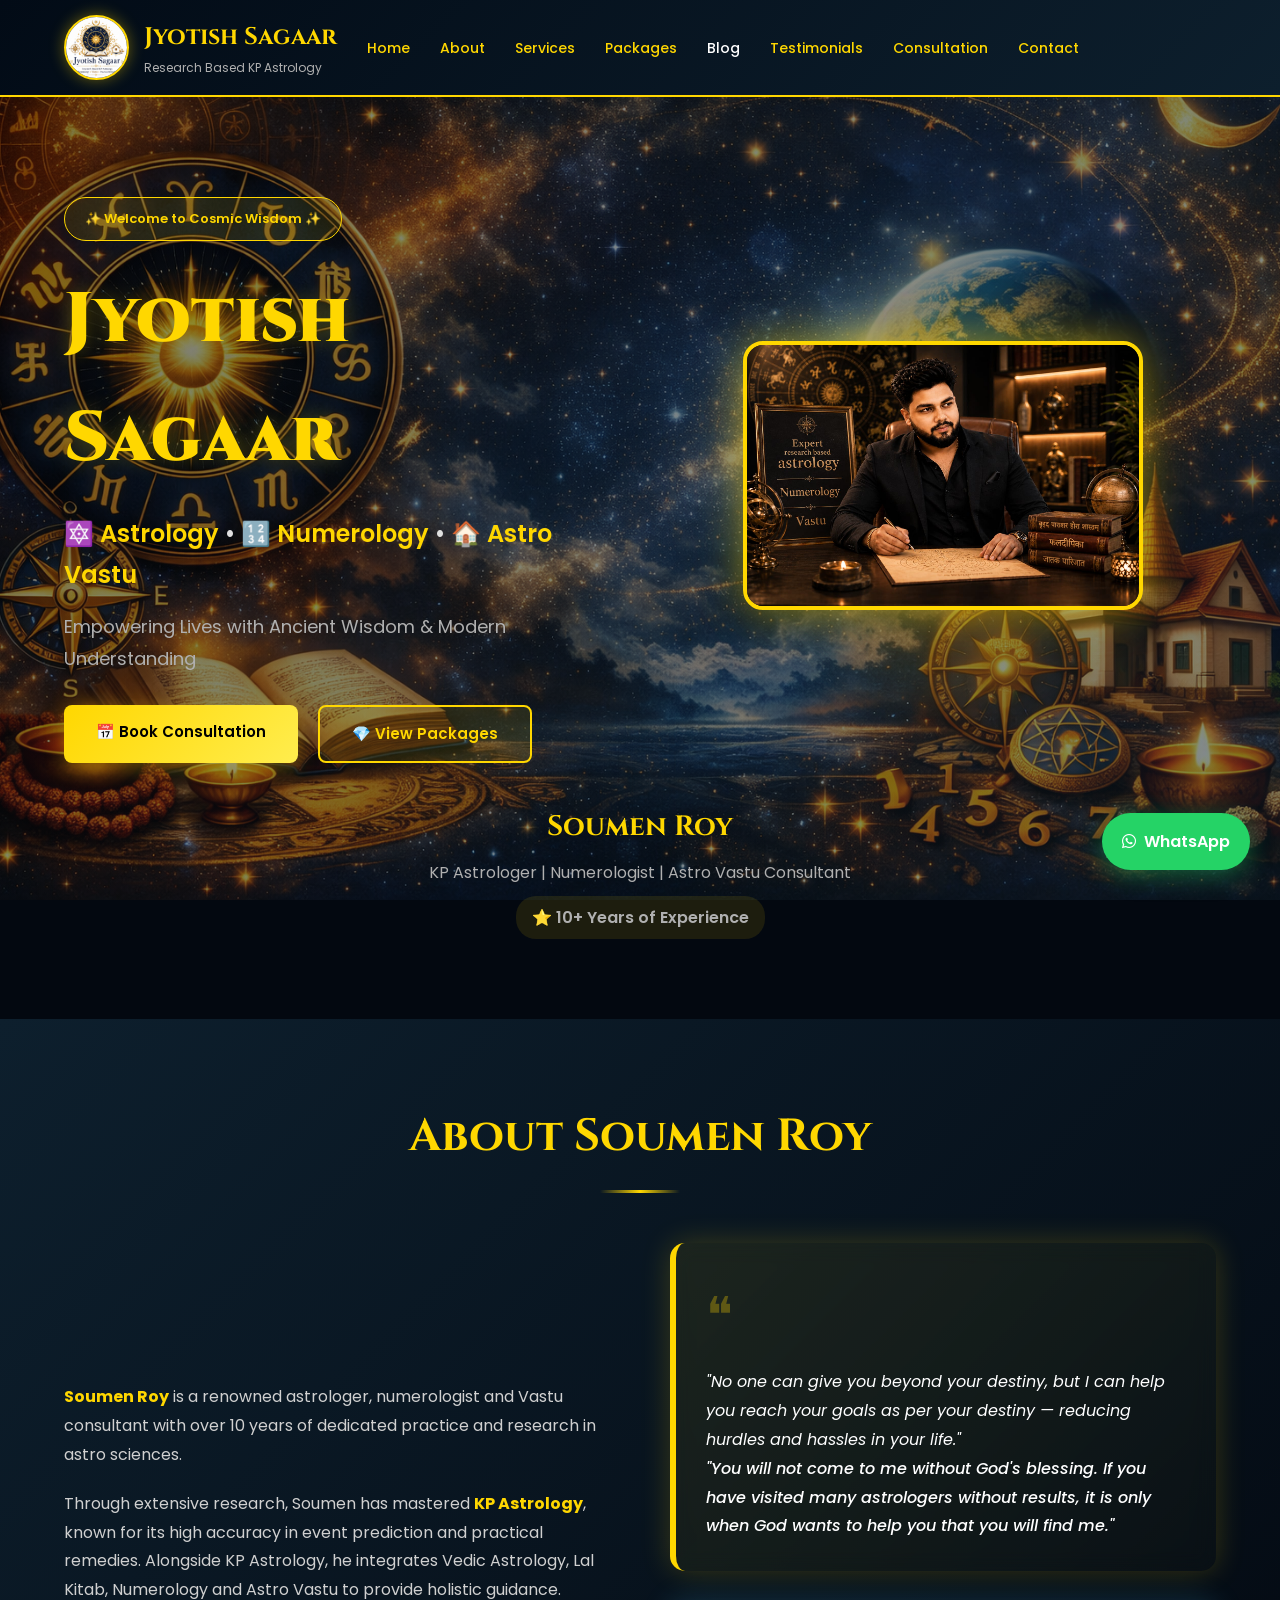
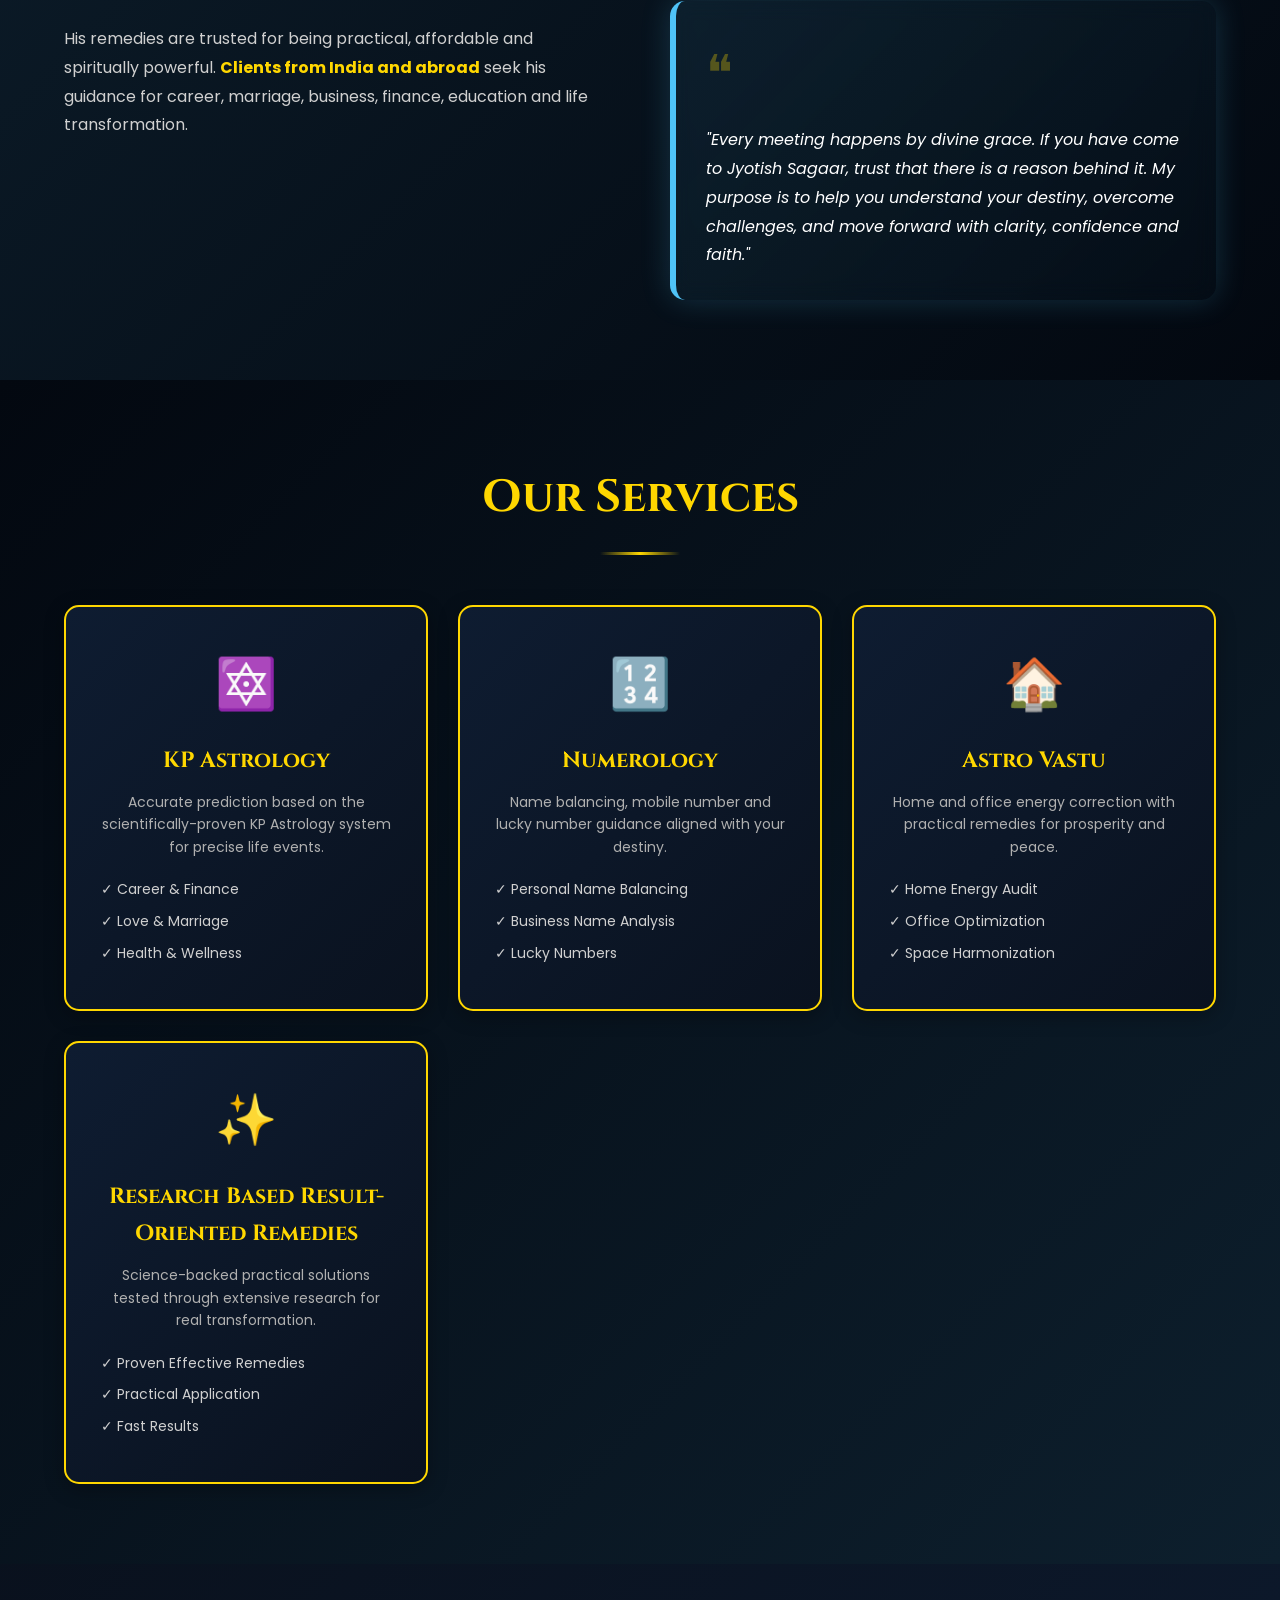
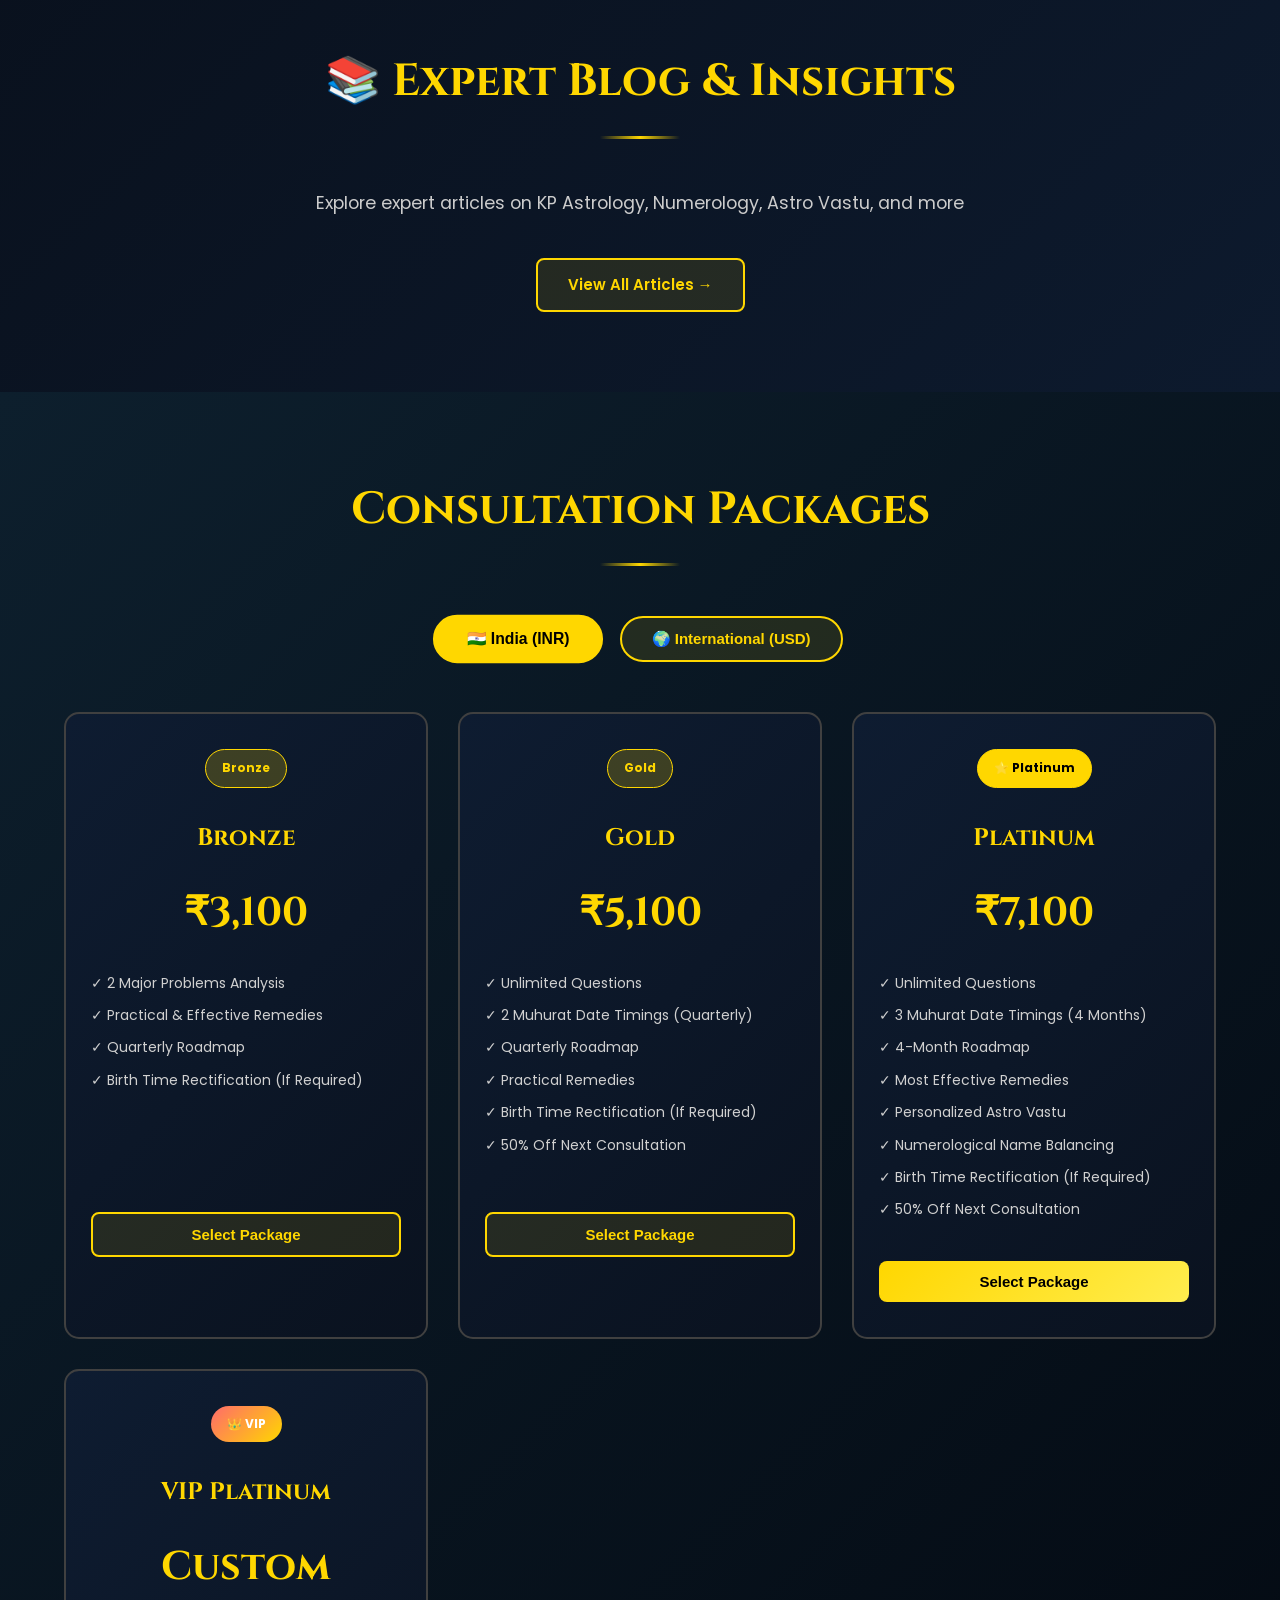
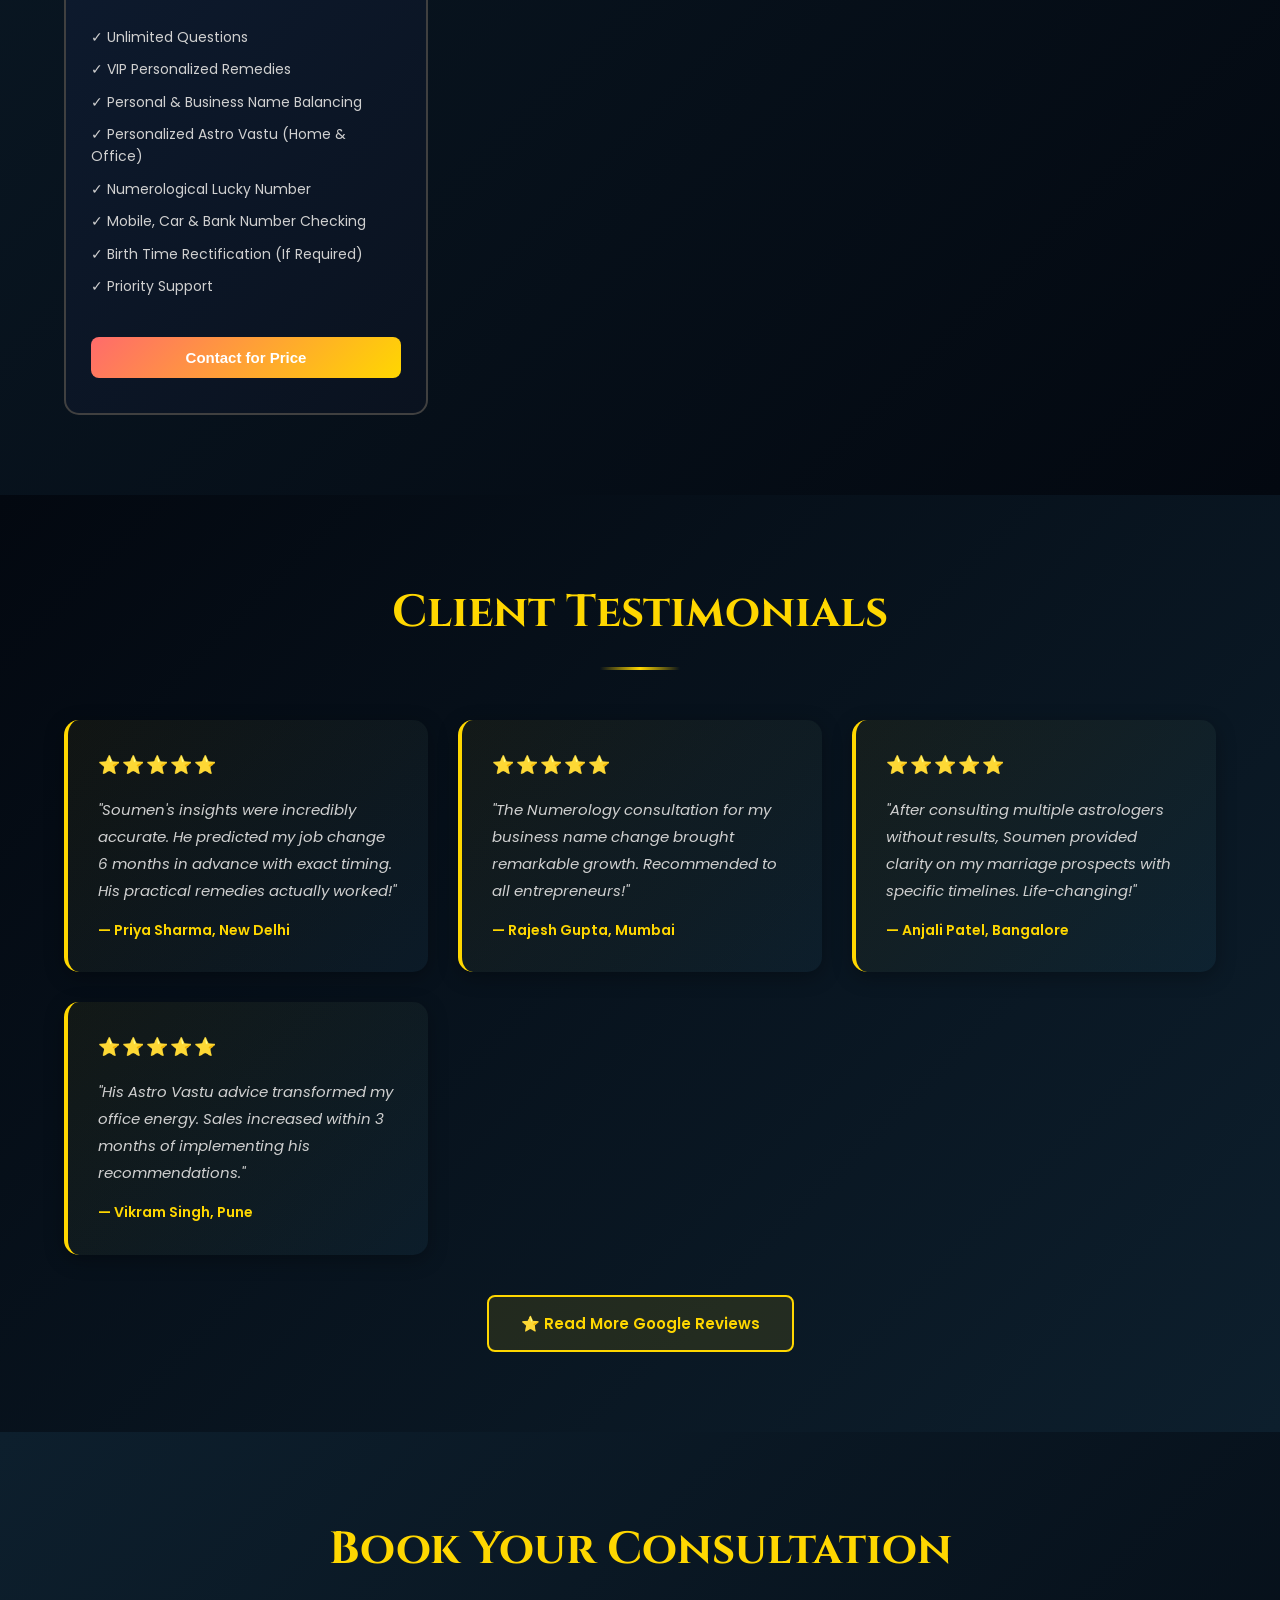
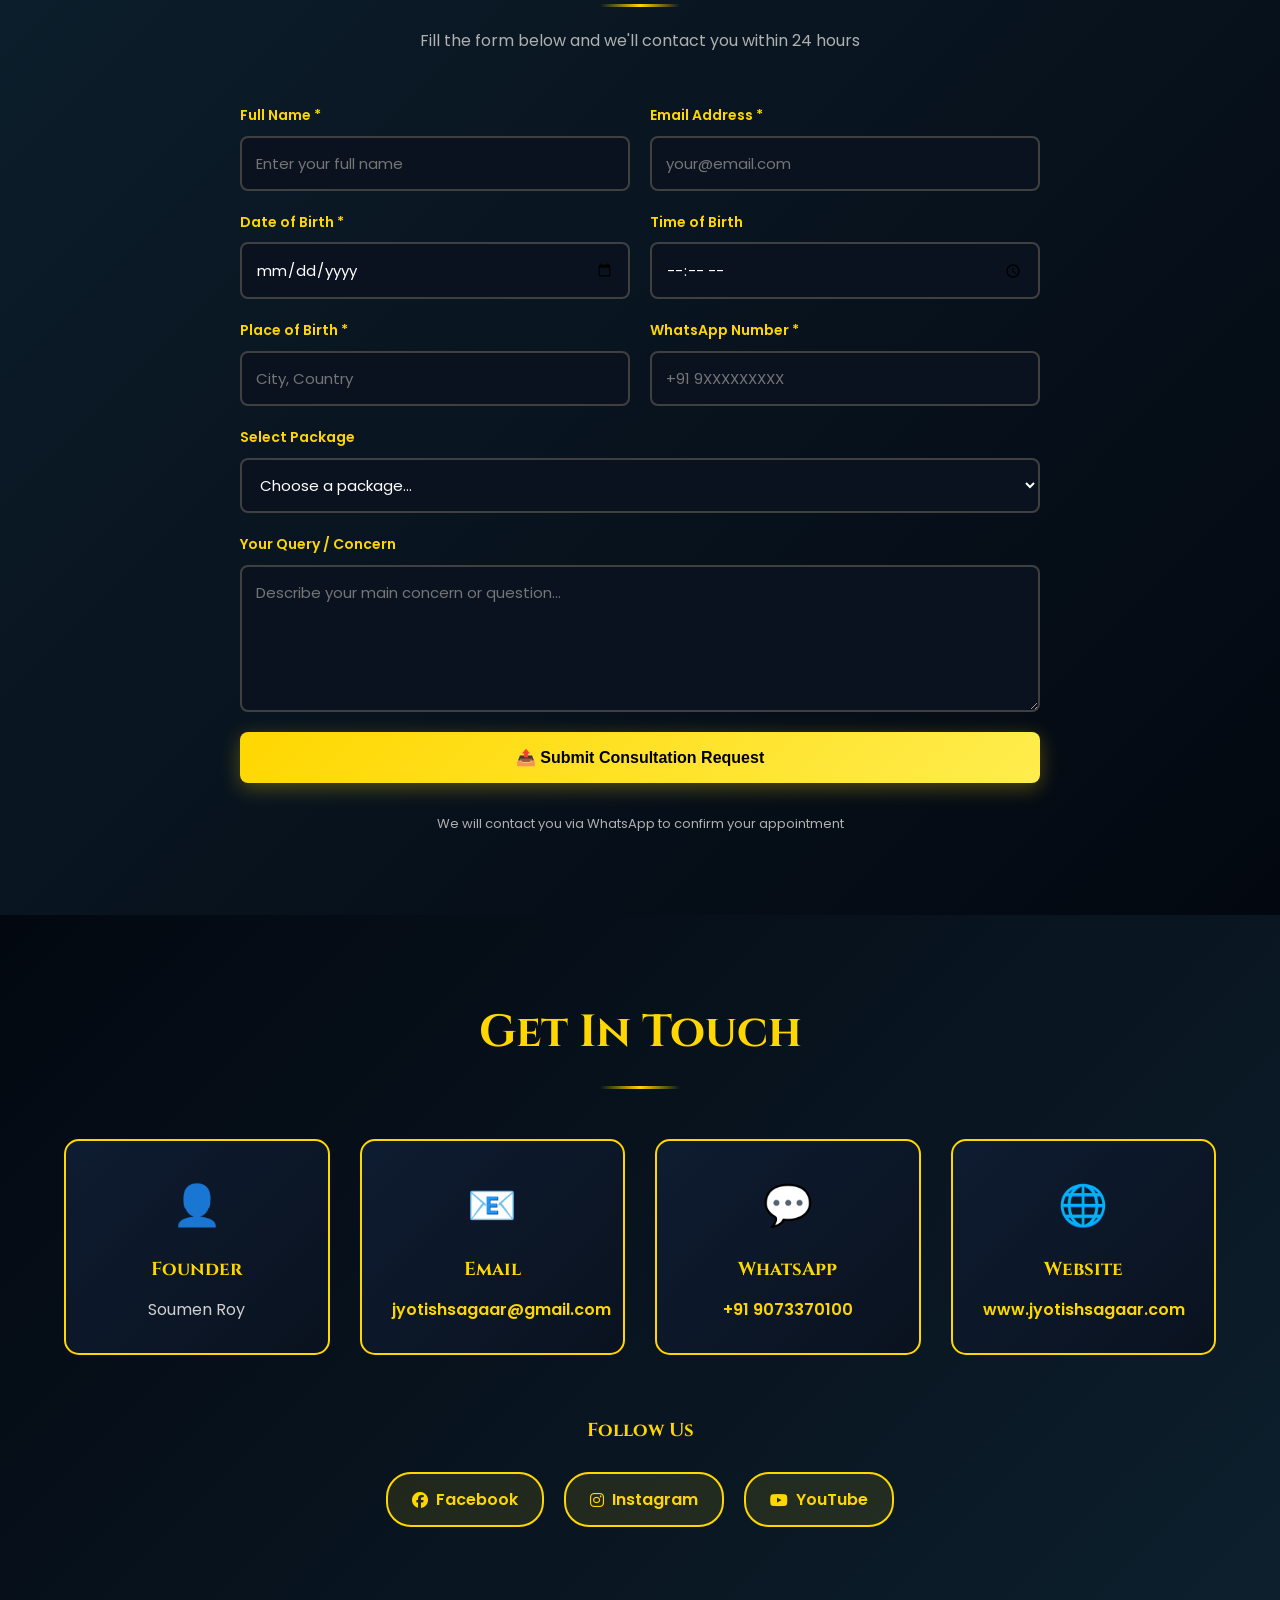
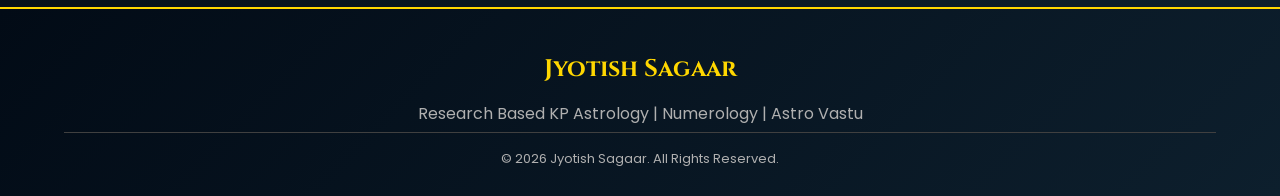
<file: index.html>
<!DOCTYPE html>
<html lang="en">
<head>
<meta charset="UTF-8">
<meta name="viewport" content="width=device-width, initial-scale=1.0">
<meta name="description" content="Jyotish Sagaar - Research Based KP Astrology, Numerology & Astro Vastu Consultation">
<meta name="keywords" content="Astrology, KP Astrology, Numerology, Astro Vastu, Horoscope, Consultation">

<title>Jyotish Sagaar | Research Based KP Astrology - Expert Consultant</title>

<link rel="stylesheet" href="style.css">
<link rel="stylesheet" href="https://cdnjs.cloudflare.com/ajax/libs/font-awesome/6.4.0/css/all.min.css">
<link href="https://fonts.googleapis.com/css2?family=Cinzel:wght@400;600;700;900&family=Poppins:wght@300;400;500;600;700&family=Playfair+Display:wght@700;900&display=swap" rel="stylesheet">

</head>

<body>

<!-- Navigation Header -->
<header class="navbar-header">
    <div class="container nav-container">
        <div class="logo-area">
            <img src="images/logo.jpeg" alt="Jyotish Sagaar Logo" class="logo">
            <div class="logo-text">
                <h2>Jyotish Sagaar</h2>
                <p>Research Based KP Astrology</p>
            </div>
        </div>

        <nav class="navbar">
            <ul class="nav-menu">
                <li><a href="#home" class="nav-link">Home</a></li>
                <li><a href="#about" class="nav-link">About</a></li>
                <li><a href="#services" class="nav-link">Services</a></li>
                <li><a href="#packages" class="nav-link">Packages</a></li>
                <li><a href="blog.html" class="nav-link">Blog</a></li>
                <li><a href="#testimonials" class="nav-link">Testimonials</a></li>
                <li><a href="#consultation" class="nav-link">Consultation</a></li>
                <li><a href="#contact" class="nav-link">Contact</a></li>
            </ul>
            <div class="hamburger">
                <span></span>
                <span></span>
                <span></span>
            </div>
        </nav>
    </div>
</header>

<!-- Hero Section -->
<section id="home" class="hero">
    <div class="stars"></div>
    <div class="container hero-content">
        <div class="hero-text">
            <div class="hero-badge">✨ Welcome to Cosmic Wisdom ✨</div>
            <h1 class="hero-title">Jyotish Sagaar</h1>
            <h3 class="hero-subtitle">
                <span>🔯 Astrology</span> • <span>🔢 Numerology</span> • <span>🏠 Astro Vastu</span>
            </h3>
            <p class="hero-desc">
                Empowering Lives with Ancient Wisdom & Modern Understanding
            </p>
            <div class="hero-buttons">
                <a href="#consultation" class="btn btn-primary">📅 Book Consultation</a>
                <a href="#packages" class="btn btn-secondary">💎 View Packages</a>
            </div>
        </div>

        <div class="hero-image">
            <div class="image-glow"></div>
            <img src="images/founder.jpeg" alt="Soumen Roy" class="founder-img">
        </div>
    </div>

    <div class="founder-details">
        <h3>Soumen Roy</h3>
        <p>KP Astrologer | Numerologist | Astro Vastu Consultant</p>
        <p class="exp-badge">⭐ 10+ Years of Experience</p>
    </div>
</section>

<!-- About Section -->
<section id="about" class="about-section">
    <div class="container">
        <div class="section-header">
            <h2>About Soumen Roy</h2>
            <div class="header-line"></div>
        </div>

        <div class="about-content">
            <div class="about-text">
                <p>
                    <strong>Soumen Roy</strong> is a renowned astrologer, numerologist and Vastu consultant with over 10 years of dedicated practice and research in astro sciences.
                </p>

                <p>
                    Through extensive research, Soumen has mastered <strong>KP Astrology</strong>, known for its high accuracy in event prediction and practical remedies. Alongside KP Astrology, he integrates Vedic Astrology, Lal Kitab, Numerology and Astro Vastu to provide holistic guidance.
                </p>

                <p>
                    His remedies are trusted for being practical, affordable and spiritually powerful. <strong>Clients from India and abroad</strong> seek his guidance for career, marriage, business, finance, education and life transformation.
                </p>
            </div>

            <div class="quotes-container">
                <div class="quote-box quote1">
                    <div class="quote-icon">❝</div>
                    <p>
                        "No one can give you beyond your destiny, but I can help you reach your goals as per your destiny — reducing hurdles and hassles in your life."
                    </p>
                    <p class="quote-highlight">
                        "You will not come to me without God's blessing. If you have visited many astrologers without results, it is only when God wants to help you that you will find me."
                    </p>
                </div>

                <div class="quote-box quote2">
                    <div class="quote-icon">❝</div>
                    <p>
                        "Every meeting happens by divine grace. If you have come to Jyotish Sagaar, trust that there is a reason behind it. My purpose is to help you understand your destiny, overcome challenges, and move forward with clarity, confidence and faith."
                    </p>
                </div>
            </div>
        </div>
    </div>
</section>

<!-- Services Section -->
<section id="services" class="services-section">
    <div class="container">
        <div class="section-header">
            <h2>Our Services</h2>
            <div class="header-line"></div>
        </div>

        <div class="service-grid">
            <div class="service-card">
                <div class="service-icon">🔯</div>
                <h3>KP Astrology</h3>
                <p>Accurate prediction based on the scientifically-proven KP Astrology system for precise life events.</p>
                <ul>
                    <li>✓ Career & Finance</li>
                    <li>✓ Love & Marriage</li>
                    <li>✓ Health & Wellness</li>
                </ul>
            </div>

            <div class="service-card">
                <div class="service-icon">🔢</div>
                <h3>Numerology</h3>
                <p>Name balancing, mobile number and lucky number guidance aligned with your destiny.</p>
                <ul>
                    <li>✓ Personal Name Balancing</li>
                    <li>✓ Business Name Analysis</li>
                    <li>✓ Lucky Numbers</li>
                </ul>
            </div>

            <div class="service-card">
                <div class="service-icon">🏠</div>
                <h3>Astro Vastu</h3>
                <p>Home and office energy correction with practical remedies for prosperity and peace.</p>
                <ul>
                    <li>✓ Home Energy Audit</li>
                    <li>✓ Office Optimization</li>
                    <li>✓ Space Harmonization</li>
                </ul>
            </div>

            <div class="service-card">
                <div class="service-icon">✨</div>
                <h3>Research Based Result-Oriented Remedies</h3>
                <p>Science-backed practical solutions tested through extensive research for real transformation.</p>
                <ul>
                    <li>✓ Proven Effective Remedies</li>
                    <li>✓ Practical Application</li>
                    <li>✓ Fast Results</li>
                </ul>
            </div>
        </div>
    </div>
</section>

<!-- Blog Section Preview -->
<section id="blog-preview" class="packages-section" style="background: linear-gradient(135deg, rgba(10, 18, 31, 0.9), rgba(14, 28, 49, 0.9));">
    <div class="container">
        <div class="section-header">
            <h2>📚 Expert Blog & Insights</h2>
            <div class="header-line"></div>
        </div>
        <div style="text-align: center; margin-bottom: 40px;">
            <p style="color: #cccccc; font-size: 1.1em;">Explore expert articles on KP Astrology, Numerology, Astro Vastu, and more</p>
        </div>
        <div class="package-grid" style="grid-template-columns: repeat(auto-fit, minmax(250px, 1fr)); gap: 20px;">
            <div class="package-card" style="text-align: left;">
                <div class="package-badge">🔮 Article</div>
                <h3 class="package-name">KP Astrology Guide</h3>
                <p style="color: #b0b0b0; margin-bottom: 20px;">Discover the revolutionary Krishnamurti Paddhati system for pin-point accurate predictions.</p>
                <a href="blog-1.html" class="btn btn-package" style="display: inline-block;">Read More →</a>
            </div>
            <div class="package-card" style="text-align: left;">
                <div class="package-badge">🔢 Article</div>
                <h3 class="package-name">Numerology & Destiny</h3>
                <p style="color: #b0b0b0; margin-bottom: 20px;">Learn how numbers shape your life path and guide your future decisions.</p>
                <a href="blog-2.html" class="btn btn-package" style="display: inline-block;">Read More →</a>
            </div>
            <div class="package-card" style="text-align: left;">
                <div class="package-badge">🏠 Article</div>
                <h3 class="package-name">Astro Vastu</h3>
                <p style="color: #b0b0b0; margin-bottom: 20px;">Harmonize your home with cosmic energy for prosperity and well-being.</p>
                <a href="blog-3.html" class="btn btn-package" style="display: inline-block;">Read More →</a>
            </div>
        </div>
        <div style="text-align: center; margin-top: 30px;">
            <a href="blog.html" class="btn btn-secondary" style="display: inline-block; padding: 12px 30px;">View All Articles →</a>
        </div>
    </div>
</section>

<!-- Packages Section -->
<section id="packages" class="packages-section">
    <div class="container">
        <div class="section-header">
            <h2>Consultation Packages</h2>
            <div class="header-line"></div>
        </div>

        <!-- Currency Tabs -->
        <div class="currency-tabs">
            <button class="tab-btn active" data-currency="inr">🇮🇳 India (INR)</button>
            <button class="tab-btn" data-currency="usd">🌍 International (USD)</button>
        </div>

        <!-- India Packages -->
        <div id="inr-packages" class="package-grid active-tab">
            <div class="package-card bronze">
                <div class="package-badge">Bronze</div>
                <h3 class="package-name">Bronze</h3>
                <div class="package-price">₹3,100</div>
                <ul class="package-features">
                    <li>✓ 2 Major Problems Analysis</li>
                    <li>✓ Practical & Effective Remedies</li>
                    <li>✓ Quarterly Roadmap</li>
                    <li>✓ Birth Time Rectification (If Required)</li>
                </ul>
                <button class="btn btn-package" onclick="selectPackage('Bronze - ₹3,100')">Select Package</button>
            </div>

            <div class="package-card gold">
                <div class="package-badge">Gold</div>
                <h3 class="package-name">Gold</h3>
                <div class="package-price">₹5,100</div>
                <ul class="package-features">
                    <li>✓ Unlimited Questions</li>
                    <li>✓ 2 Muhurat Date Timings (Quarterly)</li>
                    <li>✓ Quarterly Roadmap</li>
                    <li>✓ Practical Remedies</li>
                    <li>✓ Birth Time Rectification (If Required)</li>
                    <li>✓ 50% Off Next Consultation</li>
                </ul>
                <button class="btn btn-package" onclick="selectPackage('Gold - ₹5,100')">Select Package</button>
            </div>

            <div class="package-card platinum">
                <div class="package-badge featured">⭐ Platinum</div>
                <h3 class="package-name">Platinum</h3>
                <div class="package-price">₹7,100</div>
                <ul class="package-features">
                    <li>✓ Unlimited Questions</li>
                    <li>✓ 3 Muhurat Date Timings (4 Months)</li>
                    <li>✓ 4-Month Roadmap</li>
                    <li>✓ Most Effective Remedies</li>
                    <li>✓ Personalized Astro Vastu</li>
                    <li>✓ Numerological Name Balancing</li>
                    <li>✓ Birth Time Rectification (If Required)</li>
                    <li>✓ 50% Off Next Consultation</li>
                </ul>
                <button class="btn btn-package btn-featured" onclick="selectPackage('Platinum - ₹7,100')">Select Package</button>
            </div>

            <div class="package-card vip-platinum">
                <div class="package-badge vip">👑 VIP</div>
                <h3 class="package-name">VIP Platinum</h3>
                <div class="package-price">Custom</div>
                <ul class="package-features">
                    <li>✓ Unlimited Questions</li>
                    <li>✓ VIP Personalized Remedies</li>
                    <li>✓ Personal & Business Name Balancing</li>
                    <li>✓ Personalized Astro Vastu (Home & Office)</li>
                    <li>✓ Numerological Lucky Number</li>
                    <li>✓ Mobile, Car & Bank Number Checking</li>
                    <li>✓ Birth Time Rectification (If Required)</li>
                    <li>✓ Priority Support</li>
                </ul>
                <button class="btn btn-package btn-vip" onclick="contactForPrice()">Contact for Price</button>
            </div>
        </div>

        <!-- International Packages -->
        <div id="usd-packages" class="package-grid">
            <div class="package-card premium-bronze">
                <div class="package-badge">Premium Bronze</div>
                <h3 class="package-name">Premium Bronze</h3>
                <div class="package-price">$299</div>
                <ul class="package-features">
                    <li>✓ Unlimited Questions</li>
                    <li>✓ 2 Muhurat Date Timings (Quarterly)</li>
                    <li>✓ Quarterly Roadmap</li>
                    <li>✓ Practical Remedies</li>
                    <li>✓ Birth Time Rectification (If Required)</li>
                </ul>
                <button class="btn btn-package" onclick="selectPackage('Premium Bronze - $299')">Select Package</button>
            </div>

            <div class="package-card premium-gold">
                <div class="package-badge featured">⭐ Premium Gold</div>
                <h3 class="package-name">Premium Gold</h3>
                <div class="package-price">$499</div>
                <ul class="package-features">
                    <li>✓ Unlimited Questions</li>
                    <li>✓ 3 Muhurat Date Timings (4 Months)</li>
                    <li>✓ 4-Month Roadmap</li>
                    <li>✓ Most Effective Remedies</li>
                    <li>✓ Personalized Astro Vastu</li>
                    <li>✓ Numerological Name Balancing</li>
                    <li>✓ Birth Time Rectification (If Required)</li>
                </ul>
                <button class="btn btn-package btn-featured" onclick="selectPackage('Premium Gold - $499')">Select Package</button>
            </div>

            <div class="package-card international-vip">
                <div class="package-badge vip">👑 VIP Platinum</div>
                <h3 class="package-name">VIP Platinum</h3>
                <div class="package-price">$1,000</div>
                <ul class="package-features">
                    <li>✓ Unlimited Questions</li>
                    <li>✓ VIP Personalized Remedies</li>
                    <li>✓ Personal & Business Name Balancing</li>
                    <li>✓ Personalized Astro Vastu (Home & Office)</li>
                    <li>✓ Numerological Lucky Number</li>
                    <li>✓ Mobile, Car & Bank Account Number Checking</li>
                    <li>✓ Birth Time Rectification (If Required)</li>
                    <li>✓ Priority Support</li>
                </ul>
                <button class="btn btn-package btn-vip" onclick="selectPackage('VIP Platinum - $1,000')">Select Package</button>
            </div>
        </div>
    </div>
</section>

<!-- Testimonials Section -->
<section id="testimonials" class="testimonials-section">
    <div class="container">
        <div class="section-header">
            <h2>Client Testimonials</h2>
            <div class="header-line"></div>
        </div>

        <div class="testimonials-grid">
            <div class="testimonial-card">
                <div class="rating">⭐⭐⭐⭐⭐</div>
                <p class="testimonial-text">
                    "Soumen's insights were incredibly accurate. He predicted my job change 6 months in advance with exact timing. His practical remedies actually worked!"
                </p>
                <p class="testimonial-author">— Priya Sharma, New Delhi</p>
            </div>

            <div class="testimonial-card">
                <div class="rating">⭐⭐⭐⭐⭐</div>
                <p class="testimonial-text">
                    "The Numerology consultation for my business name change brought remarkable growth. Recommended to all entrepreneurs!"
                </p>
                <p class="testimonial-author">— Rajesh Gupta, Mumbai</p>
            </div>

            <div class="testimonial-card">
                <div class="rating">⭐⭐⭐⭐⭐</div>
                <p class="testimonial-text">
                    "After consulting multiple astrologers without results, Soumen provided clarity on my marriage prospects with specific timelines. Life-changing!"
                </p>
                <p class="testimonial-author">— Anjali Patel, Bangalore</p>
            </div>

            <div class="testimonial-card">
                <div class="rating">⭐⭐⭐⭐⭐</div>
                <p class="testimonial-text">
                    "His Astro Vastu advice transformed my office energy. Sales increased within 3 months of implementing his recommendations."
                </p>
                <p class="testimonial-author">— Vikram Singh, Pune</p>
            </div>
        </div>

        <div class="testimonial-cta">
            <p><a href="https://g.page/r/CSqmScGZW5KgEAE/review" target="_blank" class="btn btn-secondary">
                ⭐ Read More Google Reviews
            </a></p>
        </div>
    </div>
</section>

<!-- Consultation Form Section -->
<section id="consultation" class="consultation-section">
    <div class="container">
        <div class="section-header">
            <h2>Book Your Consultation</h2>
            <div class="header-line"></div>
            <p class="section-subtitle">Fill the form below and we'll contact you within 24 hours</p>
        </div>

        <div class="consultation-wrapper">
            <form id="consultationForm" class="consultation-form">
                <div class="form-row">
                    <div class="form-group">
                        <label for="name">Full Name *</label>
                        <input type="text" id="name" placeholder="Enter your full name" required>
                    </div>
                    <div class="form-group">
                        <label for="email">Email Address *</label>
                        <input type="email" id="email" placeholder="your@email.com" required>
                    </div>
                </div>

                <div class="form-row">
                    <div class="form-group">
                        <label for="dob">Date of Birth *</label>
                        <input type="date" id="dob" required>
                    </div>
                    <div class="form-group">
                        <label for="tob">Time of Birth</label>
                        <input type="time" id="tob" placeholder="HH:MM (If known)">
                    </div>
                </div>

                <div class="form-row">
                    <div class="form-group">
                        <label for="pob">Place of Birth *</label>
                        <input type="text" id="pob" placeholder="City, Country" required>
                    </div>
                    <div class="form-group">
                        <label for="phone">WhatsApp Number *</label>
                        <input type="tel" id="phone" placeholder="+91 9XXXXXXXXX" required>
                    </div>
                </div>

                <div class="form-group">
                    <label for="package">Select Package</label>
                    <select id="package">
                        <option value="">Choose a package...</option>
                        <option value="Bronze - ₹3,100">Bronze - ₹3,100</option>
                        <option value="Gold - ₹5,100">Gold - ₹5,100</option>
                        <option value="Platinum - ₹7,100">Platinum - ₹7,100</option>
                        <option value="VIP Platinum - Custom">VIP Platinum - Custom</option>
                    </select>
                </div>

                <div class="form-group">
                    <label for="query">Your Query / Concern</label>
                    <textarea id="query" rows="5" placeholder="Describe your main concern or question..."></textarea>
                </div>

                <button type="submit" class="btn btn-primary btn-large">
                    📤 Submit Consultation Request
                </button>
                <p class="form-note">We will contact you via WhatsApp to confirm your appointment</p>
            </form>
        </div>
    </div>
</section>

<!-- Contact Section -->
<section id="contact" class="contact-section">
    <div class="container">
        <div class="section-header">
            <h2>Get In Touch</h2>
            <div class="header-line"></div>
        </div>

        <div class="contact-info">
            <div class="contact-item">
                <div class="contact-icon">👤</div>
                <h3>Founder</h3>
                <p>Soumen Roy</p>
            </div>

            <div class="contact-item">
                <div class="contact-icon">📧</div>
                <h3>Email</h3>
                <p><a href="mailto:jyotishsagaar@gmail.com">jyotishsagaar@gmail.com</a></p>
            </div>

            <div class="contact-item">
                <div class="contact-icon">💬</div>
                <h3>WhatsApp</h3>
                <p><a href="https://wa.me/919073370100" target="_blank">+91 9073370100</a></p>
            </div>

            <div class="contact-item">
                <div class="contact-icon">🌐</div>
                <h3>Website</h3>
                <p><a href="http://www.jyotishsagaar.com" target="_blank">www.jyotishsagaar.com</a></p>
            </div>
        </div>

        <div class="social-links">
            <h3>Follow Us</h3>
            <div class="social-icons">
                <a href="https://www.facebook.com/profile.php?id=61590954680789" target="_blank" class="social-link facebook">
                    <i class="fab fa-facebook"></i> Facebook
                </a>
                <a href="https://www.instagram.com/jyotishsagaar" target="_blank" class="social-link instagram">
                    <i class="fab fa-instagram"></i> Instagram
                </a>
                <a href="https://www.youtube.com/channel/UCKjg3phCBKdFN0amlBV3Prw" target="_blank" class="social-link youtube">
                    <i class="fab fa-youtube"></i> YouTube
                </a>
            </div>
        </div>
    </div>
</section>

<!-- WhatsApp Button -->
<a href="https://wa.me/919073370100" class="whatsapp-btn" target="_blank" title="Chat on WhatsApp">
    <i class="fab fa-whatsapp"></i> WhatsApp
</a>

<!-- Footer -->
<footer class="footer">
    <div class="container">
        <div class="footer-content">
            <h3>Jyotish Sagaar</h3>
            <p>Research Based KP Astrology | Numerology | Astro Vastu</p>
            <p class="copyright">© 2026 Jyotish Sagaar. All Rights Reserved.</p>
        </div>
    </div>
</footer>

<script src="script.js"></script>

</body>
</html>
</file>
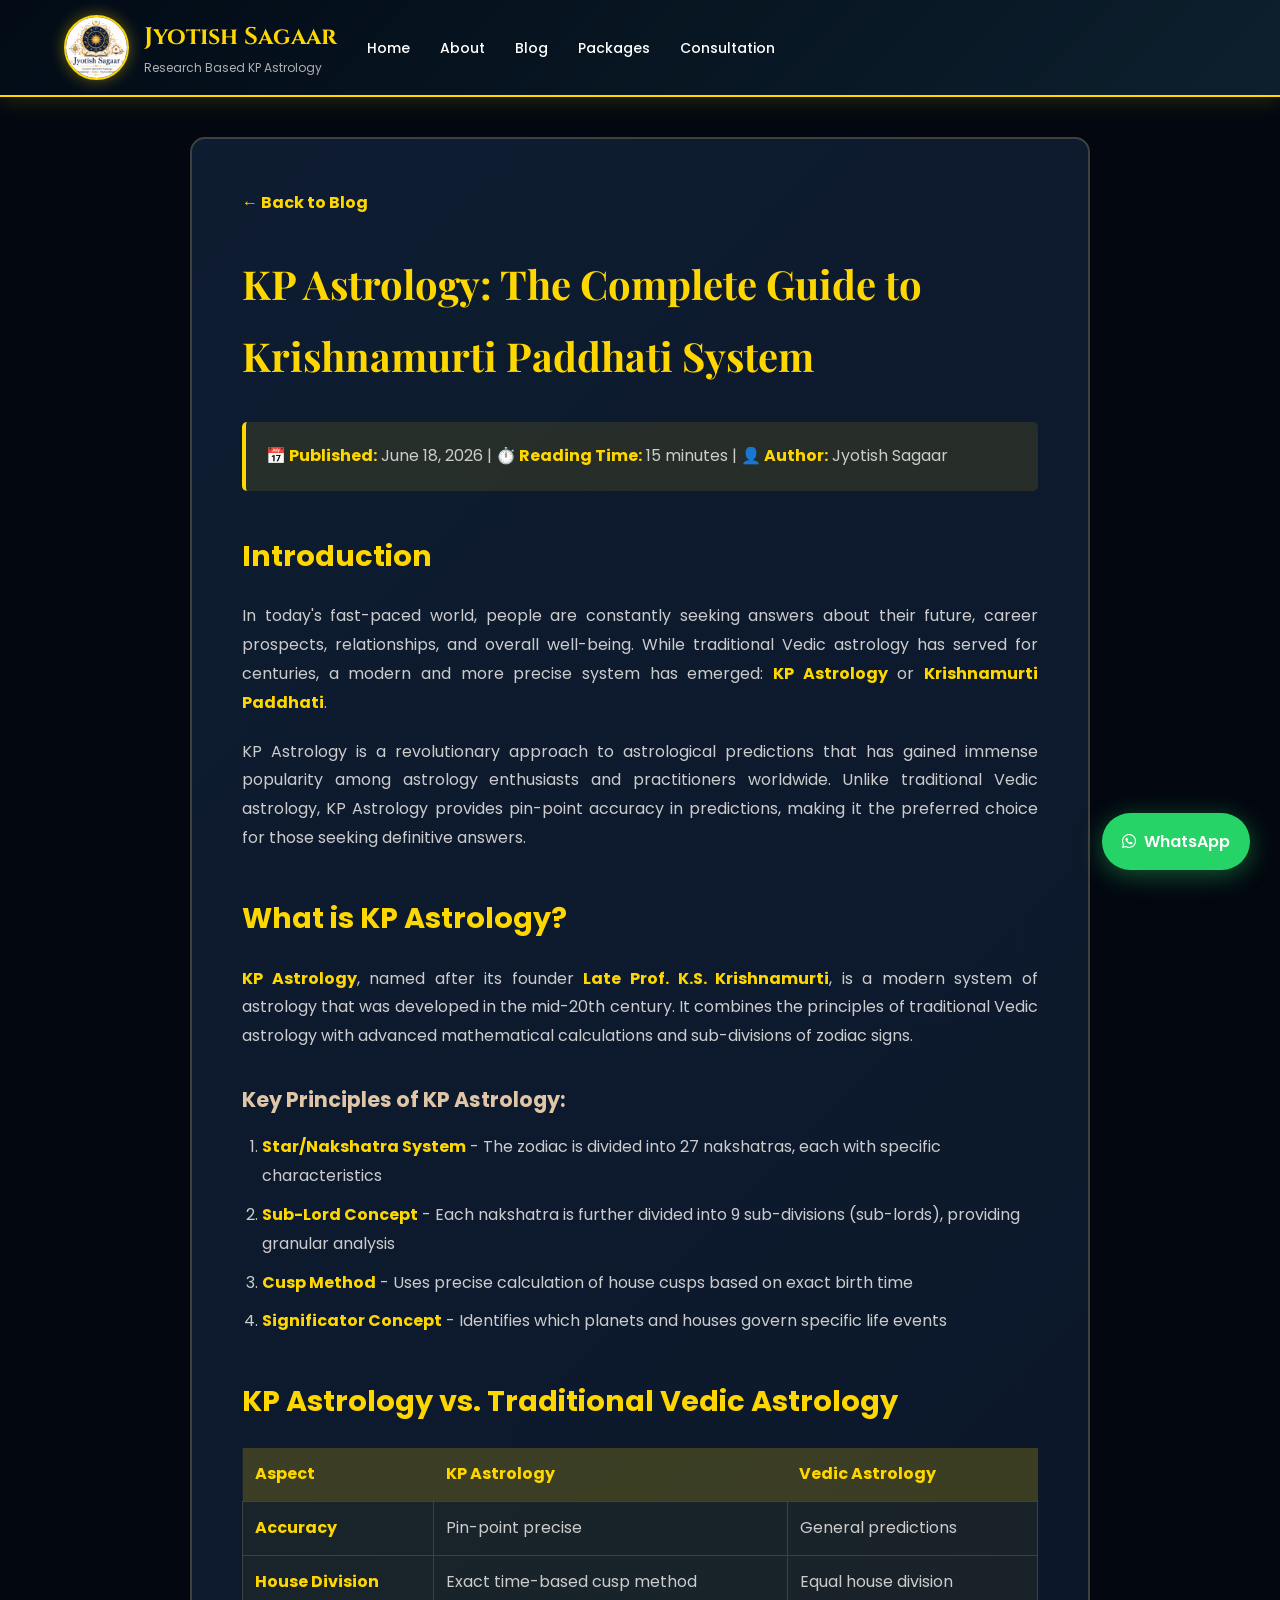
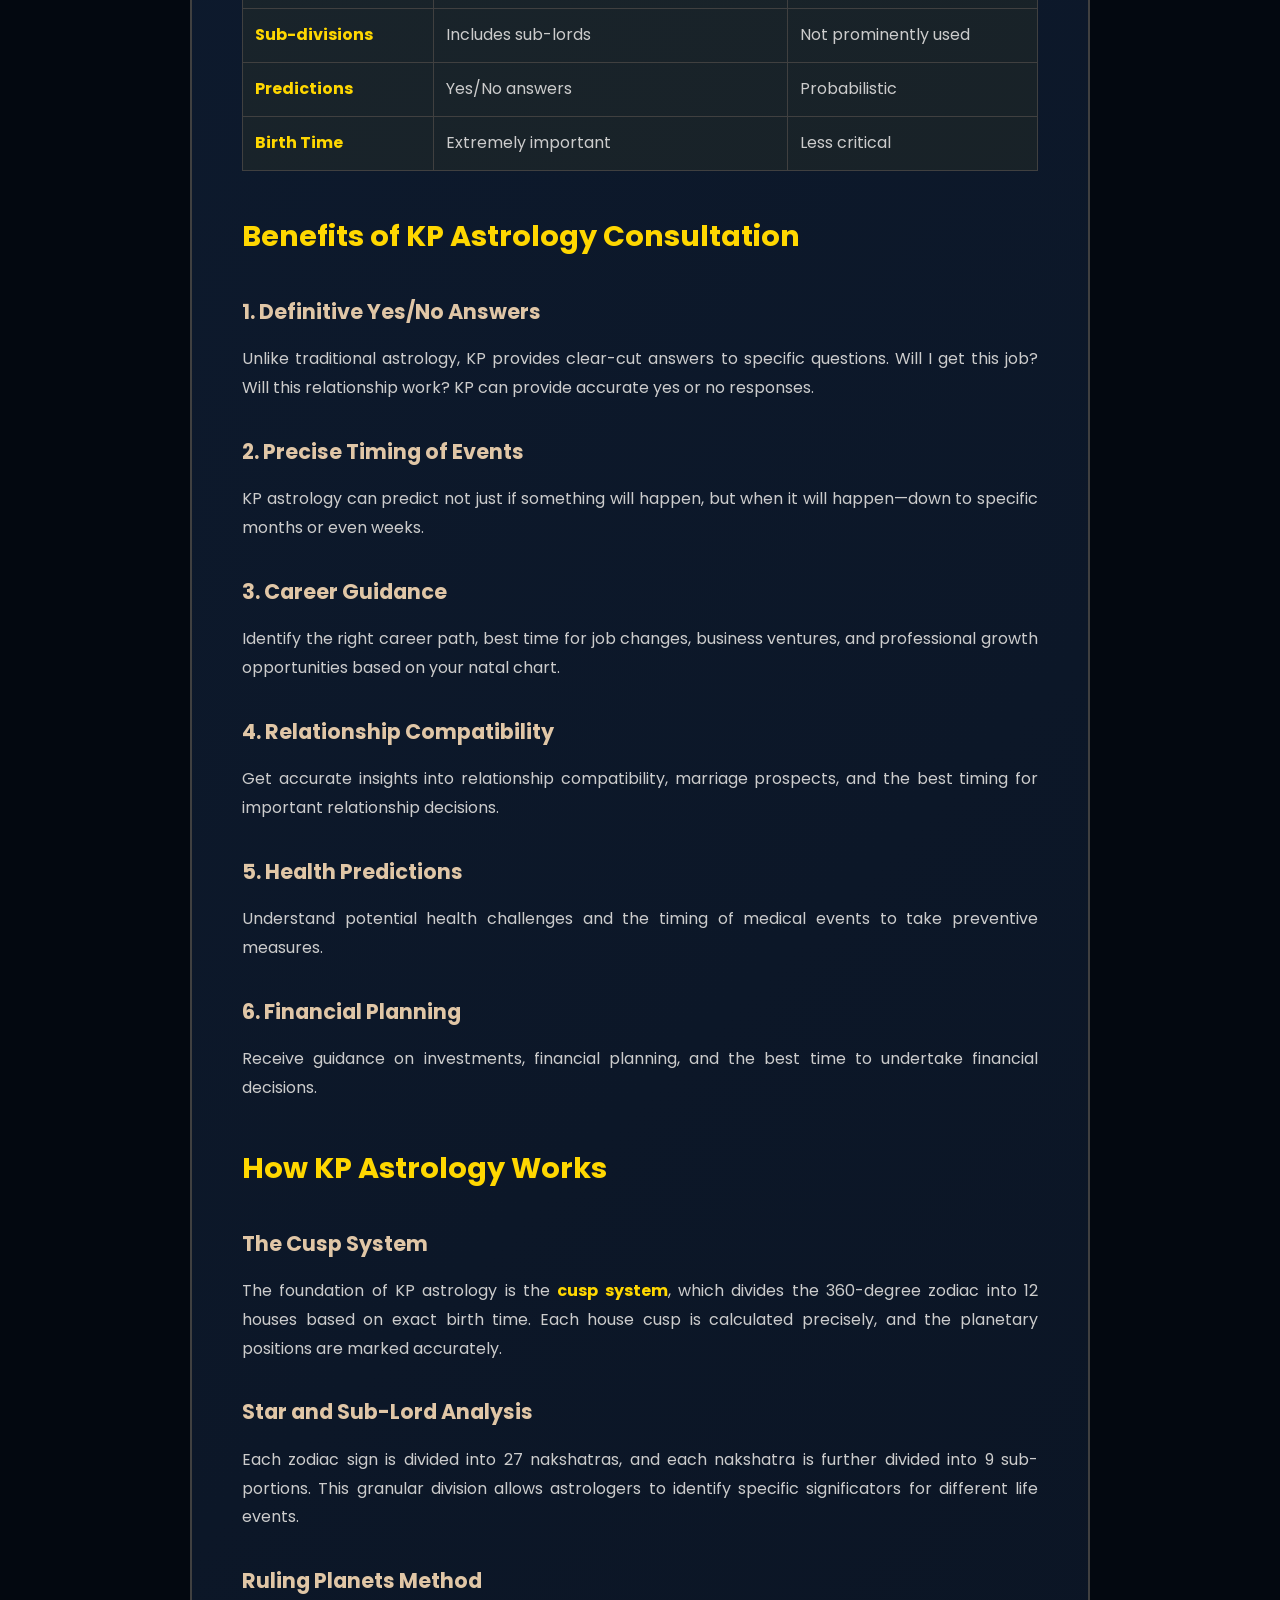
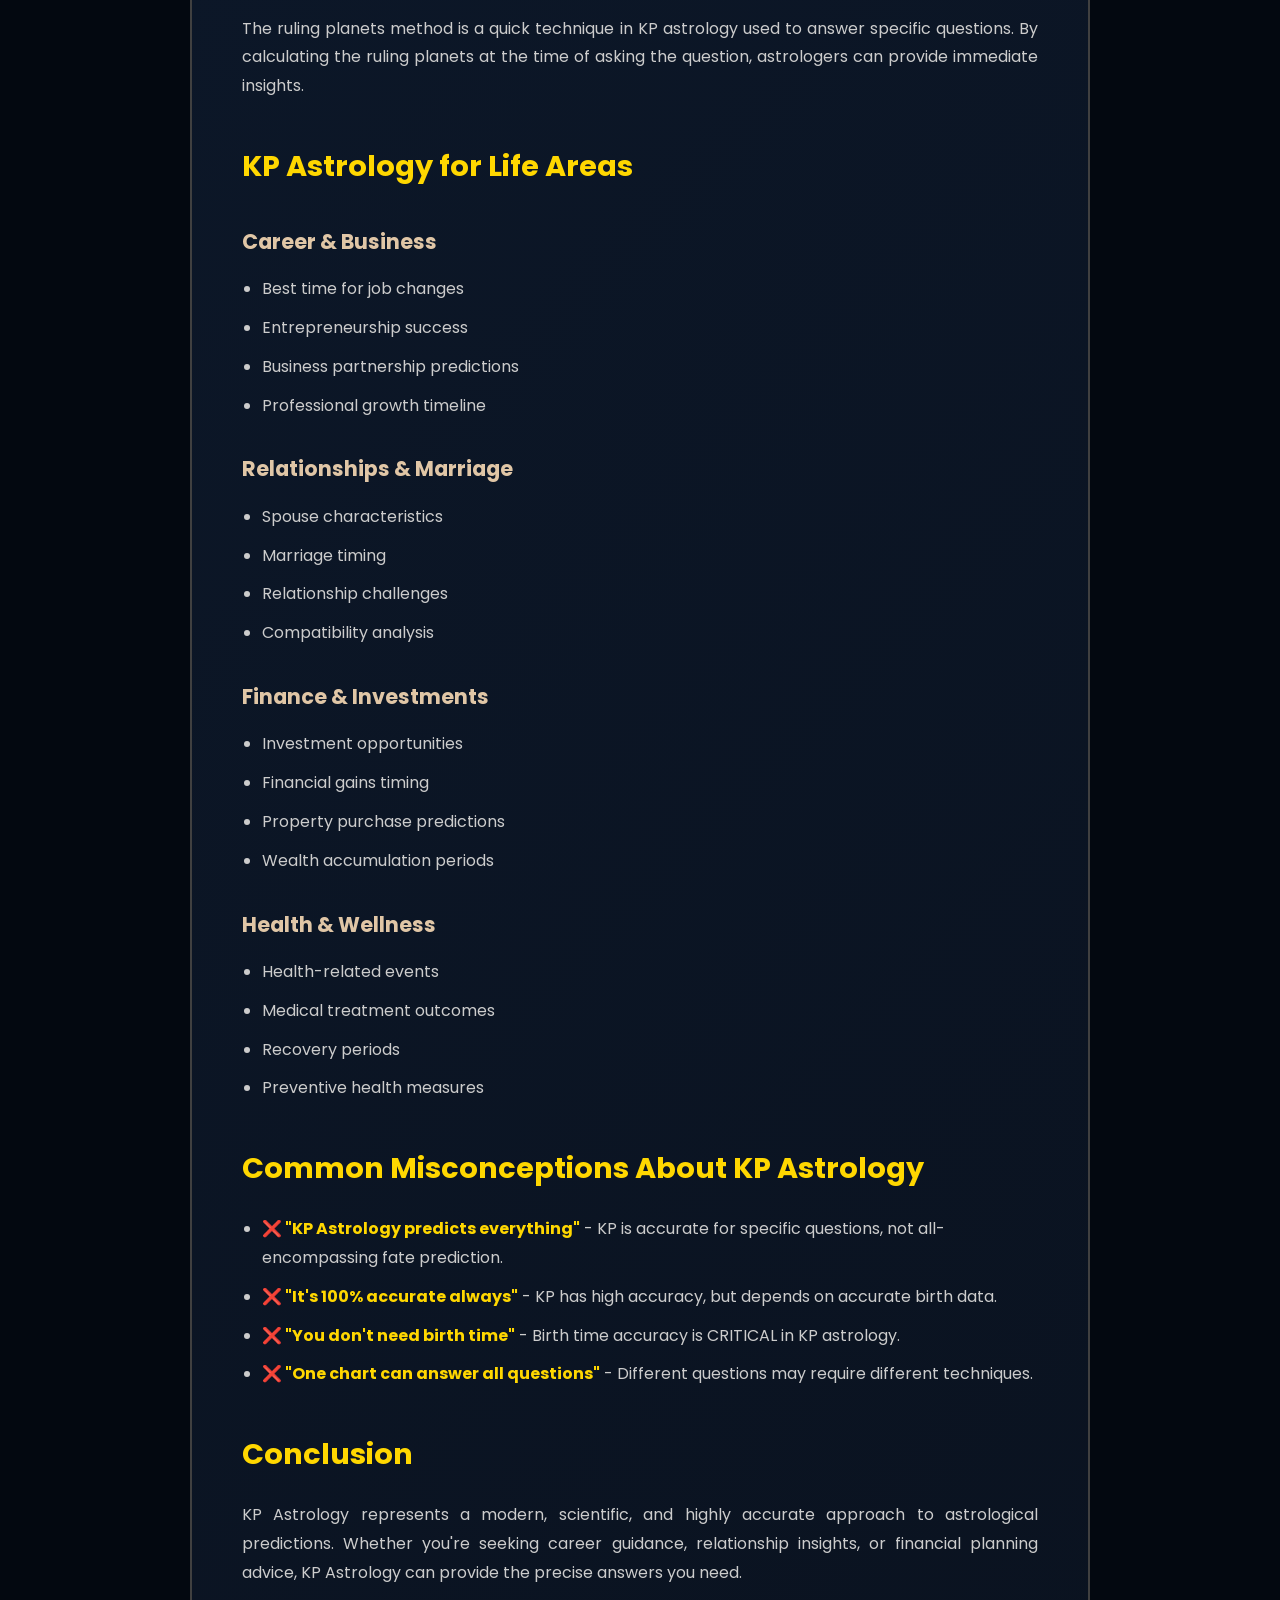
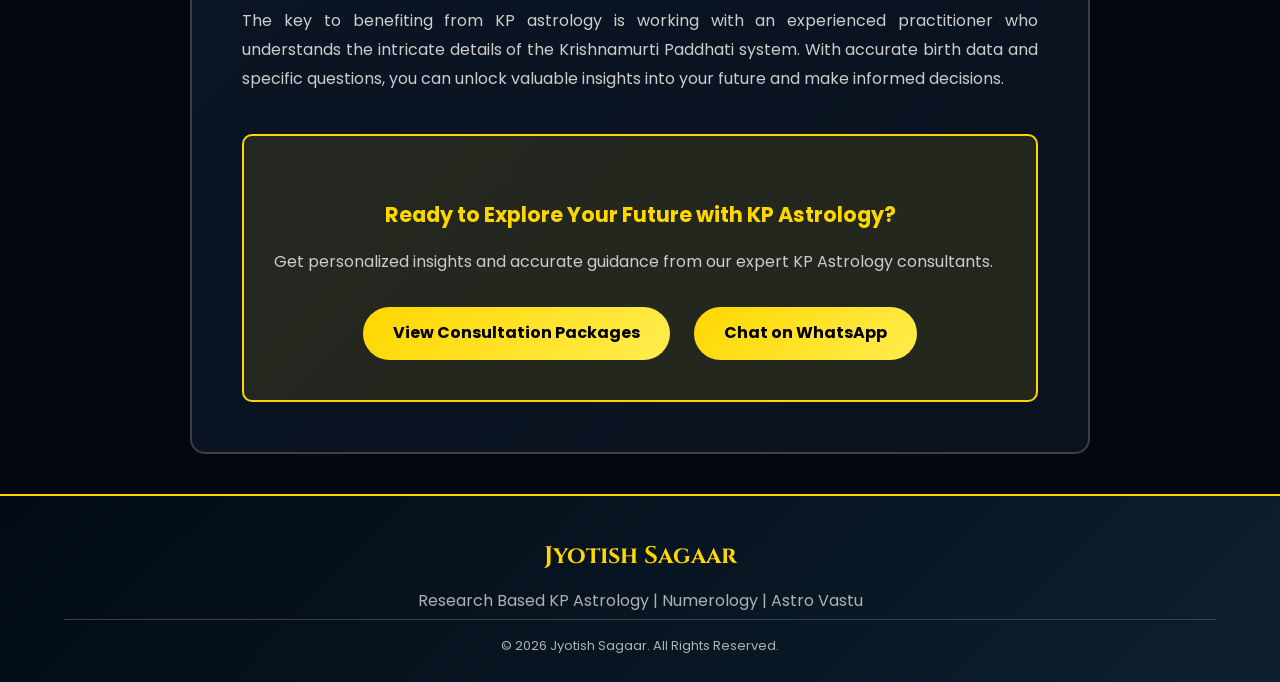
<file: blog-1.html>
<!DOCTYPE html>
<html lang="en">
<head>
    <meta charset="UTF-8">
    <meta name="viewport" content="width=device-width, initial-scale=1.0">
    <meta name="description" content="Learn about KP Astrology (Krishnamurti Paddhati), its principles, benefits, and how it differs from Vedic astrology. Expert guide for accurate predictions.">
    <meta name="keywords" content="KP Astrology, Krishnamurti Paddhati, KP System, Vedic Astrology, Accurate Predictions, Horoscope Reading">
    <title>KP Astrology: The Complete Guide | Jyotish Sagaar</title>
    <link rel="stylesheet" href="style.css">
    <link rel="stylesheet" href="https://cdnjs.cloudflare.com/ajax/libs/font-awesome/6.4.0/css/all.min.css">
    <link href="https://fonts.googleapis.com/css2?family=Cinzel:wght@400;600;700;900&family=Poppins:wght@300;400;500;600;700&family=Playfair+Display:wght@700;900&display=swap" rel="stylesheet">
    <style>
        .blog-article {
            background: linear-gradient(135deg, #0e1c31 0%, #0a121f 100%);
            border: 2px solid #404040;
            border-radius: 15px;
            padding: 50px;
            margin: 40px auto;
            max-width: 900px;
            color: #cccccc;
            line-height: 1.8;
        }
        .blog-article h1 {
            color: #ffd700;
            font-size: 2.5em;
            margin-bottom: 20px;
            font-family: 'Playfair Display', serif;
        }
        .blog-article h2 {
            color: #ffd700;
            font-size: 1.8em;
            margin-top: 40px;
            margin-bottom: 20px;
        }
        .blog-article h3 {
            color: #e0c6a6;
            font-size: 1.3em;
            margin-top: 30px;
            margin-bottom: 15px;
        }
        .blog-article p {
            margin-bottom: 20px;
            text-align: justify;
        }
        .blog-article ul, .blog-article ol {
            margin-left: 20px;
            margin-bottom: 20px;
        }
        .blog-article li {
            margin-bottom: 10px;
        }
        .blog-article table {
            width: 100%;
            border-collapse: collapse;
            margin: 20px 0;
            background: rgba(255, 215, 0, 0.05);
        }
        .blog-article table th {
            background: rgba(255, 215, 0, 0.15);
            color: #ffd700;
            padding: 12px;
            text-align: left;
        }
        .blog-article table td {
            border: 1px solid #404040;
            padding: 12px;
        }
        .blog-article strong {
            color: #ffd700;
        }
        .meta-info {
            background: rgba(255, 215, 0, 0.1);
            border-left: 4px solid #ffd700;
            padding: 20px;
            margin: 30px 0;
            border-radius: 5px;
        }
        .back-link {
            display: inline-block;
            margin-bottom: 30px;
            color: #ffd700;
            text-decoration: none;
            font-weight: bold;
        }
        .back-link:hover {
            color: #ffffff;
        }
        .cta-box {
            background: rgba(255, 215, 0, 0.1);
            border: 2px solid #ffd700;
            border-radius: 10px;
            padding: 30px;
            text-align: center;
            margin-top: 40px;
        }
        .cta-box h3 {
            color: #ffd700;
            margin-bottom: 15px;
        }
        .cta-box p {
            color: #cccccc;
            margin-bottom: 20px;
        }
        .cta-btn {
            display: inline-block;
            background: linear-gradient(135deg, #ffd700, #ffed4e);
            color: #000;
            padding: 12px 30px;
            border-radius: 50px;
            text-decoration: none;
            font-weight: bold;
            transition: all 0.3s ease;
            margin: 10px;
        }
        .cta-btn:hover {
            transform: scale(1.05);
            box-shadow: 0 5px 20px rgba(255, 215, 0, 0.3);
        }
        @media (max-width: 768px) {
            .blog-article {
                padding: 20px;
            }
            .blog-article h1 {
                font-size: 1.8em;
            }
        }
    </style>
</head>
<body>

<!-- Navigation Header -->
<header class="navbar-header">
    <div class="container nav-container">
        <div class="logo-area">
            <img src="images/logo.jpeg" alt="Jyotish Sagaar Logo" class="logo">
            <div class="logo-text">
                <h2>Jyotish Sagaar</h2>
                <p>Research Based KP Astrology</p>
            </div>
        </div>
        <nav class="navbar">
            <ul class="nav-menu">
                <li><a href="index.html" class="nav-link">Home</a></li>
                <li><a href="index.html#about" class="nav-link">About</a></li>
                <li><a href="blog.html" class="nav-link">Blog</a></li>
                <li><a href="index.html#packages" class="nav-link">Packages</a></li>
                <li><a href="index.html#consultation" class="nav-link">Consultation</a></li>
            </ul>
            <div class="hamburger">
                <span></span>
                <span></span>
                <span></span>
            </div>
        </nav>
    </div>
</header>

<div class="blog-article">
    <a href="blog.html" class="back-link">← Back to Blog</a>
    
    <h1>KP Astrology: The Complete Guide to Krishnamurti Paddhati System</h1>
    
    <div class="meta-info">
        <strong>📅 Published:</strong> June 18, 2026 | <strong>⏱️ Reading Time:</strong> 15 minutes | <strong>👤 Author:</strong> Jyotish Sagaar
    </div>

    <h2>Introduction</h2>
    <p>In today's fast-paced world, people are constantly seeking answers about their future, career prospects, relationships, and overall well-being. While traditional Vedic astrology has served for centuries, a modern and more precise system has emerged: <strong>KP Astrology</strong> or <strong>Krishnamurti Paddhati</strong>.</p>
    
    <p>KP Astrology is a revolutionary approach to astrological predictions that has gained immense popularity among astrology enthusiasts and practitioners worldwide. Unlike traditional Vedic astrology, KP Astrology provides pin-point accuracy in predictions, making it the preferred choice for those seeking definitive answers.</p>

    <h2>What is KP Astrology?</h2>
    <p><strong>KP Astrology</strong>, named after its founder <strong>Late Prof. K.S. Krishnamurti</strong>, is a modern system of astrology that was developed in the mid-20th century. It combines the principles of traditional Vedic astrology with advanced mathematical calculations and sub-divisions of zodiac signs.</p>

    <h3>Key Principles of KP Astrology:</h3>
    <ol>
        <li><strong>Star/Nakshatra System</strong> - The zodiac is divided into 27 nakshatras, each with specific characteristics</li>
        <li><strong>Sub-Lord Concept</strong> - Each nakshatra is further divided into 9 sub-divisions (sub-lords), providing granular analysis</li>
        <li><strong>Cusp Method</strong> - Uses precise calculation of house cusps based on exact birth time</li>
        <li><strong>Significator Concept</strong> - Identifies which planets and houses govern specific life events</li>
    </ol>

    <h2>KP Astrology vs. Traditional Vedic Astrology</h2>
    <table>
        <tr>
            <th>Aspect</th>
            <th>KP Astrology</th>
            <th>Vedic Astrology</th>
        </tr>
        <tr>
            <td><strong>Accuracy</strong></td>
            <td>Pin-point precise</td>
            <td>General predictions</td>
        </tr>
        <tr>
            <td><strong>House Division</strong></td>
            <td>Exact time-based cusp method</td>
            <td>Equal house division</td>
        </tr>
        <tr>
            <td><strong>Sub-divisions</strong></td>
            <td>Includes sub-lords</td>
            <td>Not prominently used</td>
        </tr>
        <tr>
            <td><strong>Predictions</strong></td>
            <td>Yes/No answers</td>
            <td>Probabilistic</td>
        </tr>
        <tr>
            <td><strong>Birth Time</strong></td>
            <td>Extremely important</td>
            <td>Less critical</td>
        </tr>
    </table>

    <h2>Benefits of KP Astrology Consultation</h2>
    
    <h3>1. Definitive Yes/No Answers</h3>
    <p>Unlike traditional astrology, KP provides clear-cut answers to specific questions. Will I get this job? Will this relationship work? KP can provide accurate yes or no responses.</p>

    <h3>2. Precise Timing of Events</h3>
    <p>KP astrology can predict not just if something will happen, but when it will happen—down to specific months or even weeks.</p>

    <h3>3. Career Guidance</h3>
    <p>Identify the right career path, best time for job changes, business ventures, and professional growth opportunities based on your natal chart.</p>

    <h3>4. Relationship Compatibility</h3>
    <p>Get accurate insights into relationship compatibility, marriage prospects, and the best timing for important relationship decisions.</p>

    <h3>5. Health Predictions</h3>
    <p>Understand potential health challenges and the timing of medical events to take preventive measures.</p>

    <h3>6. Financial Planning</h3>
    <p>Receive guidance on investments, financial planning, and the best time to undertake financial decisions.</p>

    <h2>How KP Astrology Works</h2>

    <h3>The Cusp System</h3>
    <p>The foundation of KP astrology is the <strong>cusp system</strong>, which divides the 360-degree zodiac into 12 houses based on exact birth time. Each house cusp is calculated precisely, and the planetary positions are marked accurately.</p>

    <h3>Star and Sub-Lord Analysis</h3>
    <p>Each zodiac sign is divided into 27 nakshatras, and each nakshatra is further divided into 9 sub-portions. This granular division allows astrologers to identify specific significators for different life events.</p>

    <h3>Ruling Planets Method</h3>
    <p>The ruling planets method is a quick technique in KP astrology used to answer specific questions. By calculating the ruling planets at the time of asking the question, astrologers can provide immediate insights.</p>

    <h2>KP Astrology for Life Areas</h2>

    <h3>Career & Business</h3>
    <ul>
        <li>Best time for job changes</li>
        <li>Entrepreneurship success</li>
        <li>Business partnership predictions</li>
        <li>Professional growth timeline</li>
    </ul>

    <h3>Relationships & Marriage</h3>
    <ul>
        <li>Spouse characteristics</li>
        <li>Marriage timing</li>
        <li>Relationship challenges</li>
        <li>Compatibility analysis</li>
    </ul>

    <h3>Finance & Investments</h3>
    <ul>
        <li>Investment opportunities</li>
        <li>Financial gains timing</li>
        <li>Property purchase predictions</li>
        <li>Wealth accumulation periods</li>
    </ul>

    <h3>Health & Wellness</h3>
    <ul>
        <li>Health-related events</li>
        <li>Medical treatment outcomes</li>
        <li>Recovery periods</li>
        <li>Preventive health measures</li>
    </ul>

    <h2>Common Misconceptions About KP Astrology</h2>
    <ul>
        <li><strong>❌ "KP Astrology predicts everything"</strong> - KP is accurate for specific questions, not all-encompassing fate prediction.</li>
        <li><strong>❌ "It's 100% accurate always"</strong> - KP has high accuracy, but depends on accurate birth data.</li>
        <li><strong>❌ "You don't need birth time"</strong> - Birth time accuracy is CRITICAL in KP astrology.</li>
        <li><strong>❌ "One chart can answer all questions"</strong> - Different questions may require different techniques.</li>
    </ul>

    <h2>Conclusion</h2>
    <p>KP Astrology represents a modern, scientific, and highly accurate approach to astrological predictions. Whether you're seeking career guidance, relationship insights, or financial planning advice, KP Astrology can provide the precise answers you need.</p>

    <p>The key to benefiting from KP astrology is working with an experienced practitioner who understands the intricate details of the Krishnamurti Paddhati system. With accurate birth data and specific questions, you can unlock valuable insights into your future and make informed decisions.</p>

    <!-- CTA -->
    <div class="cta-box">
        <h3>Ready to Explore Your Future with KP Astrology?</h3>
        <p>Get personalized insights and accurate guidance from our expert KP Astrology consultants.</p>
        <a href="index.html#packages" class="cta-btn">View Consultation Packages</a>
        <a href="https://wa.me/919073370100" class="cta-btn" target="_blank">Chat on WhatsApp</a>
    </div>
</div>

<!-- WhatsApp Button -->
<a href="https://wa.me/919073370100" class="whatsapp-btn" target="_blank" title="Chat on WhatsApp">
    <i class="fab fa-whatsapp"></i> WhatsApp
</a>

<!-- Footer -->
<footer class="footer">
    <div class="container">
        <div class="footer-content">
            <h3>Jyotish Sagaar</h3>
            <p>Research Based KP Astrology | Numerology | Astro Vastu</p>
            <p class="copyright">© 2026 Jyotish Sagaar. All Rights Reserved.</p>
        </div>
    </div>
</footer>

<script src="script.js"></script>
</body>
</html>
</file>
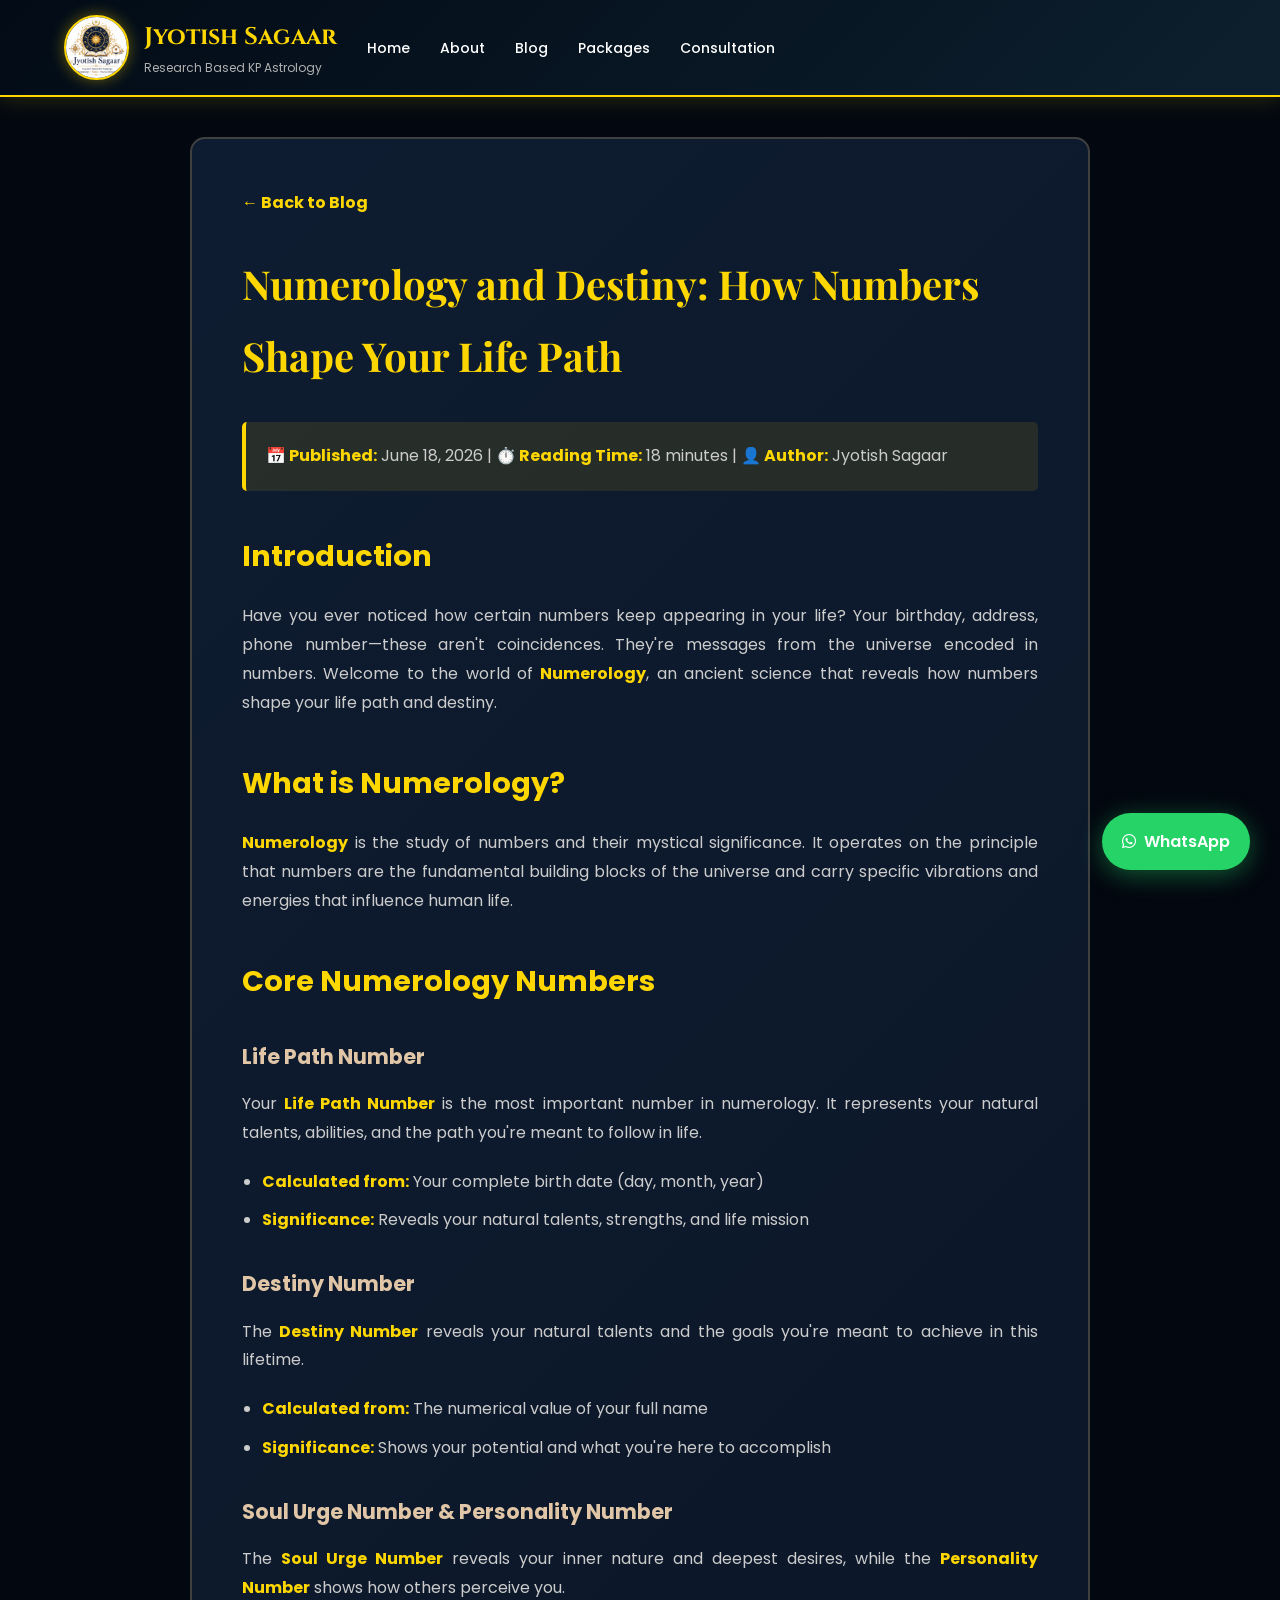
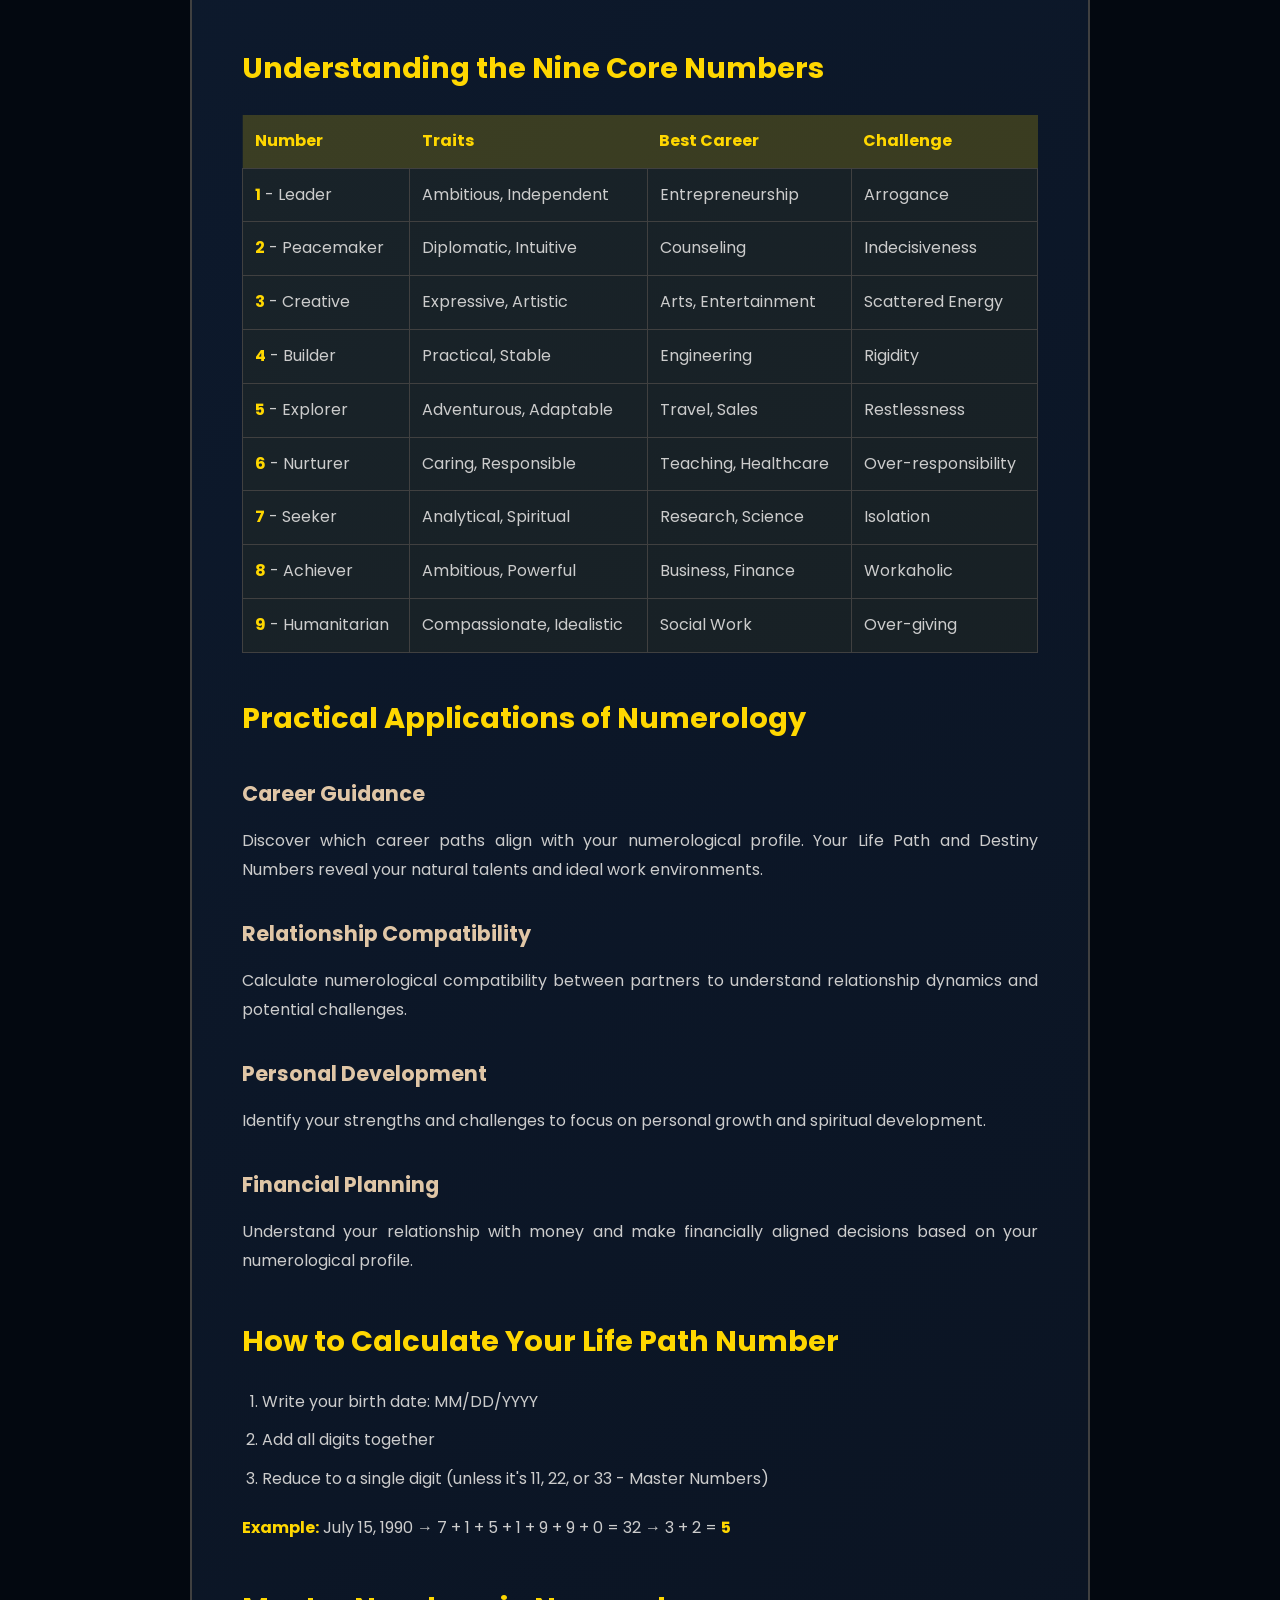
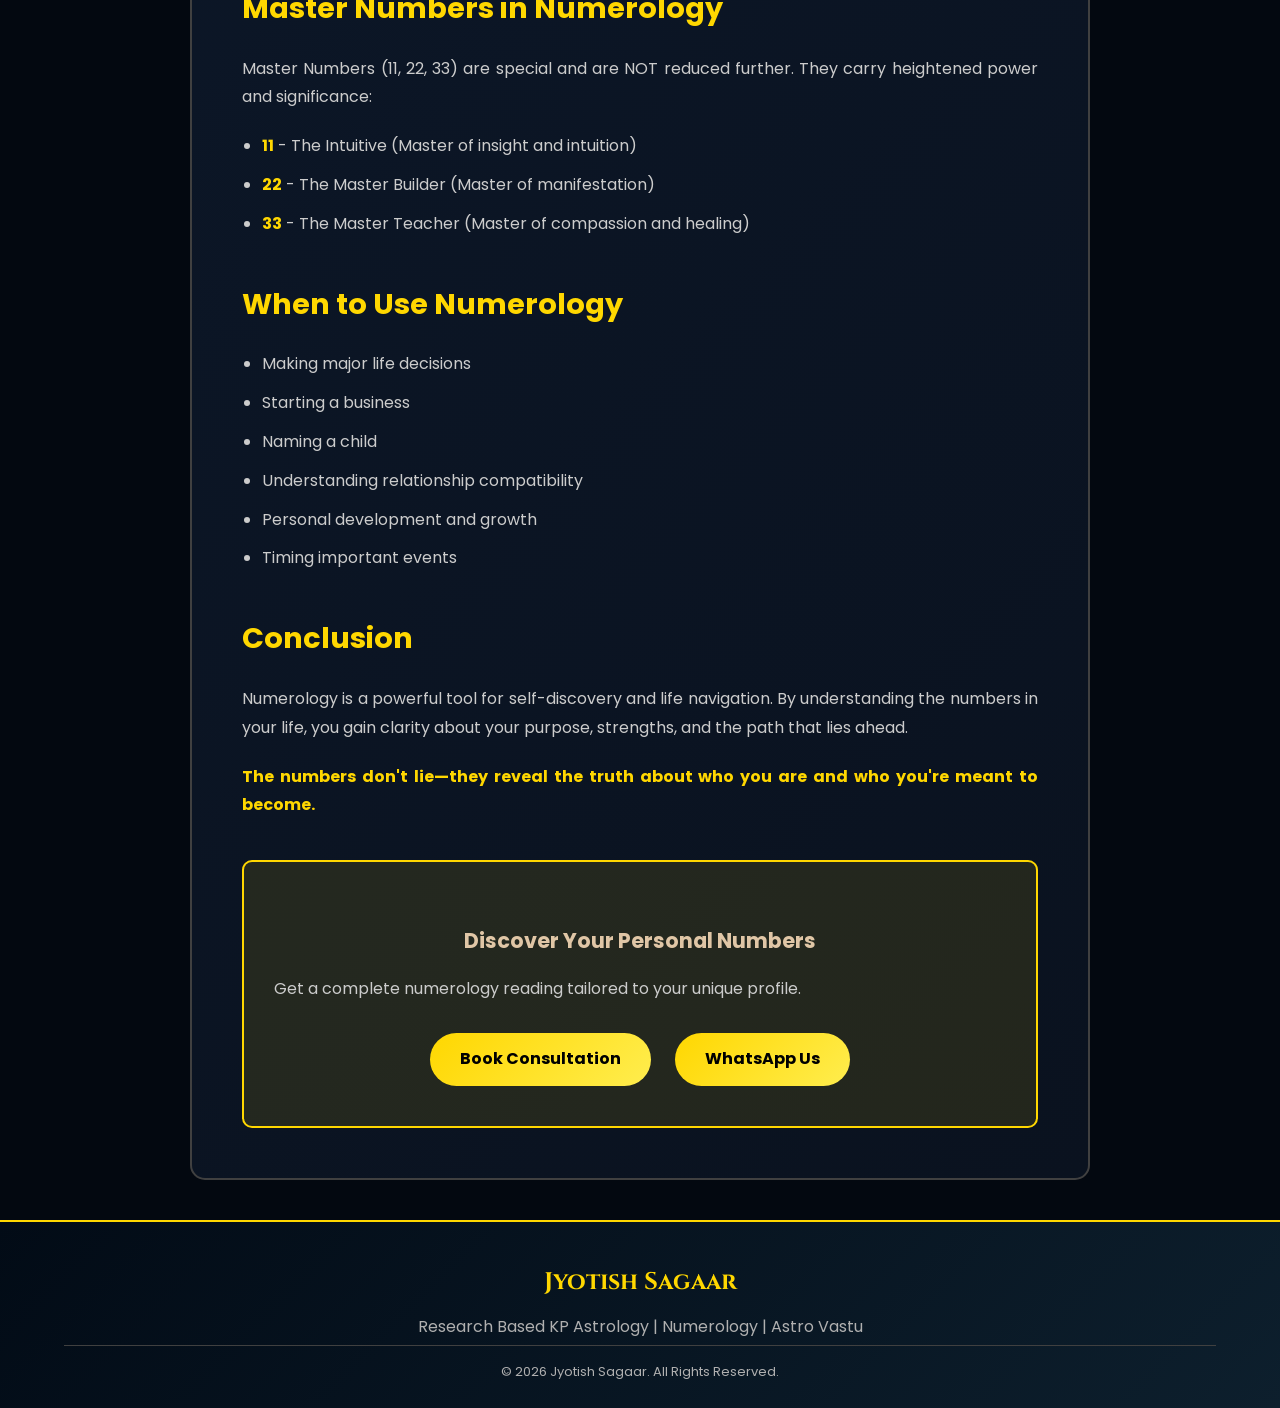
<file: blog-2.html>
<!DOCTYPE html>
<html lang="en">
<head>
    <meta charset="UTF-8">
    <meta name="viewport" content="width=device-width, initial-scale=1.0">
    <meta name="description" content="Discover numerology and how numbers influence your destiny. Learn Life Path, Destiny, and Soul Urge numbers with practical applications.">
    <meta name="keywords" content="Numerology, Life Path Number, Destiny Number, Personal Numbers, Numerology Reading">
    <title>Numerology & Your Destiny | Jyotish Sagaar</title>
    <link rel="stylesheet" href="style.css">
    <link rel="stylesheet" href="https://cdnjs.cloudflare.com/ajax/libs/font-awesome/6.4.0/css/all.min.css">
    <link href="https://fonts.googleapis.com/css2?family=Cinzel:wght@400;600;700;900&family=Poppins:wght@300;400;500;600;700&family=Playfair+Display:wght@700;900&display=swap" rel="stylesheet">
    <style>
        .blog-article {
            background: linear-gradient(135deg, #0e1c31 0%, #0a121f 100%);
            border: 2px solid #404040;
            border-radius: 15px;
            padding: 50px;
            margin: 40px auto;
            max-width: 900px;
            color: #cccccc;
            line-height: 1.8;
        }
        .blog-article h1 { color: #ffd700; font-size: 2.5em; margin-bottom: 20px; font-family: 'Playfair Display', serif; }
        .blog-article h2 { color: #ffd700; font-size: 1.8em; margin-top: 40px; margin-bottom: 20px; }
        .blog-article h3 { color: #e0c6a6; font-size: 1.3em; margin-top: 30px; margin-bottom: 15px; }
        .blog-article p { margin-bottom: 20px; text-align: justify; }
        .blog-article ul, .blog-article ol { margin-left: 20px; margin-bottom: 20px; }
        .blog-article li { margin-bottom: 10px; }
        .blog-article table { width: 100%; border-collapse: collapse; margin: 20px 0; background: rgba(255, 215, 0, 0.05); }
        .blog-article table th { background: rgba(255, 215, 0, 0.15); color: #ffd700; padding: 12px; text-align: left; }
        .blog-article table td { border: 1px solid #404040; padding: 12px; }
        .blog-article strong { color: #ffd700; }
        .meta-info { background: rgba(255, 215, 0, 0.1); border-left: 4px solid #ffd700; padding: 20px; margin: 30px 0; border-radius: 5px; }
        .back-link { display: inline-block; margin-bottom: 30px; color: #ffd700; text-decoration: none; font-weight: bold; }
        .back-link:hover { color: #ffffff; }
        .cta-box { background: rgba(255, 215, 0, 0.1); border: 2px solid #ffd700; border-radius: 10px; padding: 30px; text-align: center; margin-top: 40px; }
        .cta-btn { display: inline-block; background: linear-gradient(135deg, #ffd700, #ffed4e); color: #000; padding: 12px 30px; border-radius: 50px; text-decoration: none; font-weight: bold; transition: all 0.3s ease; margin: 10px; }
        .cta-btn:hover { transform: scale(1.05); box-shadow: 0 5px 20px rgba(255, 215, 0, 0.3); }
    </style>
</head>
<body>

<header class="navbar-header">
    <div class="container nav-container">
        <div class="logo-area">
            <img src="images/logo.jpeg" alt="Jyotish Sagaar Logo" class="logo">
            <div class="logo-text"><h2>Jyotish Sagaar</h2><p>Research Based KP Astrology</p></div>
        </div>
        <nav class="navbar">
            <ul class="nav-menu">
                <li><a href="index.html" class="nav-link">Home</a></li>
                <li><a href="index.html#about" class="nav-link">About</a></li>
                <li><a href="blog.html" class="nav-link">Blog</a></li>
                <li><a href="index.html#packages" class="nav-link">Packages</a></li>
                <li><a href="index.html#consultation" class="nav-link">Consultation</a></li>
            </ul>
            <div class="hamburger"><span></span><span></span><span></span></div>
        </nav>
    </div>
</header>

<div class="blog-article">
    <a href="blog.html" class="back-link">← Back to Blog</a>
    <h1>Numerology and Destiny: How Numbers Shape Your Life Path</h1>
    <div class="meta-info"><strong>📅 Published:</strong> June 18, 2026 | <strong>⏱️ Reading Time:</strong> 18 minutes | <strong>👤 Author:</strong> Jyotish Sagaar</div>

    <h2>Introduction</h2>
    <p>Have you ever noticed how certain numbers keep appearing in your life? Your birthday, address, phone number—these aren't coincidences. They're messages from the universe encoded in numbers. Welcome to the world of <strong>Numerology</strong>, an ancient science that reveals how numbers shape your life path and destiny.</p>

    <h2>What is Numerology?</h2>
    <p><strong>Numerology</strong> is the study of numbers and their mystical significance. It operates on the principle that numbers are the fundamental building blocks of the universe and carry specific vibrations and energies that influence human life.</p>

    <h2>Core Numerology Numbers</h2>

    <h3>Life Path Number</h3>
    <p>Your <strong>Life Path Number</strong> is the most important number in numerology. It represents your natural talents, abilities, and the path you're meant to follow in life.</p>
    <ul>
        <li><strong>Calculated from:</strong> Your complete birth date (day, month, year)</li>
        <li><strong>Significance:</strong> Reveals your natural talents, strengths, and life mission</li>
    </ul>

    <h3>Destiny Number</h3>
    <p>The <strong>Destiny Number</strong> reveals your natural talents and the goals you're meant to achieve in this lifetime.</p>
    <ul>
        <li><strong>Calculated from:</strong> The numerical value of your full name</li>
        <li><strong>Significance:</strong> Shows your potential and what you're here to accomplish</li>
    </ul>

    <h3>Soul Urge Number & Personality Number</h3>
    <p>The <strong>Soul Urge Number</strong> reveals your inner nature and deepest desires, while the <strong>Personality Number</strong> shows how others perceive you.</p>

    <h2>Understanding the Nine Core Numbers</h2>
    
    <table>
        <tr>
            <th>Number</th>
            <th>Traits</th>
            <th>Best Career</th>
            <th>Challenge</th>
        </tr>
        <tr>
            <td><strong>1</strong> - Leader</td>
            <td>Ambitious, Independent</td>
            <td>Entrepreneurship</td>
            <td>Arrogance</td>
        </tr>
        <tr>
            <td><strong>2</strong> - Peacemaker</td>
            <td>Diplomatic, Intuitive</td>
            <td>Counseling</td>
            <td>Indecisiveness</td>
        </tr>
        <tr>
            <td><strong>3</strong> - Creative</td>
            <td>Expressive, Artistic</td>
            <td>Arts, Entertainment</td>
            <td>Scattered Energy</td>
        </tr>
        <tr>
            <td><strong>4</strong> - Builder</td>
            <td>Practical, Stable</td>
            <td>Engineering</td>
            <td>Rigidity</td>
        </tr>
        <tr>
            <td><strong>5</strong> - Explorer</td>
            <td>Adventurous, Adaptable</td>
            <td>Travel, Sales</td>
            <td>Restlessness</td>
        </tr>
        <tr>
            <td><strong>6</strong> - Nurturer</td>
            <td>Caring, Responsible</td>
            <td>Teaching, Healthcare</td>
            <td>Over-responsibility</td>
        </tr>
        <tr>
            <td><strong>7</strong> - Seeker</td>
            <td>Analytical, Spiritual</td>
            <td>Research, Science</td>
            <td>Isolation</td>
        </tr>
        <tr>
            <td><strong>8</strong> - Achiever</td>
            <td>Ambitious, Powerful</td>
            <td>Business, Finance</td>
            <td>Workaholic</td>
        </tr>
        <tr>
            <td><strong>9</strong> - Humanitarian</td>
            <td>Compassionate, Idealistic</td>
            <td>Social Work</td>
            <td>Over-giving</td>
        </tr>
    </table>

    <h2>Practical Applications of Numerology</h2>
    
    <h3>Career Guidance</h3>
    <p>Discover which career paths align with your numerological profile. Your Life Path and Destiny Numbers reveal your natural talents and ideal work environments.</p>

    <h3>Relationship Compatibility</h3>
    <p>Calculate numerological compatibility between partners to understand relationship dynamics and potential challenges.</p>

    <h3>Personal Development</h3>
    <p>Identify your strengths and challenges to focus on personal growth and spiritual development.</p>

    <h3>Financial Planning</h3>
    <p>Understand your relationship with money and make financially aligned decisions based on your numerological profile.</p>

    <h2>How to Calculate Your Life Path Number</h2>
    <ol>
        <li>Write your birth date: MM/DD/YYYY</li>
        <li>Add all digits together</li>
        <li>Reduce to a single digit (unless it's 11, 22, or 33 - Master Numbers)</li>
    </ol>
    <p><strong>Example:</strong> July 15, 1990 → 7 + 1 + 5 + 1 + 9 + 9 + 0 = 32 → 3 + 2 = <strong>5</strong></p>

    <h2>Master Numbers in Numerology</h2>
    <p>Master Numbers (11, 22, 33) are special and are NOT reduced further. They carry heightened power and significance:</p>
    <ul>
        <li><strong>11</strong> - The Intuitive (Master of insight and intuition)</li>
        <li><strong>22</strong> - The Master Builder (Master of manifestation)</li>
        <li><strong>33</strong> - The Master Teacher (Master of compassion and healing)</li>
    </ul>

    <h2>When to Use Numerology</h2>
    <ul>
        <li>Making major life decisions</li>
        <li>Starting a business</li>
        <li>Naming a child</li>
        <li>Understanding relationship compatibility</li>
        <li>Personal development and growth</li>
        <li>Timing important events</li>
    </ul>

    <h2>Conclusion</h2>
    <p>Numerology is a powerful tool for self-discovery and life navigation. By understanding the numbers in your life, you gain clarity about your purpose, strengths, and the path that lies ahead.</p>

    <p><strong>The numbers don't lie—they reveal the truth about who you are and who you're meant to become.</strong></p>

    <div class="cta-box">
        <h3>Discover Your Personal Numbers</h3>
        <p>Get a complete numerology reading tailored to your unique profile.</p>
        <a href="index.html#packages" class="cta-btn">Book Consultation</a>
        <a href="https://wa.me/919073370100" class="cta-btn" target="_blank">WhatsApp Us</a>
    </div>
</div>

<a href="https://wa.me/919073370100" class="whatsapp-btn" target="_blank" title="Chat on WhatsApp">
    <i class="fab fa-whatsapp"></i> WhatsApp
</a>

<footer class="footer">
    <div class="container">
        <div class="footer-content">
            <h3>Jyotish Sagaar</h3>
            <p>Research Based KP Astrology | Numerology | Astro Vastu</p>
            <p class="copyright">© 2026 Jyotish Sagaar. All Rights Reserved.</p>
        </div>
    </div>
</footer>

<script src="script.js"></script>
</body>
</html>
</file>
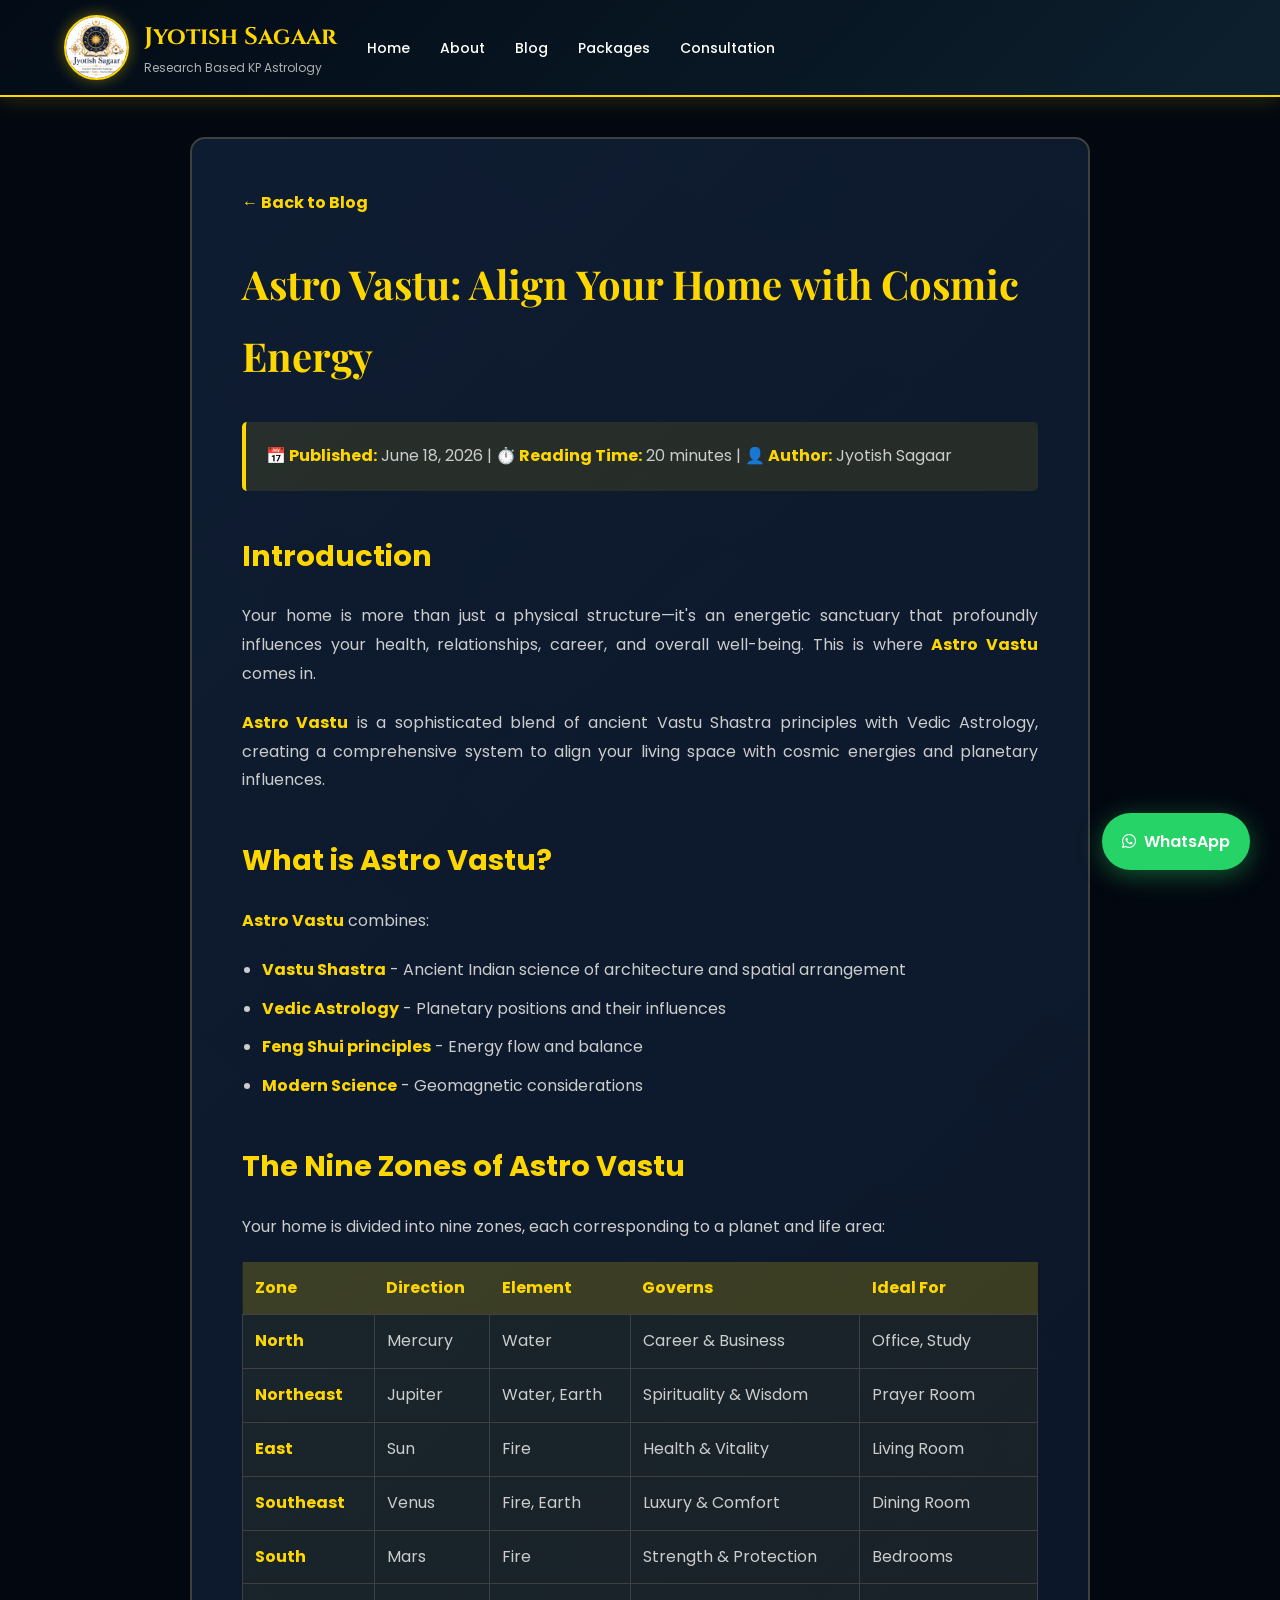
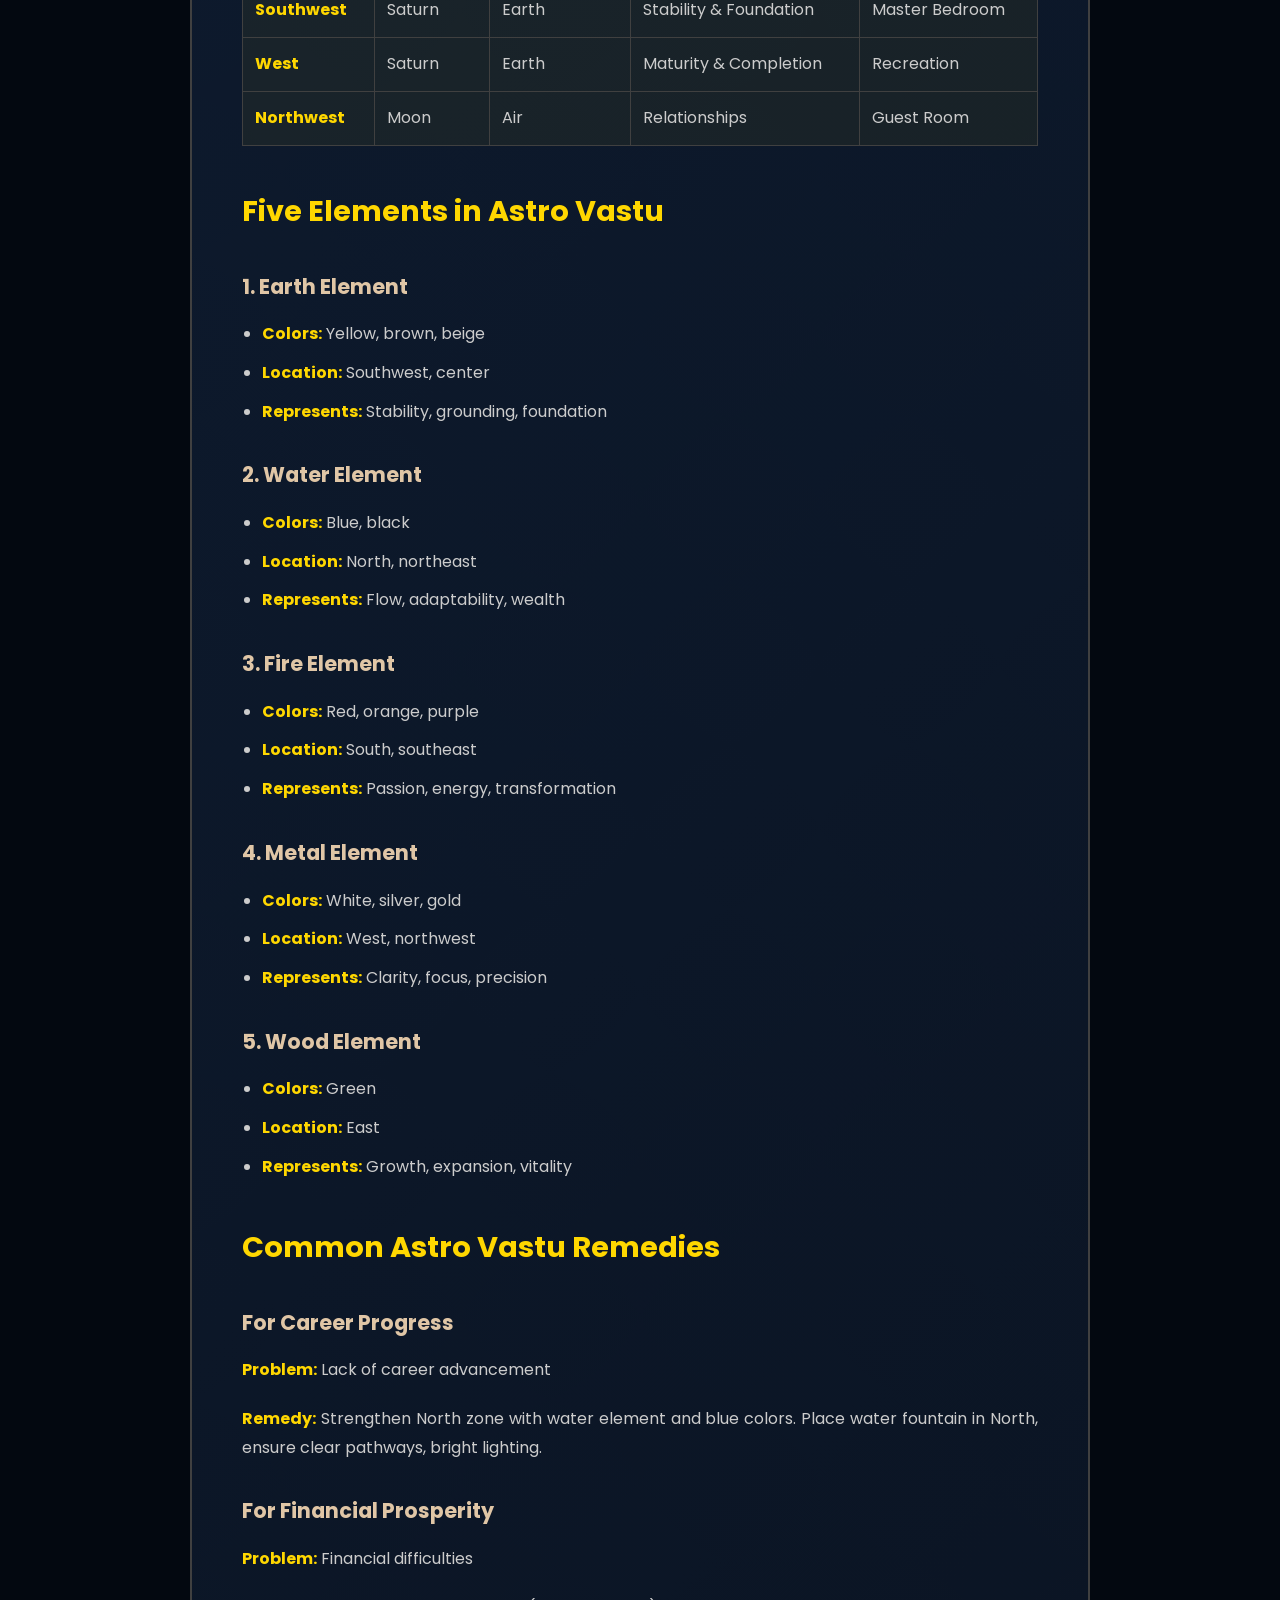
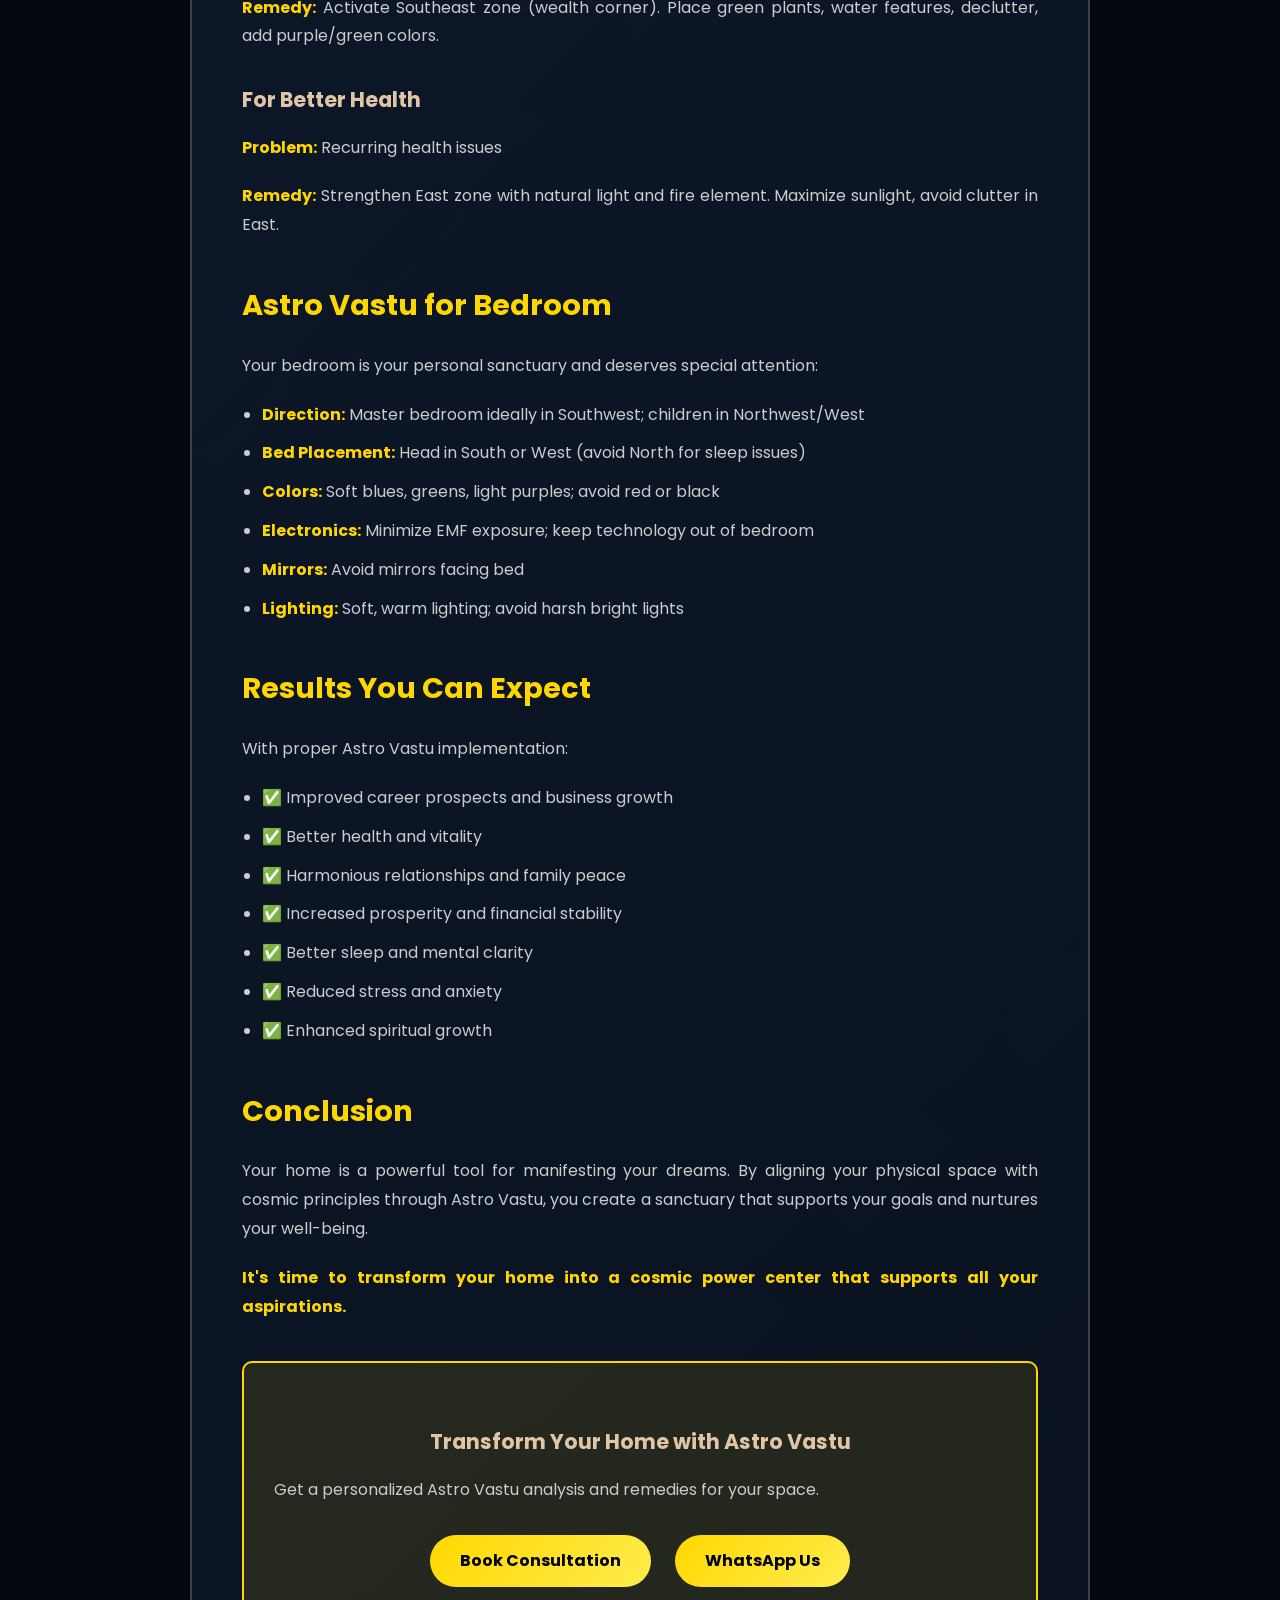
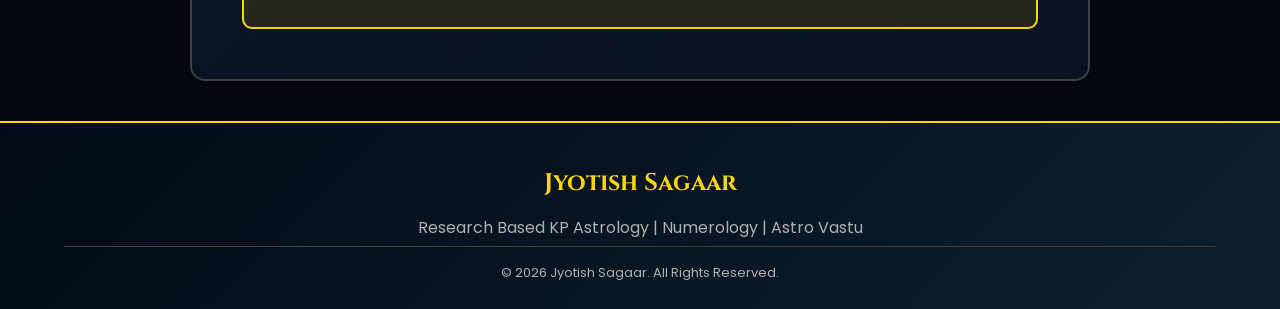
<file: blog-3.html>
<!DOCTYPE html>
<html lang="en">
<head>
    <meta charset="UTF-8">
    <meta name="viewport" content="width=device-width, initial-scale=1.0">
    <meta name="description" content="Learn Astro Vastu principles to harmonize your home with cosmic energy. Expert guide on aligning directions, elements, and planetary influences for prosperity.">
    <meta name="keywords" content="Astro Vastu, Vastu Shastra, Home Harmony, Cosmic Energy, Home Arrangement">
    <title>Astro Vastu: Harmonize Your Home | Jyotish Sagaar</title>
    <link rel="stylesheet" href="style.css">
    <link rel="stylesheet" href="https://cdnjs.cloudflare.com/ajax/libs/font-awesome/6.4.0/css/all.min.css">
    <link href="https://fonts.googleapis.com/css2?family=Cinzel:wght@400;600;700;900&family=Poppins:wght@300;400;500;600;700&family=Playfair+Display:wght@700;900&display=swap" rel="stylesheet">
    <style>
        .blog-article {
            background: linear-gradient(135deg, #0e1c31 0%, #0a121f 100%);
            border: 2px solid #404040;
            border-radius: 15px;
            padding: 50px;
            margin: 40px auto;
            max-width: 900px;
            color: #cccccc;
            line-height: 1.8;
        }
        .blog-article h1 { color: #ffd700; font-size: 2.5em; margin-bottom: 20px; font-family: 'Playfair Display', serif; }
        .blog-article h2 { color: #ffd700; font-size: 1.8em; margin-top: 40px; margin-bottom: 20px; }
        .blog-article h3 { color: #e0c6a6; font-size: 1.3em; margin-top: 30px; margin-bottom: 15px; }
        .blog-article p { margin-bottom: 20px; text-align: justify; }
        .blog-article ul, .blog-article ol { margin-left: 20px; margin-bottom: 20px; }
        .blog-article li { margin-bottom: 10px; }
        .blog-article table { width: 100%; border-collapse: collapse; margin: 20px 0; background: rgba(255, 215, 0, 0.05); }
        .blog-article table th { background: rgba(255, 215, 0, 0.15); color: #ffd700; padding: 12px; text-align: left; }
        .blog-article table td { border: 1px solid #404040; padding: 12px; }
        .blog-article strong { color: #ffd700; }
        .meta-info { background: rgba(255, 215, 0, 0.1); border-left: 4px solid #ffd700; padding: 20px; margin: 30px 0; border-radius: 5px; }
        .back-link { display: inline-block; margin-bottom: 30px; color: #ffd700; text-decoration: none; font-weight: bold; }
        .cta-box { background: rgba(255, 215, 0, 0.1); border: 2px solid #ffd700; border-radius: 10px; padding: 30px; text-align: center; margin-top: 40px; }
        .cta-btn { display: inline-block; background: linear-gradient(135deg, #ffd700, #ffed4e); color: #000; padding: 12px 30px; border-radius: 50px; text-decoration: none; font-weight: bold; margin: 10px; }
    </style>
</head>
<body>

<header class="navbar-header">
    <div class="container nav-container">
        <div class="logo-area">
            <img src="images/logo.jpeg" alt="Jyotish Sagaar Logo" class="logo">
            <div class="logo-text"><h2>Jyotish Sagaar</h2><p>Research Based KP Astrology</p></div>
        </div>
        <nav class="navbar">
            <ul class="nav-menu">
                <li><a href="index.html" class="nav-link">Home</a></li>
                <li><a href="index.html#about" class="nav-link">About</a></li>
                <li><a href="blog.html" class="nav-link">Blog</a></li>
                <li><a href="index.html#packages" class="nav-link">Packages</a></li>
                <li><a href="index.html#consultation" class="nav-link">Consultation</a></li>
            </ul>
            <div class="hamburger"><span></span><span></span><span></span></div>
        </nav>
    </div>
</header>

<div class="blog-article">
    <a href="blog.html" class="back-link">← Back to Blog</a>
    <h1>Astro Vastu: Align Your Home with Cosmic Energy</h1>
    <div class="meta-info"><strong>📅 Published:</strong> June 18, 2026 | <strong>⏱️ Reading Time:</strong> 20 minutes | <strong>👤 Author:</strong> Jyotish Sagaar</div>

    <h2>Introduction</h2>
    <p>Your home is more than just a physical structure—it's an energetic sanctuary that profoundly influences your health, relationships, career, and overall well-being. This is where <strong>Astro Vastu</strong> comes in.</p>

    <p><strong>Astro Vastu</strong> is a sophisticated blend of ancient Vastu Shastra principles with Vedic Astrology, creating a comprehensive system to align your living space with cosmic energies and planetary influences.</p>

    <h2>What is Astro Vastu?</h2>
    <p><strong>Astro Vastu</strong> combines:</p>
    <ul>
        <li><strong>Vastu Shastra</strong> - Ancient Indian science of architecture and spatial arrangement</li>
        <li><strong>Vedic Astrology</strong> - Planetary positions and their influences</li>
        <li><strong>Feng Shui principles</strong> - Energy flow and balance</li>
        <li><strong>Modern Science</strong> - Geomagnetic considerations</li>
    </ul>

    <h2>The Nine Zones of Astro Vastu</h2>
    <p>Your home is divided into nine zones, each corresponding to a planet and life area:</p>

    <table>
        <tr>
            <th>Zone</th>
            <th>Direction</th>
            <th>Element</th>
            <th>Governs</th>
            <th>Ideal For</th>
        </tr>
        <tr>
            <td><strong>North</strong></td>
            <td>Mercury</td>
            <td>Water</td>
            <td>Career & Business</td>
            <td>Office, Study</td>
        </tr>
        <tr>
            <td><strong>Northeast</strong></td>
            <td>Jupiter</td>
            <td>Water, Earth</td>
            <td>Spirituality & Wisdom</td>
            <td>Prayer Room</td>
        </tr>
        <tr>
            <td><strong>East</strong></td>
            <td>Sun</td>
            <td>Fire</td>
            <td>Health & Vitality</td>
            <td>Living Room</td>
        </tr>
        <tr>
            <td><strong>Southeast</strong></td>
            <td>Venus</td>
            <td>Fire, Earth</td>
            <td>Luxury & Comfort</td>
            <td>Dining Room</td>
        </tr>
        <tr>
            <td><strong>South</strong></td>
            <td>Mars</td>
            <td>Fire</td>
            <td>Strength & Protection</td>
            <td>Bedrooms</td>
        </tr>
        <tr>
            <td><strong>Southwest</strong></td>
            <td>Saturn</td>
            <td>Earth</td>
            <td>Stability & Foundation</td>
            <td>Master Bedroom</td>
        </tr>
        <tr>
            <td><strong>West</strong></td>
            <td>Saturn</td>
            <td>Earth</td>
            <td>Maturity & Completion</td>
            <td>Recreation</td>
        </tr>
        <tr>
            <td><strong>Northwest</strong></td>
            <td>Moon</td>
            <td>Air</td>
            <td>Relationships</td>
            <td>Guest Room</td>
        </tr>
    </table>

    <h2>Five Elements in Astro Vastu</h2>

    <h3>1. Earth Element</h3>
    <ul>
        <li><strong>Colors:</strong> Yellow, brown, beige</li>
        <li><strong>Location:</strong> Southwest, center</li>
        <li><strong>Represents:</strong> Stability, grounding, foundation</li>
    </ul>

    <h3>2. Water Element</h3>
    <ul>
        <li><strong>Colors:</strong> Blue, black</li>
        <li><strong>Location:</strong> North, northeast</li>
        <li><strong>Represents:</strong> Flow, adaptability, wealth</li>
    </ul>

    <h3>3. Fire Element</h3>
    <ul>
        <li><strong>Colors:</strong> Red, orange, purple</li>
        <li><strong>Location:</strong> South, southeast</li>
        <li><strong>Represents:</strong> Passion, energy, transformation</li>
    </ul>

    <h3>4. Metal Element</h3>
    <ul>
        <li><strong>Colors:</strong> White, silver, gold</li>
        <li><strong>Location:</strong> West, northwest</li>
        <li><strong>Represents:</strong> Clarity, focus, precision</li>
    </ul>

    <h3>5. Wood Element</h3>
    <ul>
        <li><strong>Colors:</strong> Green</li>
        <li><strong>Location:</strong> East</li>
        <li><strong>Represents:</strong> Growth, expansion, vitality</li>
    </ul>

    <h2>Common Astro Vastu Remedies</h2>

    <h3>For Career Progress</h3>
    <p><strong>Problem:</strong> Lack of career advancement</p>
    <p><strong>Remedy:</strong> Strengthen North zone with water element and blue colors. Place water fountain in North, ensure clear pathways, bright lighting.</p>

    <h3>For Financial Prosperity</h3>
    <p><strong>Problem:</strong> Financial difficulties</p>
    <p><strong>Remedy:</strong> Activate Southeast zone (wealth corner). Place green plants, water features, declutter, add purple/green colors.</p>

    <h3>For Better Health</h3>
    <p><strong>Problem:</strong> Recurring health issues</p>
    <p><strong>Remedy:</strong> Strengthen East zone with natural light and fire element. Maximize sunlight, avoid clutter in East.</p>

    <h2>Astro Vastu for Bedroom</h2>
    <p>Your bedroom is your personal sanctuary and deserves special attention:</p>
    <ul>
        <li><strong>Direction:</strong> Master bedroom ideally in Southwest; children in Northwest/West</li>
        <li><strong>Bed Placement:</strong> Head in South or West (avoid North for sleep issues)</li>
        <li><strong>Colors:</strong> Soft blues, greens, light purples; avoid red or black</li>
        <li><strong>Electronics:</strong> Minimize EMF exposure; keep technology out of bedroom</li>
        <li><strong>Mirrors:</strong> Avoid mirrors facing bed</li>
        <li><strong>Lighting:</strong> Soft, warm lighting; avoid harsh bright lights</li>
    </ul>

    <h2>Results You Can Expect</h2>
    <p>With proper Astro Vastu implementation:</p>
    <ul>
        <li>✅ Improved career prospects and business growth</li>
        <li>✅ Better health and vitality</li>
        <li>✅ Harmonious relationships and family peace</li>
        <li>✅ Increased prosperity and financial stability</li>
        <li>✅ Better sleep and mental clarity</li>
        <li>✅ Reduced stress and anxiety</li>
        <li>✅ Enhanced spiritual growth</li>
    </ul>

    <h2>Conclusion</h2>
    <p>Your home is a powerful tool for manifesting your dreams. By aligning your physical space with cosmic principles through Astro Vastu, you create a sanctuary that supports your goals and nurtures your well-being.</p>

    <p><strong>It's time to transform your home into a cosmic power center that supports all your aspirations.</strong></p>

    <div class="cta-box">
        <h3>Transform Your Home with Astro Vastu</h3>
        <p>Get a personalized Astro Vastu analysis and remedies for your space.</p>
        <a href="index.html#packages" class="cta-btn">Book Consultation</a>
        <a href="https://wa.me/919073370100" class="cta-btn" target="_blank">WhatsApp Us</a>
    </div>
</div>

<a href="https://wa.me/919073370100" class="whatsapp-btn" target="_blank"><i class="fab fa-whatsapp"></i> WhatsApp</a>

<footer class="footer">
    <div class="container">
        <div class="footer-content">
            <h3>Jyotish Sagaar</h3>
            <p>Research Based KP Astrology | Numerology | Astro Vastu</p>
            <p class="copyright">© 2026 Jyotish Sagaar. All Rights Reserved.</p>
        </div>
    </div>
</footer>

<script src="script.js"></script>
</body>
</html>
</file>
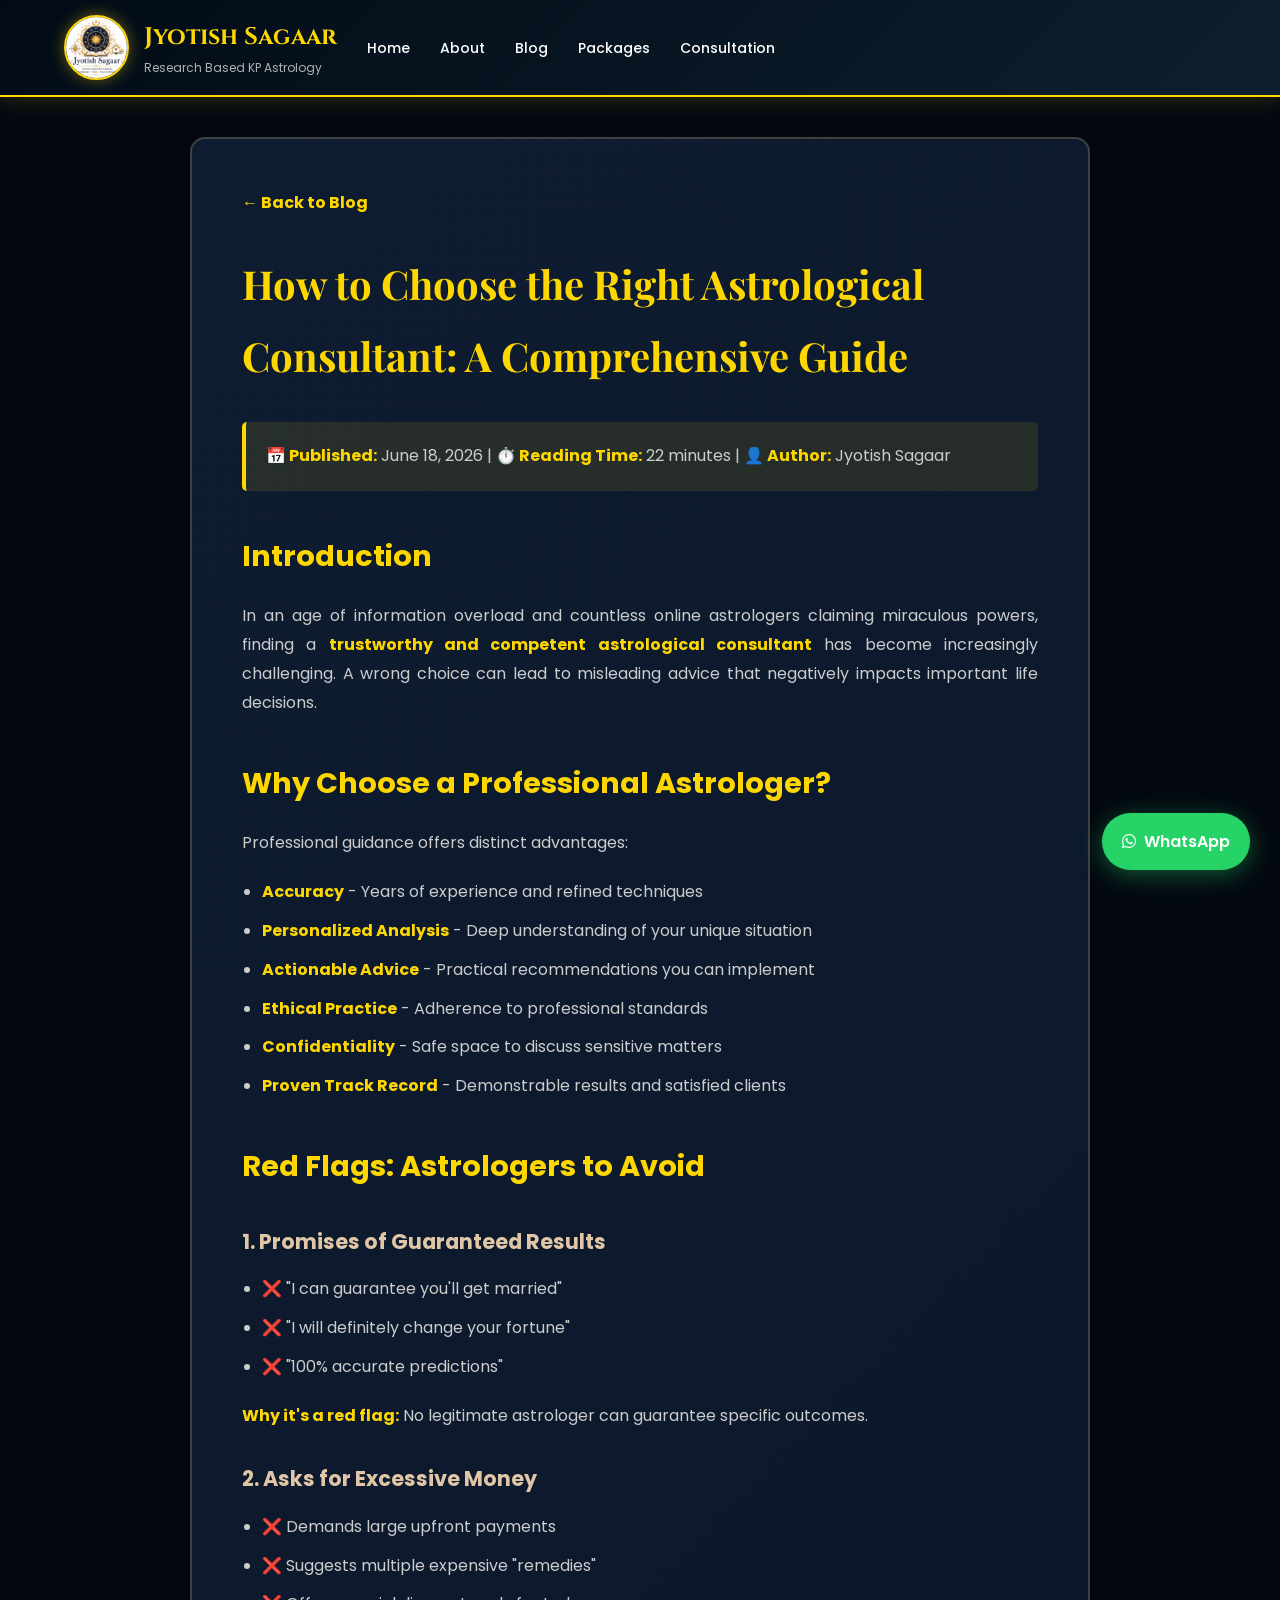
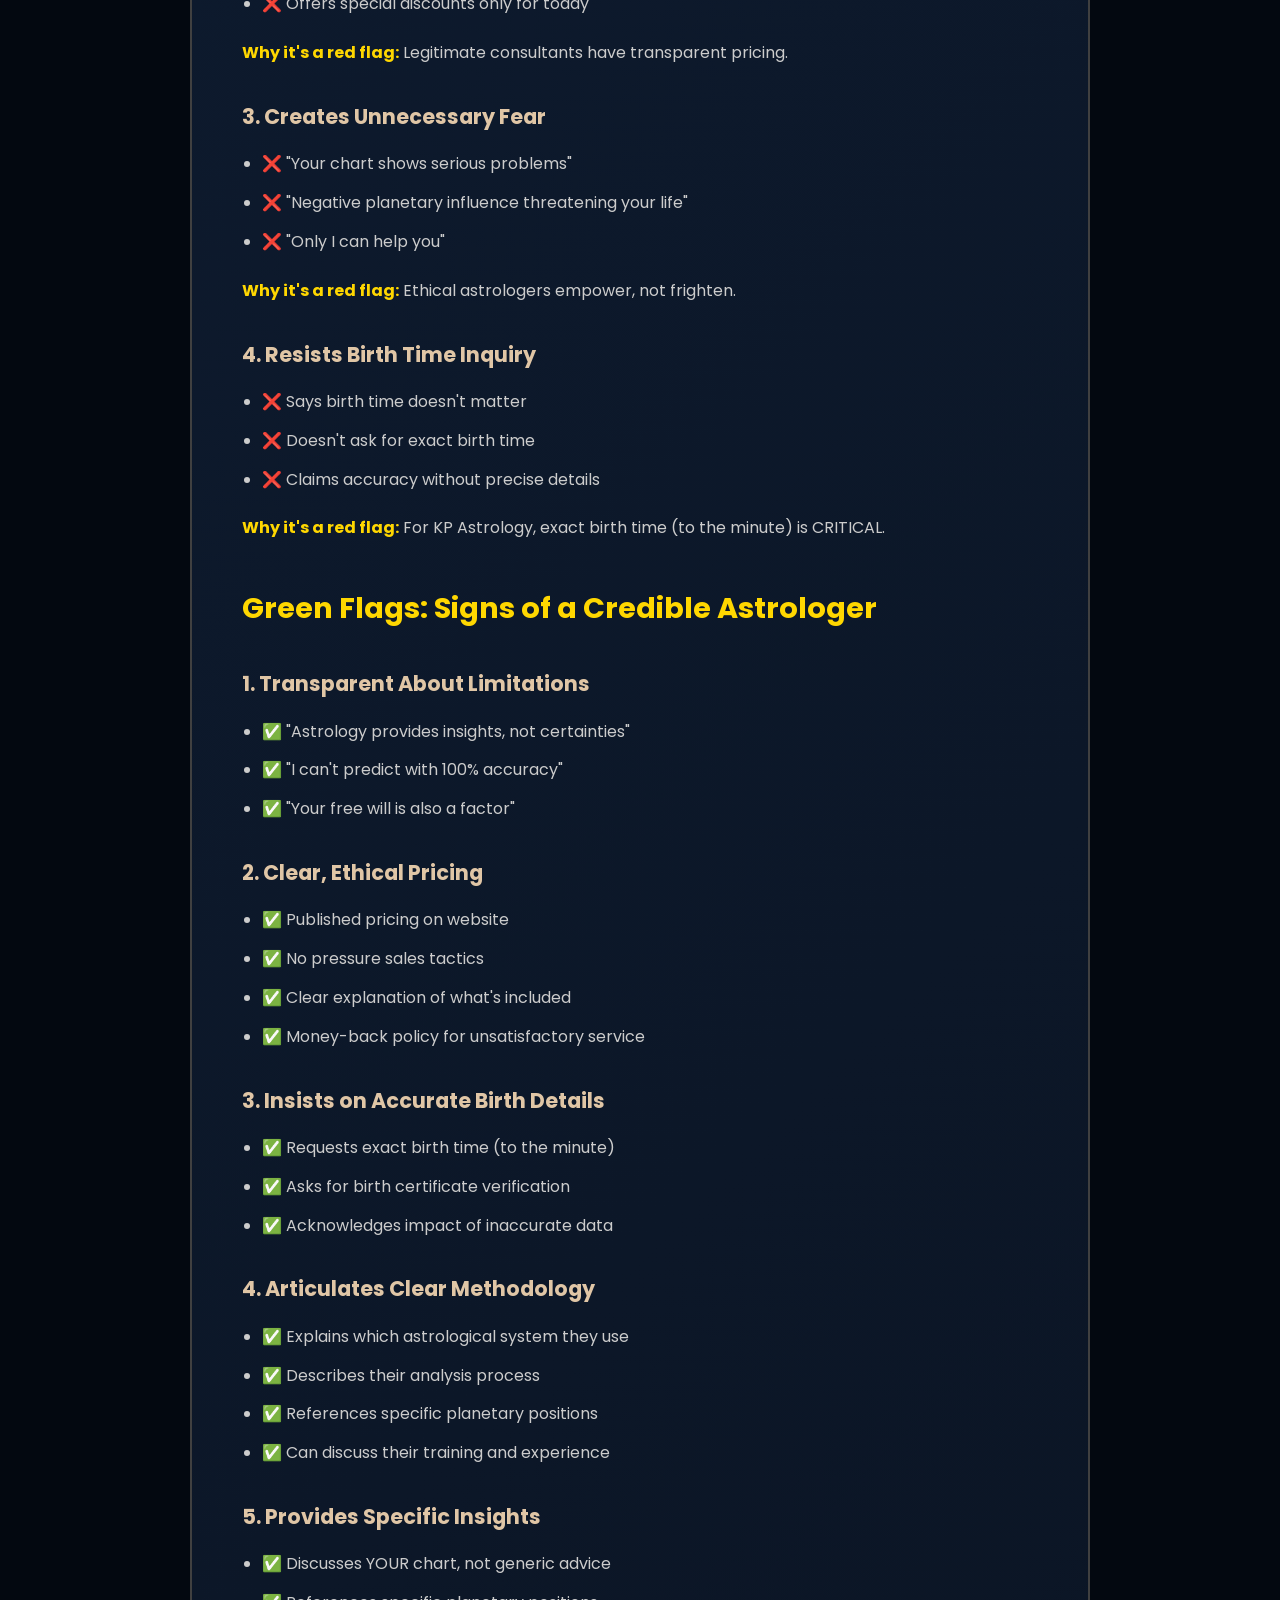
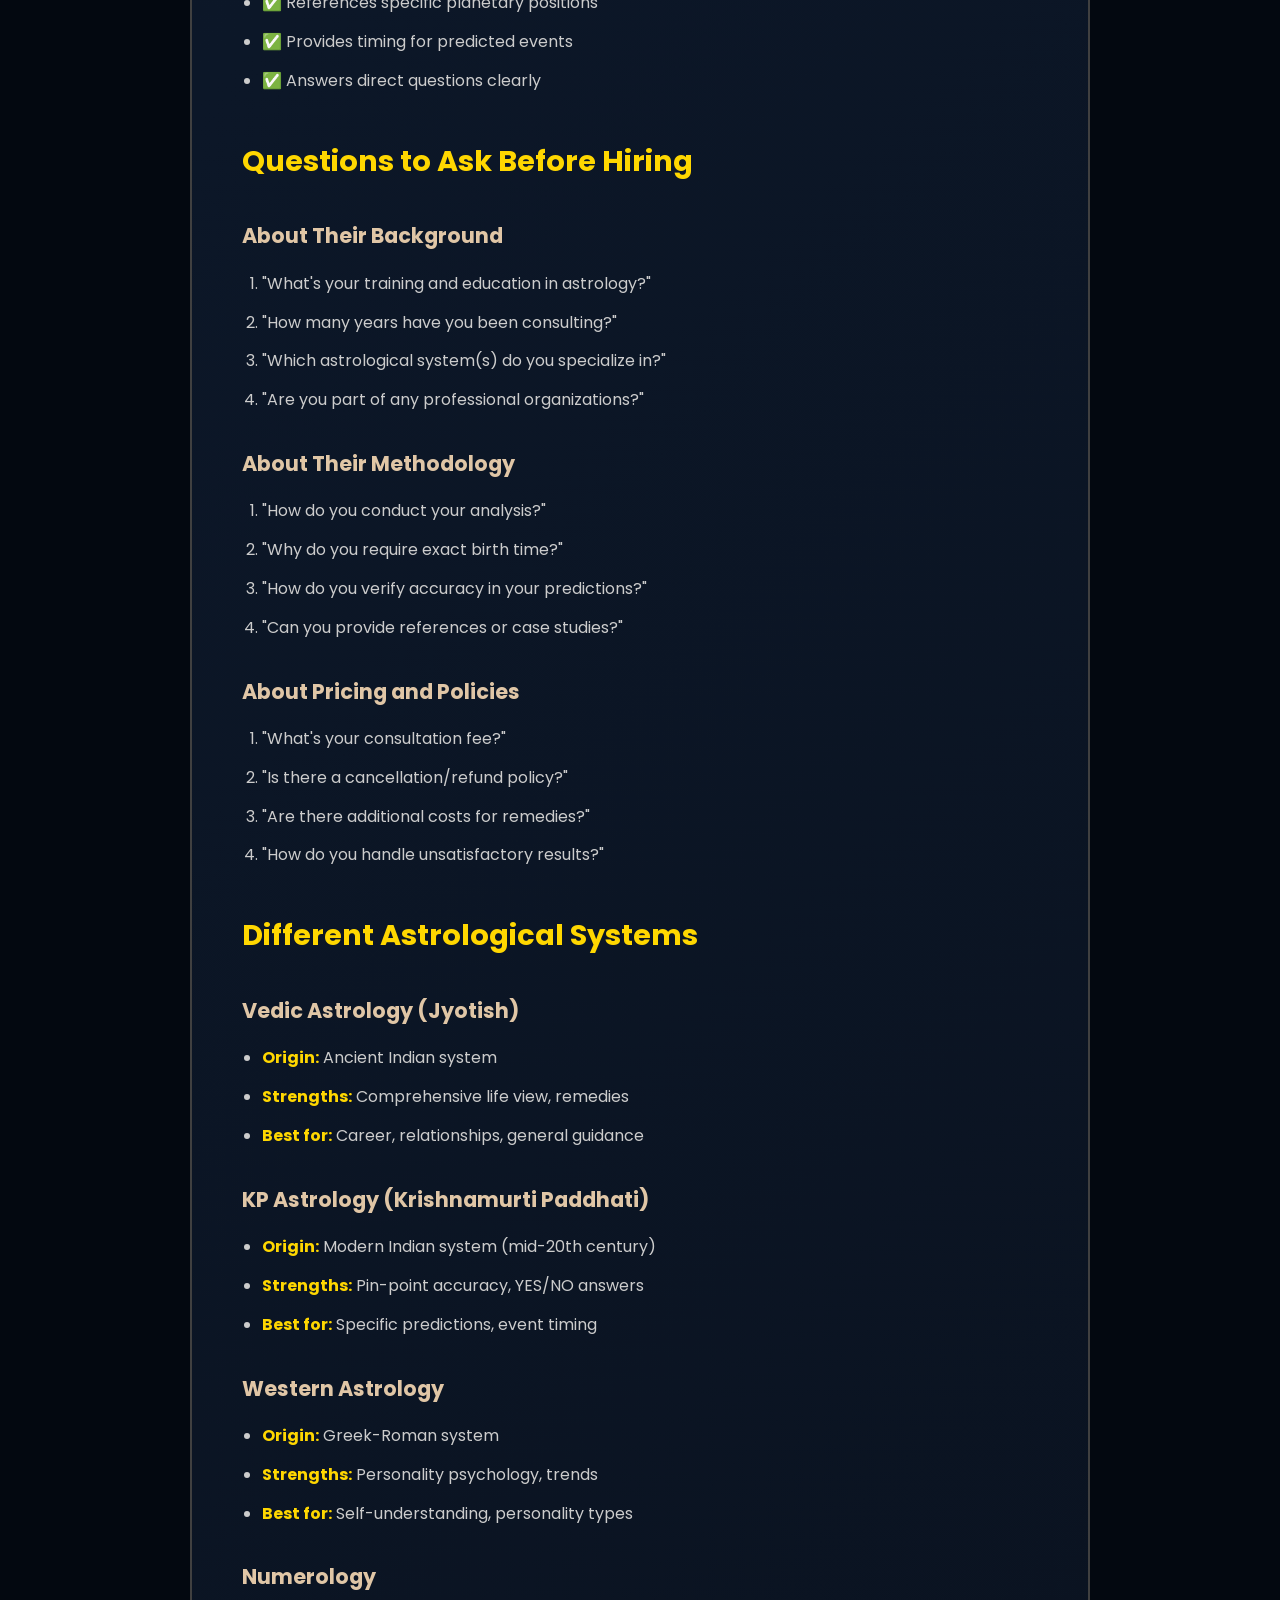
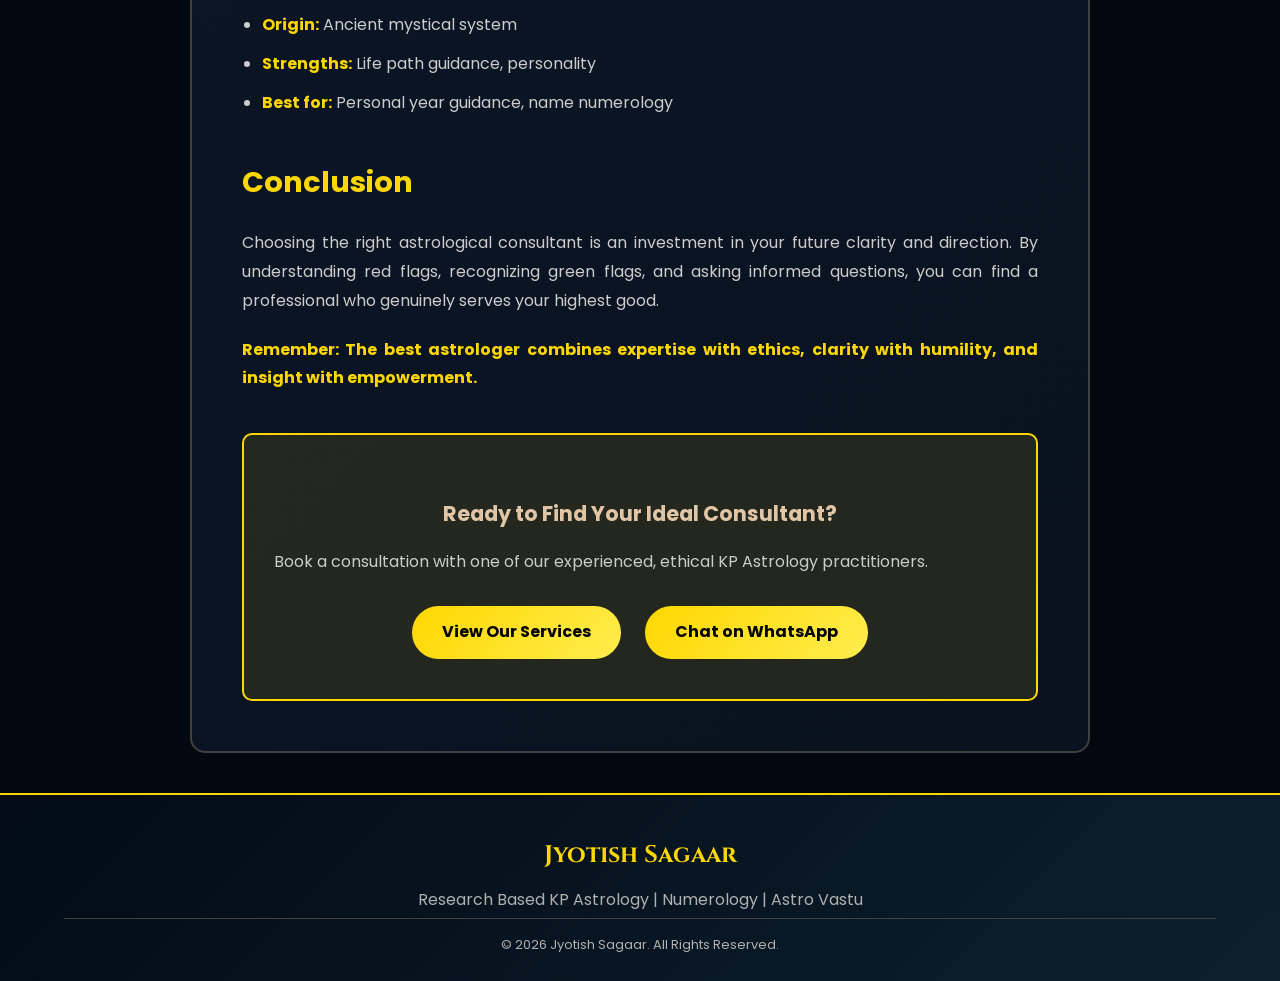
<file: blog-4.html>
<!DOCTYPE html>
<html lang="en">
<head>
    <meta charset="UTF-8">
    <meta name="viewport" content="width=device-width, initial-scale=1.0">
    <meta name="description" content="Learn how to find a trusted astrological consultant. Guide to identifying authentic astrologers, evaluating credentials, and avoiding fraud.">
    <meta name="keywords" content="Astrology Consultant, Choose Astrologer, Authentic Astrologer, Astrology Services">
    <title>How to Choose the Right Astrologer | Jyotish Sagaar</title>
    <link rel="stylesheet" href="style.css">
    <link rel="stylesheet" href="https://cdnjs.cloudflare.com/ajax/libs/font-awesome/6.4.0/css/all.min.css">
    <link href="https://fonts.googleapis.com/css2?family=Cinzel:wght@400;600;700;900&family=Poppins:wght@300;400;500;600;700&family=Playfair+Display:wght@700;900&display=swap" rel="stylesheet">
    <style>
        .blog-article {
            background: linear-gradient(135deg, #0e1c31 0%, #0a121f 100%);
            border: 2px solid #404040;
            border-radius: 15px;
            padding: 50px;
            margin: 40px auto;
            max-width: 900px;
            color: #cccccc;
            line-height: 1.8;
        }
        .blog-article h1 { color: #ffd700; font-size: 2.5em; margin-bottom: 20px; font-family: 'Playfair Display', serif; }
        .blog-article h2 { color: #ffd700; font-size: 1.8em; margin-top: 40px; margin-bottom: 20px; }
        .blog-article h3 { color: #e0c6a6; font-size: 1.3em; margin-top: 30px; margin-bottom: 15px; }
        .blog-article p { margin-bottom: 20px; text-align: justify; }
        .blog-article ul, .blog-article ol { margin-left: 20px; margin-bottom: 20px; }
        .blog-article li { margin-bottom: 10px; }
        .blog-article table { width: 100%; border-collapse: collapse; margin: 20px 0; background: rgba(255, 215, 0, 0.05); }
        .blog-article table th { background: rgba(255, 215, 0, 0.15); color: #ffd700; padding: 12px; text-align: left; }
        .blog-article table td { border: 1px solid #404040; padding: 12px; }
        .blog-article strong { color: #ffd700; }
        .meta-info { background: rgba(255, 215, 0, 0.1); border-left: 4px solid #ffd700; padding: 20px; margin: 30px 0; border-radius: 5px; }
        .back-link { display: inline-block; margin-bottom: 30px; color: #ffd700; text-decoration: none; font-weight: bold; }
        .cta-box { background: rgba(255, 215, 0, 0.1); border: 2px solid #ffd700; border-radius: 10px; padding: 30px; text-align: center; margin-top: 40px; }
        .cta-btn { display: inline-block; background: linear-gradient(135deg, #ffd700, #ffed4e); color: #000; padding: 12px 30px; border-radius: 50px; text-decoration: none; font-weight: bold; margin: 10px; }
    </style>
</head>
<body>

<header class="navbar-header">
    <div class="container nav-container">
        <div class="logo-area">
            <img src="images/logo.jpeg" alt="Jyotish Sagaar Logo" class="logo">
            <div class="logo-text"><h2>Jyotish Sagaar</h2><p>Research Based KP Astrology</p></div>
        </div>
        <nav class="navbar">
            <ul class="nav-menu">
                <li><a href="index.html" class="nav-link">Home</a></li>
                <li><a href="index.html#about" class="nav-link">About</a></li>
                <li><a href="blog.html" class="nav-link">Blog</a></li>
                <li><a href="index.html#packages" class="nav-link">Packages</a></li>
                <li><a href="index.html#consultation" class="nav-link">Consultation</a></li>
            </ul>
            <div class="hamburger"><span></span><span></span><span></span></div>
        </nav>
    </div>
</header>

<div class="blog-article">
    <a href="blog.html" class="back-link">← Back to Blog</a>
    <h1>How to Choose the Right Astrological Consultant: A Comprehensive Guide</h1>
    <div class="meta-info"><strong>📅 Published:</strong> June 18, 2026 | <strong>⏱️ Reading Time:</strong> 22 minutes | <strong>👤 Author:</strong> Jyotish Sagaar</div>

    <h2>Introduction</h2>
    <p>In an age of information overload and countless online astrologers claiming miraculous powers, finding a <strong>trustworthy and competent astrological consultant</strong> has become increasingly challenging. A wrong choice can lead to misleading advice that negatively impacts important life decisions.</p>

    <h2>Why Choose a Professional Astrologer?</h2>
    <p>Professional guidance offers distinct advantages:</p>
    <ul>
        <li><strong>Accuracy</strong> - Years of experience and refined techniques</li>
        <li><strong>Personalized Analysis</strong> - Deep understanding of your unique situation</li>
        <li><strong>Actionable Advice</strong> - Practical recommendations you can implement</li>
        <li><strong>Ethical Practice</strong> - Adherence to professional standards</li>
        <li><strong>Confidentiality</strong> - Safe space to discuss sensitive matters</li>
        <li><strong>Proven Track Record</strong> - Demonstrable results and satisfied clients</li>
    </ul>

    <h2>Red Flags: Astrologers to Avoid</h2>

    <h3>1. Promises of Guaranteed Results</h3>
    <ul>
        <li>❌ "I can guarantee you'll get married"</li>
        <li>❌ "I will definitely change your fortune"</li>
        <li>❌ "100% accurate predictions"</li>
    </ul>
    <p><strong>Why it's a red flag:</strong> No legitimate astrologer can guarantee specific outcomes.</p>

    <h3>2. Asks for Excessive Money</h3>
    <ul>
        <li>❌ Demands large upfront payments</li>
        <li>❌ Suggests multiple expensive "remedies"</li>
        <li>❌ Offers special discounts only for today</li>
    </ul>
    <p><strong>Why it's a red flag:</strong> Legitimate consultants have transparent pricing.</p>

    <h3>3. Creates Unnecessary Fear</h3>
    <ul>
        <li>❌ "Your chart shows serious problems"</li>
        <li>❌ "Negative planetary influence threatening your life"</li>
        <li>❌ "Only I can help you"</li>
    </ul>
    <p><strong>Why it's a red flag:</strong> Ethical astrologers empower, not frighten.</p>

    <h3>4. Resists Birth Time Inquiry</h3>
    <ul>
        <li>❌ Says birth time doesn't matter</li>
        <li>❌ Doesn't ask for exact birth time</li>
        <li>❌ Claims accuracy without precise details</li>
    </ul>
    <p><strong>Why it's a red flag:</strong> For KP Astrology, exact birth time (to the minute) is CRITICAL.</p>

    <h2>Green Flags: Signs of a Credible Astrologer</h2>

    <h3>1. Transparent About Limitations</h3>
    <ul>
        <li>✅ "Astrology provides insights, not certainties"</li>
        <li>✅ "I can't predict with 100% accuracy"</li>
        <li>✅ "Your free will is also a factor"</li>
    </ul>

    <h3>2. Clear, Ethical Pricing</h3>
    <ul>
        <li>✅ Published pricing on website</li>
        <li>✅ No pressure sales tactics</li>
        <li>✅ Clear explanation of what's included</li>
        <li>✅ Money-back policy for unsatisfactory service</li>
    </ul>

    <h3>3. Insists on Accurate Birth Details</h3>
    <ul>
        <li>✅ Requests exact birth time (to the minute)</li>
        <li>✅ Asks for birth certificate verification</li>
        <li>✅ Acknowledges impact of inaccurate data</li>
    </ul>

    <h3>4. Articulates Clear Methodology</h3>
    <ul>
        <li>✅ Explains which astrological system they use</li>
        <li>✅ Describes their analysis process</li>
        <li>✅ References specific planetary positions</li>
        <li>✅ Can discuss their training and experience</li>
    </ul>

    <h3>5. Provides Specific Insights</h3>
    <ul>
        <li>✅ Discusses YOUR chart, not generic advice</li>
        <li>✅ References specific planetary positions</li>
        <li>✅ Provides timing for predicted events</li>
        <li>✅ Answers direct questions clearly</li>
    </ul>

    <h2>Questions to Ask Before Hiring</h2>

    <h3>About Their Background</h3>
    <ol>
        <li>"What's your training and education in astrology?"</li>
        <li>"How many years have you been consulting?"</li>
        <li>"Which astrological system(s) do you specialize in?"</li>
        <li>"Are you part of any professional organizations?"</li>
    </ol>

    <h3>About Their Methodology</h3>
    <ol>
        <li>"How do you conduct your analysis?"</li>
        <li>"Why do you require exact birth time?"</li>
        <li>"How do you verify accuracy in your predictions?"</li>
        <li>"Can you provide references or case studies?"</li>
    </ol>

    <h3>About Pricing and Policies</h3>
    <ol>
        <li>"What's your consultation fee?"</li>
        <li>"Is there a cancellation/refund policy?"</li>
        <li>"Are there additional costs for remedies?"</li>
        <li>"How do you handle unsatisfactory results?"</li>
    </ol>

    <h2>Different Astrological Systems</h2>

    <h3>Vedic Astrology (Jyotish)</h3>
    <ul>
        <li><strong>Origin:</strong> Ancient Indian system</li>
        <li><strong>Strengths:</strong> Comprehensive life view, remedies</li>
        <li><strong>Best for:</strong> Career, relationships, general guidance</li>
    </ul>

    <h3>KP Astrology (Krishnamurti Paddhati)</h3>
    <ul>
        <li><strong>Origin:</strong> Modern Indian system (mid-20th century)</li>
        <li><strong>Strengths:</strong> Pin-point accuracy, YES/NO answers</li>
        <li><strong>Best for:</strong> Specific predictions, event timing</li>
    </ul>

    <h3>Western Astrology</h3>
    <ul>
        <li><strong>Origin:</strong> Greek-Roman system</li>
        <li><strong>Strengths:</strong> Personality psychology, trends</li>
        <li><strong>Best for:</strong> Self-understanding, personality types</li>
    </ul>

    <h3>Numerology</h3>
    <ul>
        <li><strong>Origin:</strong> Ancient mystical system</li>
        <li><strong>Strengths:</strong> Life path guidance, personality</li>
        <li><strong>Best for:</strong> Personal year guidance, name numerology</li>
    </ul>

    <h2>Conclusion</h2>
    <p>Choosing the right astrological consultant is an investment in your future clarity and direction. By understanding red flags, recognizing green flags, and asking informed questions, you can find a professional who genuinely serves your highest good.</p>

    <p><strong>Remember: The best astrologer combines expertise with ethics, clarity with humility, and insight with empowerment.</strong></p>

    <div class="cta-box">
        <h3>Ready to Find Your Ideal Consultant?</h3>
        <p>Book a consultation with one of our experienced, ethical KP Astrology practitioners.</p>
        <a href="index.html#packages" class="cta-btn">View Our Services</a>
        <a href="https://wa.me/919073370100" class="cta-btn" target="_blank">Chat on WhatsApp</a>
    </div>
</div>

<a href="https://wa.me/919073370100" class="whatsapp-btn" target="_blank"><i class="fab fa-whatsapp"></i> WhatsApp</a>

<footer class="footer">
    <div class="container">
        <div class="footer-content">
            <h3>Jyotish Sagaar</h3>
            <p>Research Based KP Astrology | Numerology | Astro Vastu</p>
            <p class="copyright">© 2026 Jyotish Sagaar. All Rights Reserved.</p>
        </div>
    </div>
</footer>

<script src="script.js"></script>
</body>
</html>
</file>
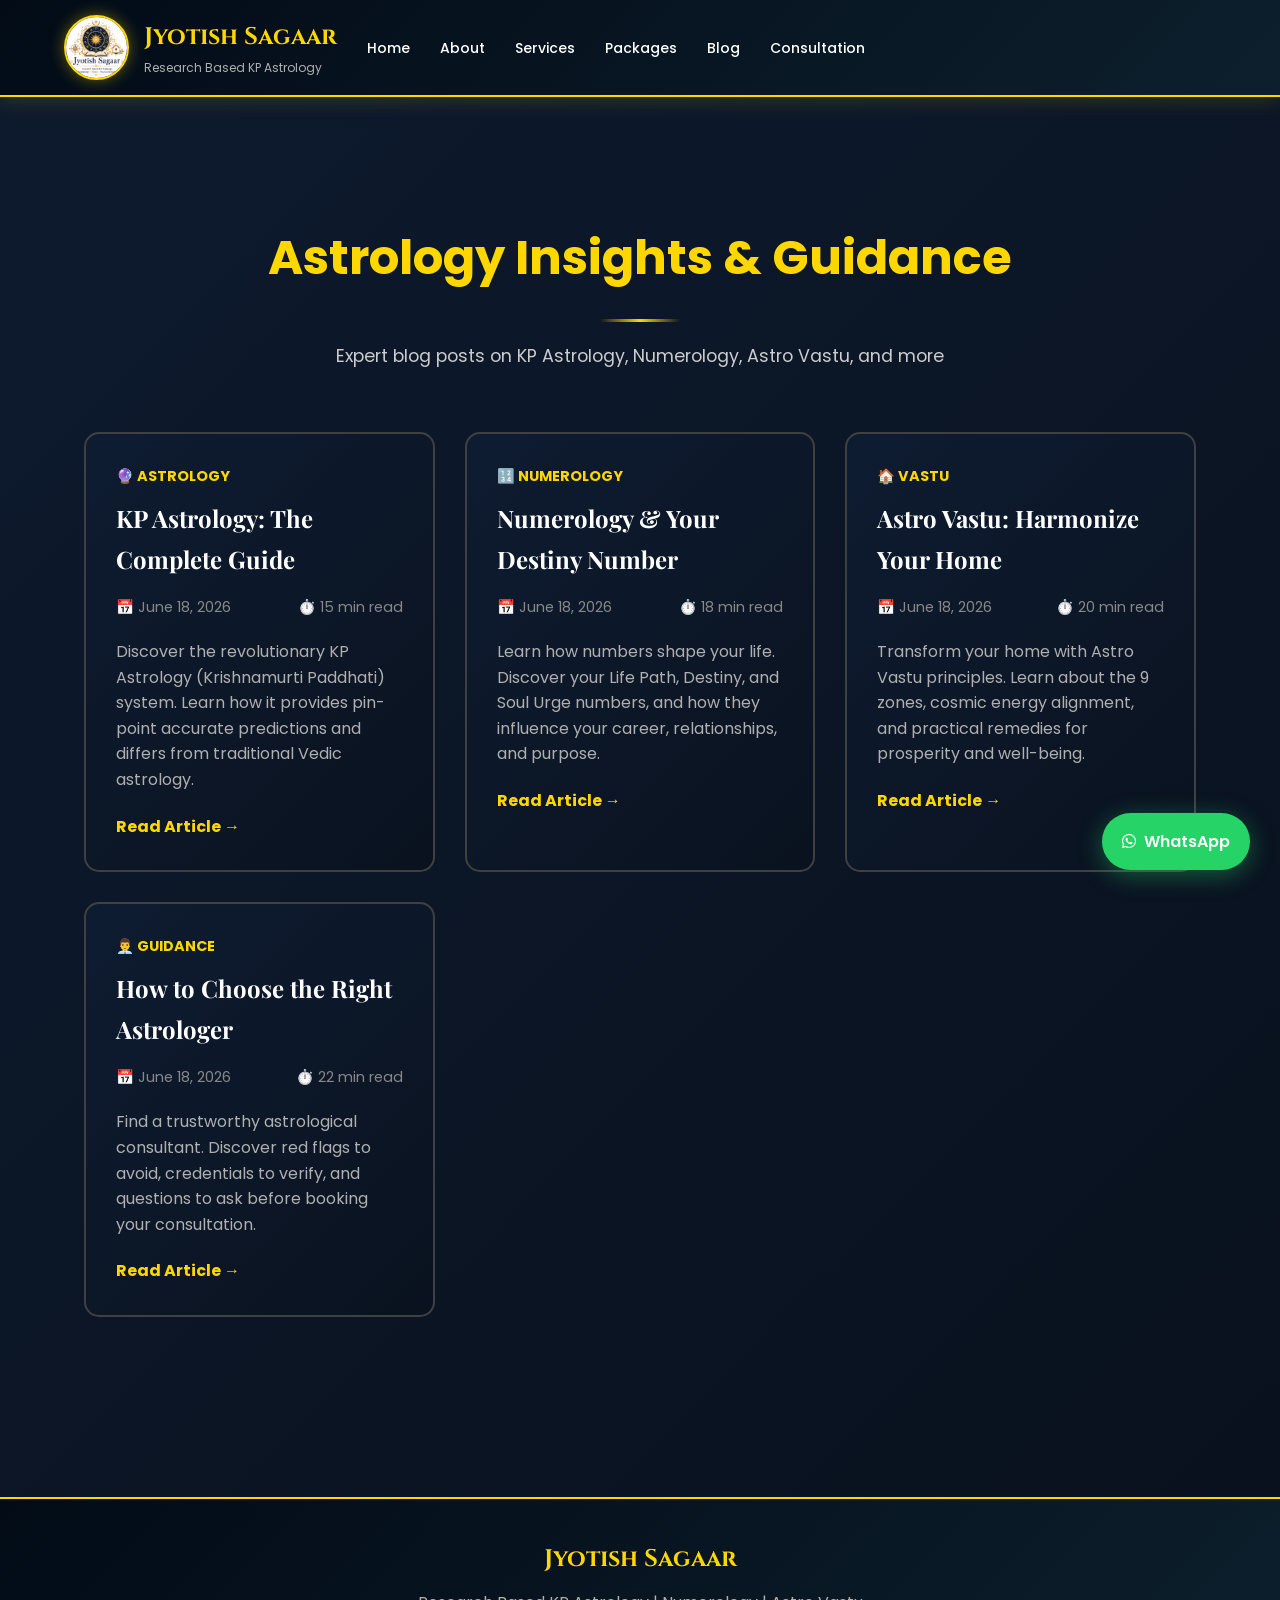
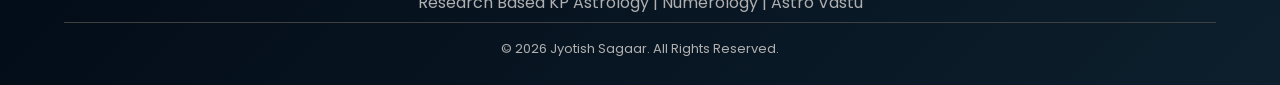
<file: blog.html>
<!DOCTYPE html>
<html lang="en">
<head>
    <meta charset="UTF-8">
    <meta name="viewport" content="width=device-width, initial-scale=1.0">
    <meta name="description" content="Jyotish Sagaar Blog - Expert guides on KP Astrology, Numerology, Astro Vastu, and choosing the right astrologer.">
    <meta name="keywords" content="Astrology Blog, KP Astrology, Numerology, Astro Vastu, Astrology Guide">
    <title>Blog | Jyotish Sagaar - Astrology Insights & Guidance</title>
    <link rel="stylesheet" href="style.css">
    <link rel="stylesheet" href="https://cdnjs.cloudflare.com/ajax/libs/font-awesome/6.4.0/css/all.min.css">
    <link href="https://fonts.googleapis.com/css2?family=Cinzel:wght@400;600;700;900&family=Poppins:wght@300;400;500;600;700&family=Playfair+Display:wght@700;900&display=swap" rel="stylesheet">
    <style>
        .blog-container {
            max-width: 1200px;
            margin: 0 auto;
            padding: 40px 20px;
        }
        .blog-header {
            text-align: center;
            margin-bottom: 60px;
        }
        .blog-header h1 {
            font-size: 3em;
            color: #ffd700;
            margin-bottom: 20px;
        }
        .blog-grid {
            display: grid;
            grid-template-columns: repeat(auto-fit, minmax(300px, 1fr));
            gap: 30px;
            margin-bottom: 60px;
        }
        .blog-card {
            background: linear-gradient(135deg, #0e1c31 0%, #0a121f 100%);
            border: 2px solid #404040;
            border-radius: 15px;
            padding: 30px;
            transition: all 0.3s ease;
            cursor: pointer;
        }
        .blog-card:hover {
            border-color: #ffd700;
            transform: translateY(-5px);
            box-shadow: 0 10px 30px rgba(255, 215, 0, 0.2);
        }
        .blog-card .blog-category {
            color: #ffd700;
            font-size: 0.9em;
            font-weight: bold;
            margin-bottom: 10px;
            text-transform: uppercase;
        }
        .blog-card h3 {
            color: #ffffff;
            font-size: 1.5em;
            margin-bottom: 15px;
            font-family: 'Playfair Display', serif;
        }
        .blog-card p {
            color: #b0b0b0;
            line-height: 1.6;
            margin-bottom: 20px;
        }
        .blog-meta {
            display: flex;
            justify-content: space-between;
            align-items: center;
            font-size: 0.9em;
            color: #888;
            margin-bottom: 20px;
        }
        .read-more {
            display: inline-block;
            color: #ffd700;
            text-decoration: none;
            font-weight: bold;
            transition: all 0.3s ease;
        }
        .read-more:hover {
            color: #ffffff;
            margin-left: 10px;
        }
        .blog-content {
            max-width: 900px;
            margin: 0 auto;
        }
        .blog-article {
            background: linear-gradient(135deg, #0e1c31 0%, #0a121f 100%);
            border: 2px solid #404040;
            border-radius: 15px;
            padding: 50px;
            margin-bottom: 40px;
            color: #cccccc;
            line-height: 1.8;
        }
        .blog-article h1 {
            color: #ffd700;
            font-size: 2.5em;
            margin-bottom: 20px;
            font-family: 'Playfair Display', serif;
        }
        .blog-article h2 {
            color: #ffd700;
            font-size: 1.8em;
            margin-top: 40px;
            margin-bottom: 20px;
        }
        .blog-article h3 {
            color: #e0c6a6;
            font-size: 1.3em;
            margin-top: 30px;
            margin-bottom: 15px;
        }
        .blog-article p {
            margin-bottom: 20px;
            text-align: justify;
        }
        .blog-article ul, .blog-article ol {
            margin-left: 20px;
            margin-bottom: 20px;
        }
        .blog-article li {
            margin-bottom: 10px;
        }
        .blog-article table {
            width: 100%;
            border-collapse: collapse;
            margin: 20px 0;
            background: rgba(255, 215, 0, 0.05);
        }
        .blog-article table th {
            background: rgba(255, 215, 0, 0.15);
            color: #ffd700;
            padding: 12px;
            text-align: left;
        }
        .blog-article table td {
            border: 1px solid #404040;
            padding: 12px;
        }
        .blog-article strong {
            color: #ffd700;
        }
        .meta-info {
            background: rgba(255, 215, 0, 0.1);
            border-left: 4px solid #ffd700;
            padding: 20px;
            margin-bottom: 30px;
            border-radius: 5px;
        }
        .back-to-blog {
            display: inline-block;
            margin-bottom: 30px;
            color: #ffd700;
            text-decoration: none;
            font-weight: bold;
        }
        .back-to-blog:hover {
            color: #ffffff;
        }
        @media (max-width: 768px) {
            .blog-article {
                padding: 20px;
            }
            .blog-article h1 {
                font-size: 1.8em;
            }
            .blog-header h1 {
                font-size: 2em;
            }
        }
    </style>
</head>
<body>

<!-- Navigation Header -->
<header class="navbar-header">
    <div class="container nav-container">
        <div class="logo-area">
            <img src="images/logo.jpeg" alt="Jyotish Sagaar Logo" class="logo">
            <div class="logo-text">
                <h2>Jyotish Sagaar</h2>
                <p>Research Based KP Astrology</p>
            </div>
        </div>
        <nav class="navbar">
            <ul class="nav-menu">
                <li><a href="index.html" class="nav-link">Home</a></li>
                <li><a href="index.html#about" class="nav-link">About</a></li>
                <li><a href="index.html#services" class="nav-link">Services</a></li>
                <li><a href="index.html#packages" class="nav-link">Packages</a></li>
                <li><a href="blog.html" class="nav-link active">Blog</a></li>
                <li><a href="index.html#consultation" class="nav-link">Consultation</a></li>
            </ul>
            <div class="hamburger">
                <span></span>
                <span></span>
                <span></span>
            </div>
        </nav>
    </div>
</header>

<!-- Blog Section -->
<section id="blog" class="packages-section" style="padding: 80px 0; background: linear-gradient(135deg, rgba(14, 28, 49, 0.9), rgba(10, 18, 31, 0.9));">
    <div class="container">
        <div class="blog-container">
            <div class="blog-header">
                <h1>Astrology Insights & Guidance</h1>
                <div class="header-line"></div>
                <p style="color: #cccccc; font-size: 1.1em; margin-top: 20px;">Expert blog posts on KP Astrology, Numerology, Astro Vastu, and more</p>
            </div>

            <!-- Blog Grid -->
            <div class="blog-grid">
                <!-- Blog Post 1 -->
                <div class="blog-card">
                    <div class="blog-category">🔮 Astrology</div>
                    <h3>KP Astrology: The Complete Guide</h3>
                    <div class="blog-meta">
                        <span>📅 June 18, 2026</span>
                        <span>⏱️ 15 min read</span>
                    </div>
                    <p>Discover the revolutionary KP Astrology (Krishnamurti Paddhati) system. Learn how it provides pin-point accurate predictions and differs from traditional Vedic astrology.</p>
                    <a href="blog-1.html" class="read-more">Read Article →</a>
                </div>

                <!-- Blog Post 2 -->
                <div class="blog-card">
                    <div class="blog-category">🔢 Numerology</div>
                    <h3>Numerology & Your Destiny Number</h3>
                    <div class="blog-meta">
                        <span>📅 June 18, 2026</span>
                        <span>⏱️ 18 min read</span>
                    </div>
                    <p>Learn how numbers shape your life. Discover your Life Path, Destiny, and Soul Urge numbers, and how they influence your career, relationships, and purpose.</p>
                    <a href="blog-2.html" class="read-more">Read Article →</a>
                </div>

                <!-- Blog Post 3 -->
                <div class="blog-card">
                    <div class="blog-category">🏠 Vastu</div>
                    <h3>Astro Vastu: Harmonize Your Home</h3>
                    <div class="blog-meta">
                        <span>📅 June 18, 2026</span>
                        <span>⏱️ 20 min read</span>
                    </div>
                    <p>Transform your home with Astro Vastu principles. Learn about the 9 zones, cosmic energy alignment, and practical remedies for prosperity and well-being.</p>
                    <a href="blog-3.html" class="read-more">Read Article →</a>
                </div>

                <!-- Blog Post 4 -->
                <div class="blog-card">
                    <div class="blog-category">👨‍💼 Guidance</div>
                    <h3>How to Choose the Right Astrologer</h3>
                    <div class="blog-meta">
                        <span>📅 June 18, 2026</span>
                        <span>⏱️ 22 min read</span>
                    </div>
                    <p>Find a trustworthy astrological consultant. Discover red flags to avoid, credentials to verify, and questions to ask before booking your consultation.</p>
                    <a href="blog-4.html" class="read-more">Read Article →</a>
                </div>
            </div>
        </div>
    </div>
</section>

<!-- WhatsApp Button -->
<a href="https://wa.me/919073370100" class="whatsapp-btn" target="_blank" title="Chat on WhatsApp">
    <i class="fab fa-whatsapp"></i> WhatsApp
</a>

<!-- Footer -->
<footer class="footer">
    <div class="container">
        <div class="footer-content">
            <h3>Jyotish Sagaar</h3>
            <p>Research Based KP Astrology | Numerology | Astro Vastu</p>
            <p class="copyright">© 2026 Jyotish Sagaar. All Rights Reserved.</p>
        </div>
    </div>
</footer>

<script src="script.js"></script>
</body>
</html>
</file>
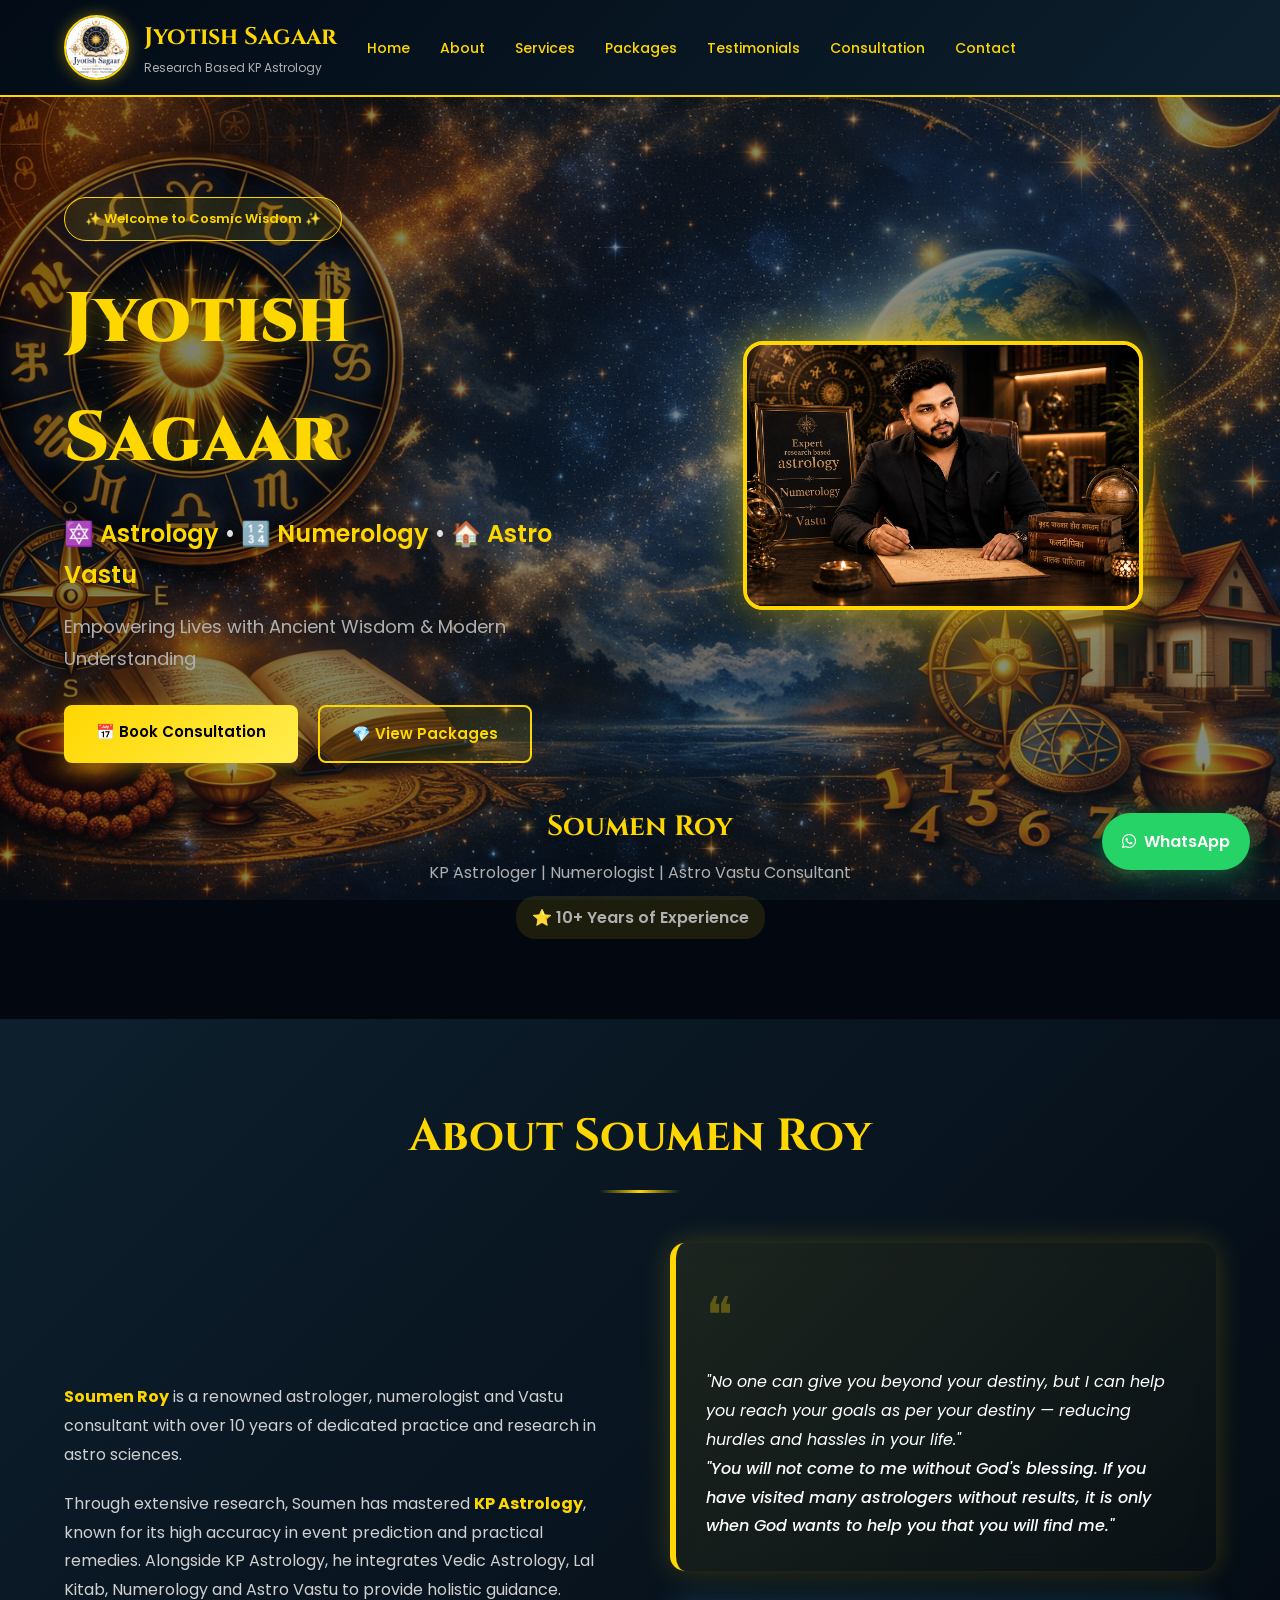
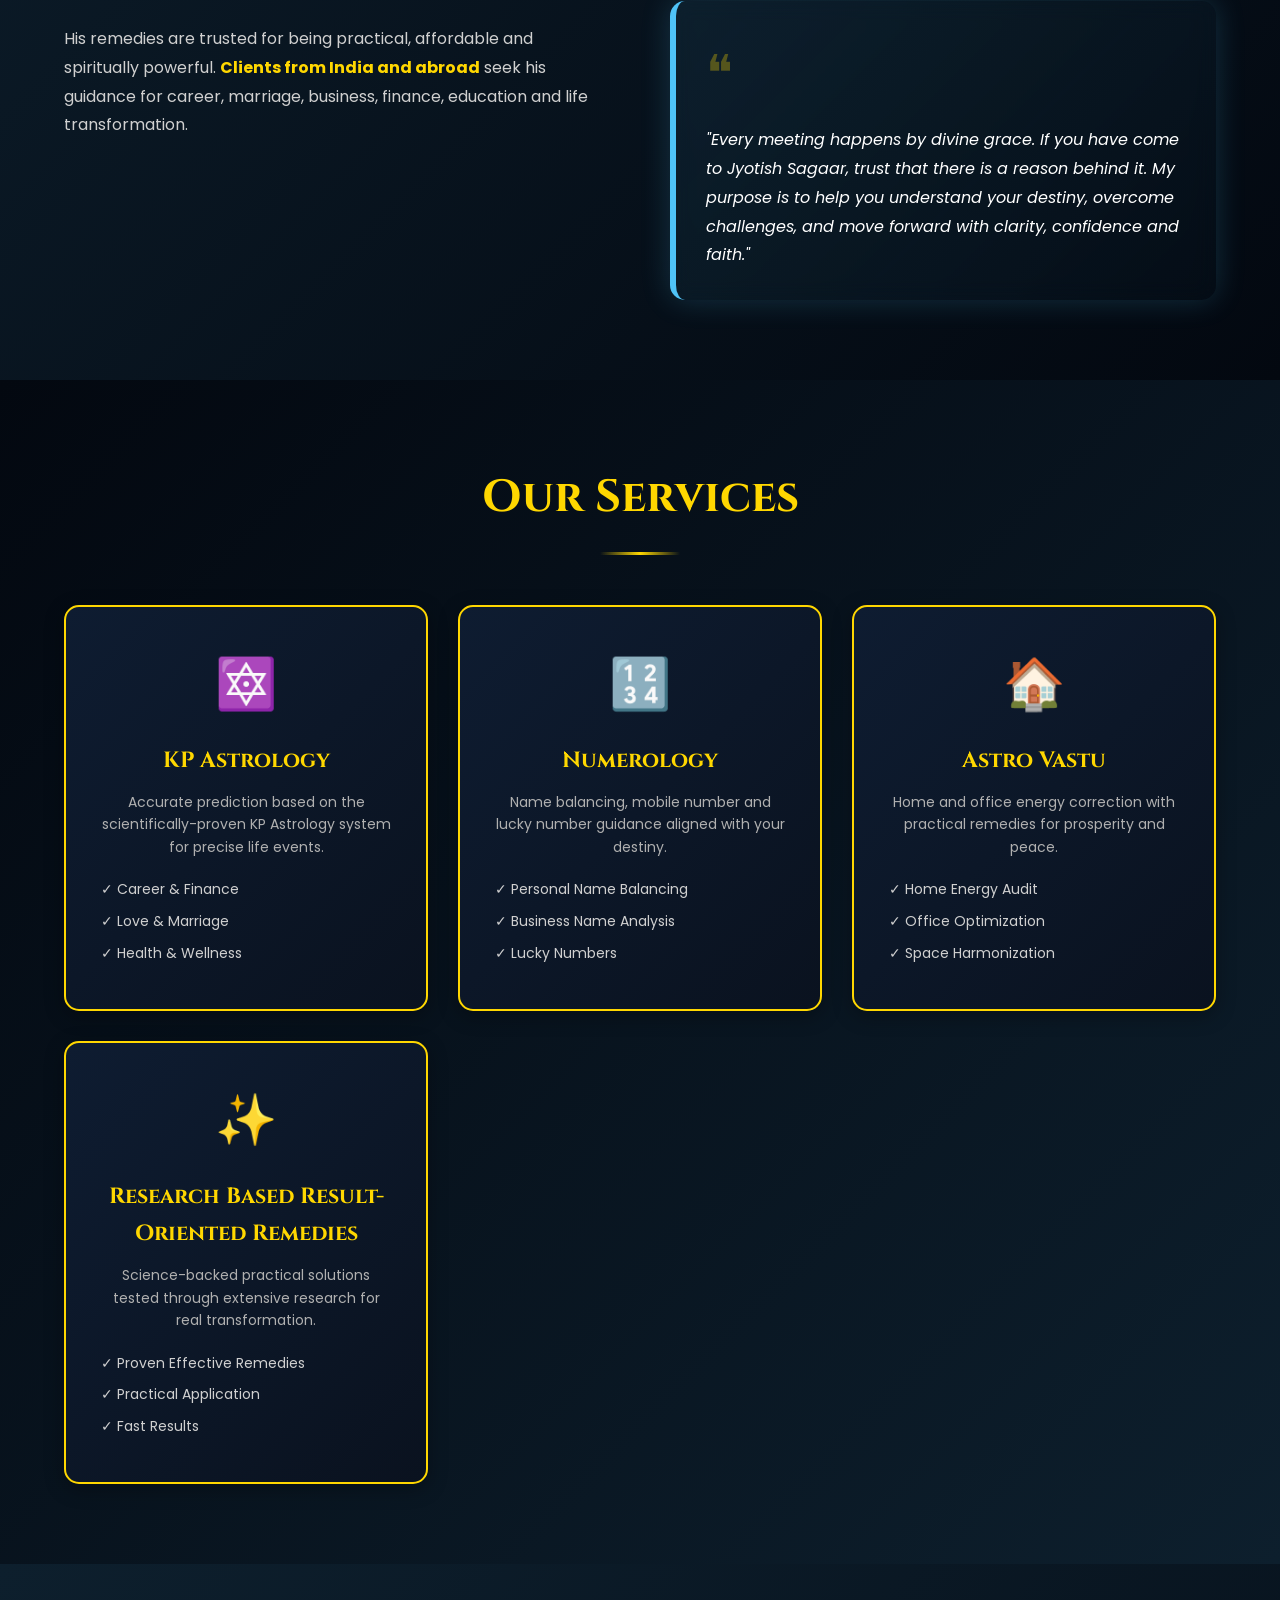
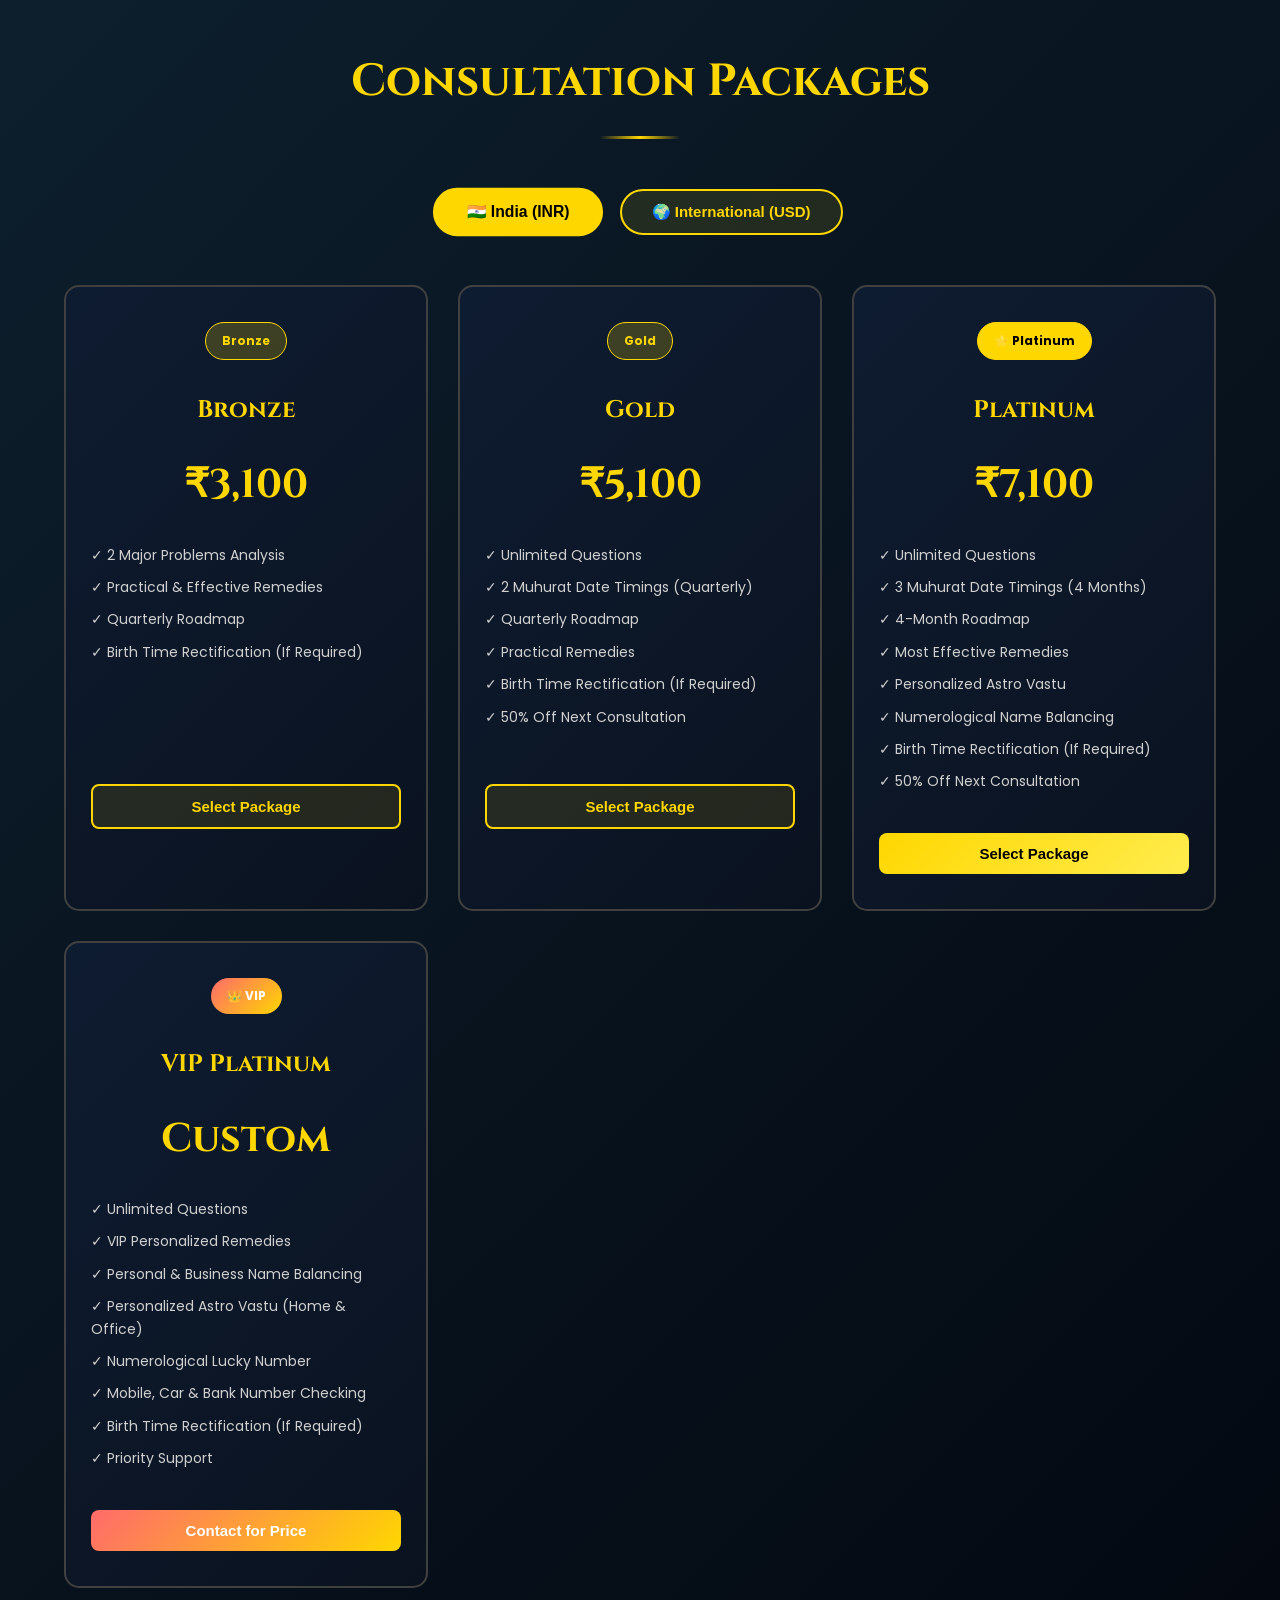
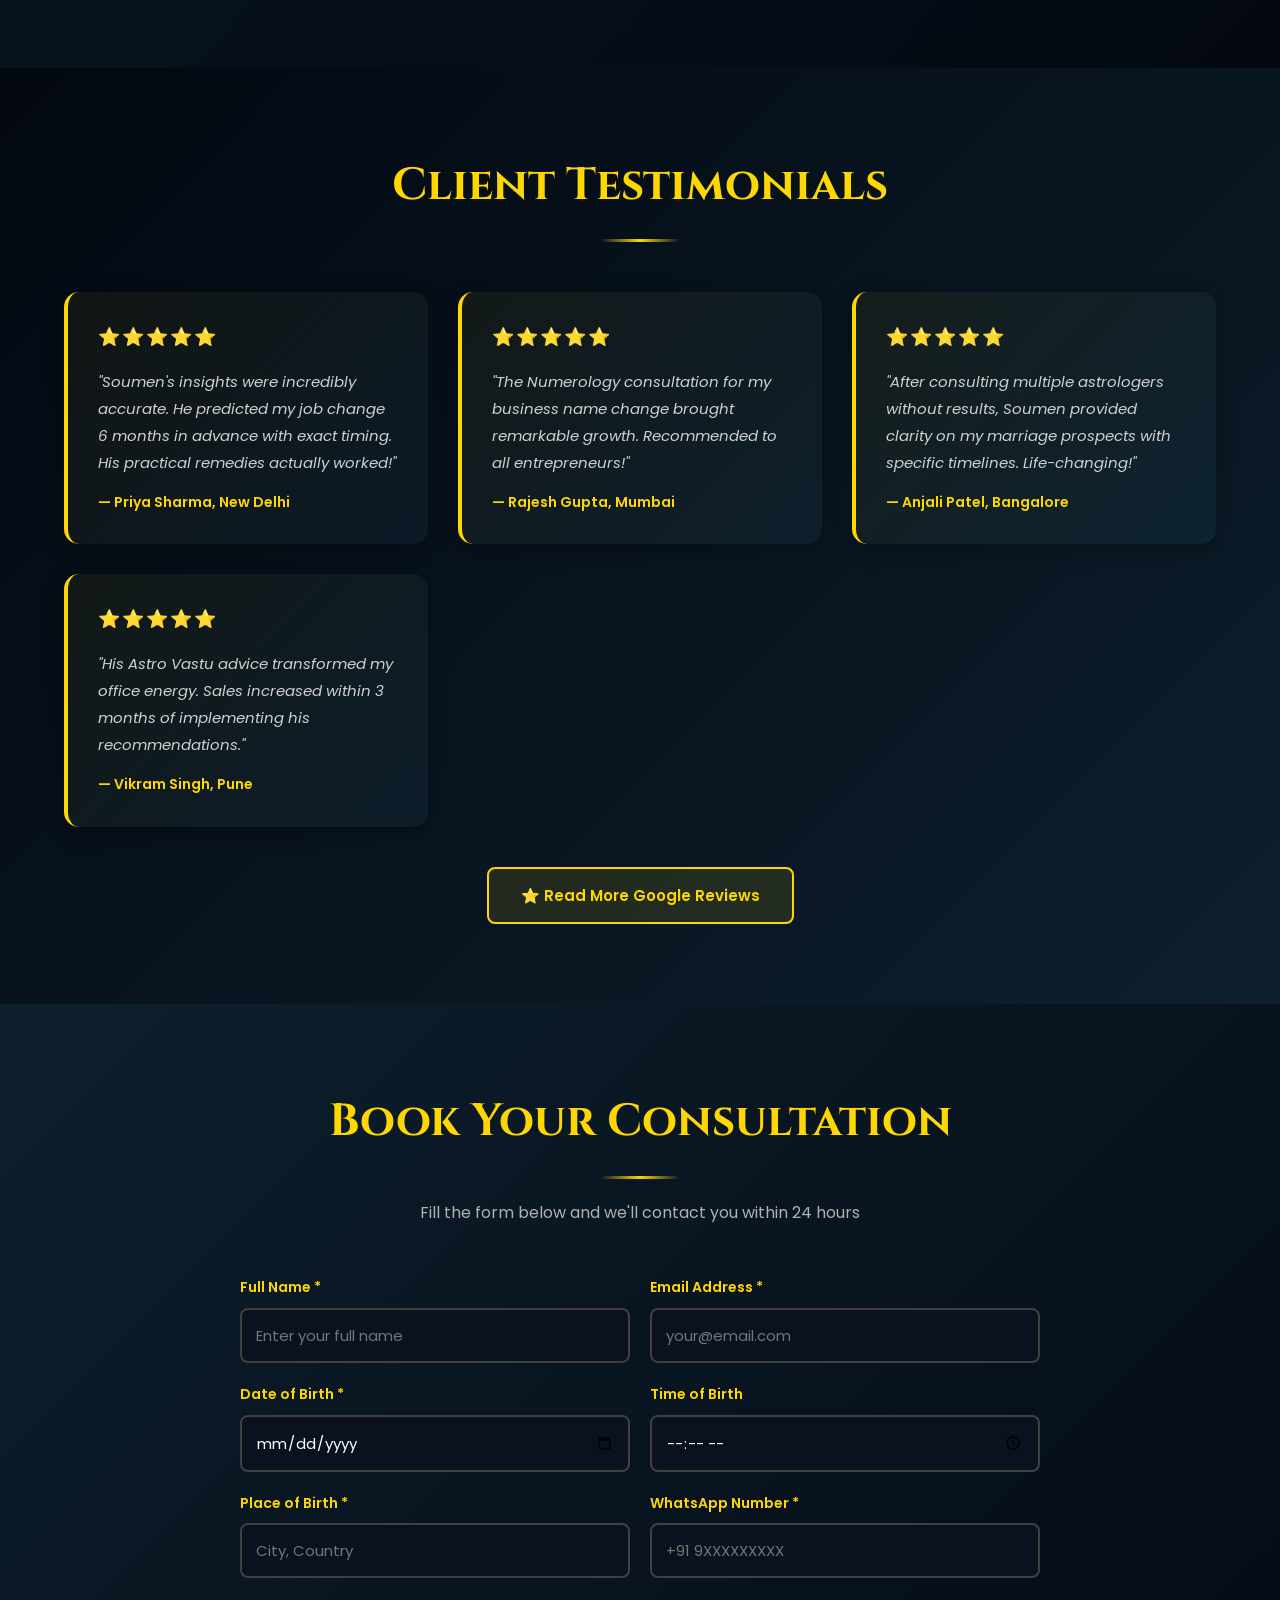
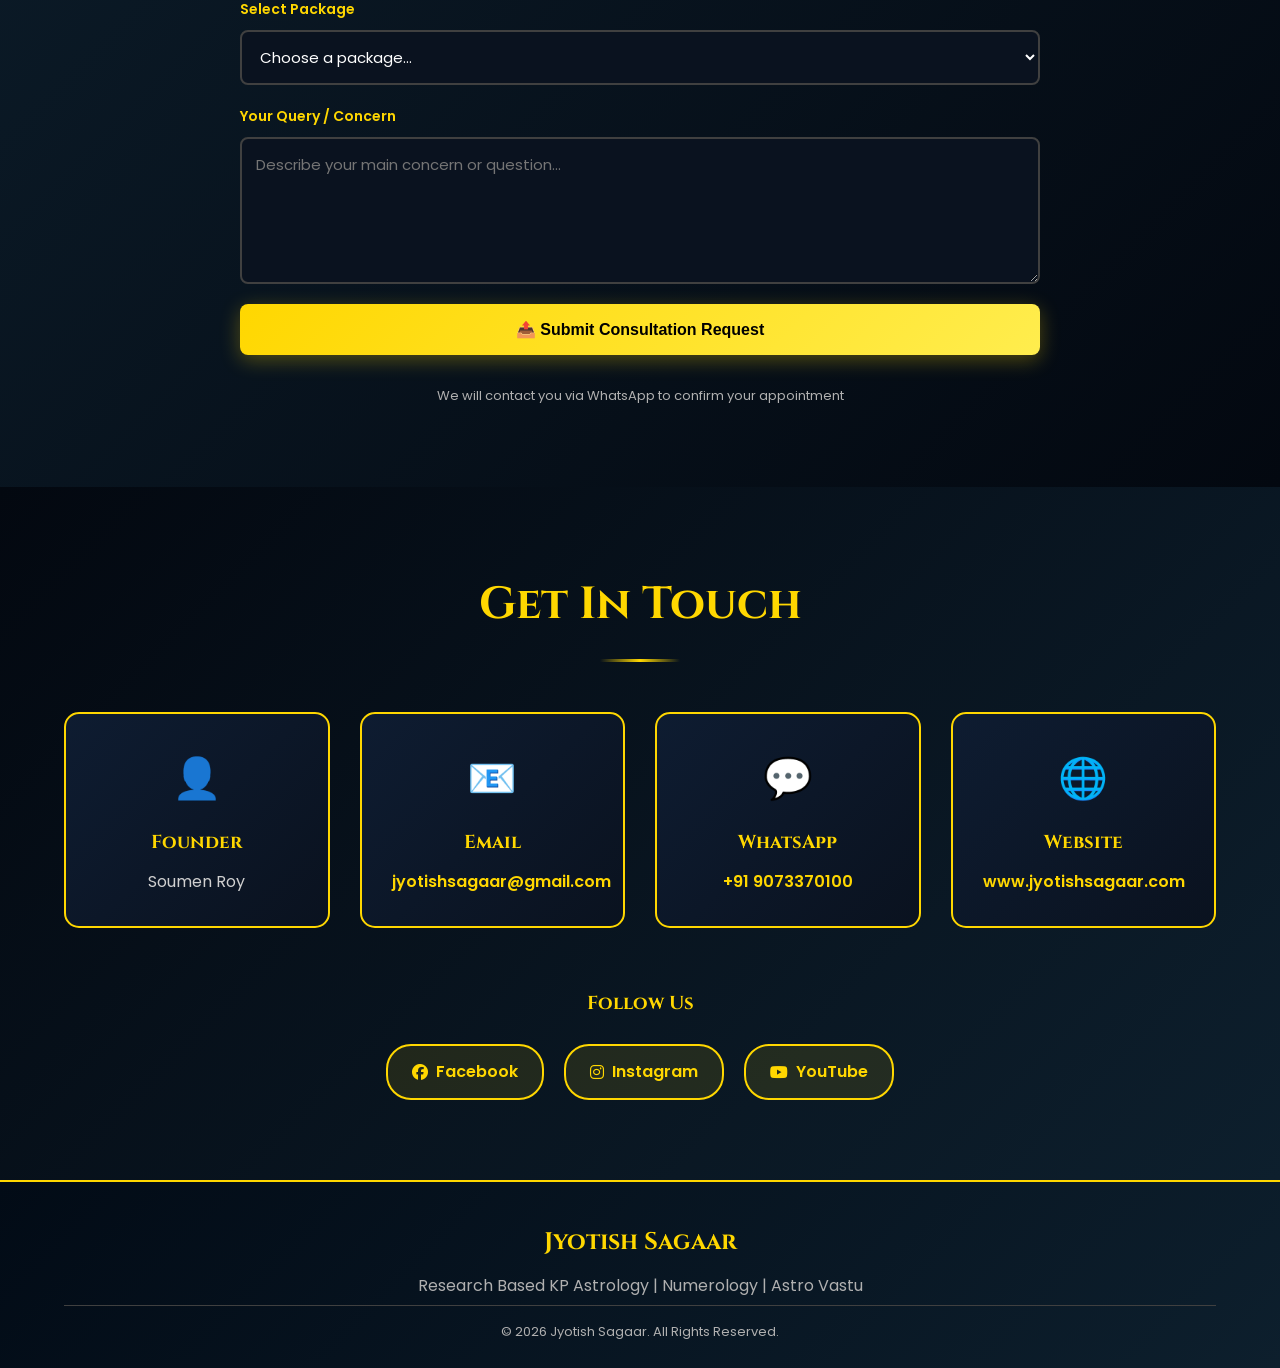
<file: index_new.html>
<!DOCTYPE html>
<html lang="en">
<head>
<meta charset="UTF-8">
<meta name="viewport" content="width=device-width, initial-scale=1.0">
<meta name="description" content="Jyotish Sagaar - Research Based KP Astrology, Numerology & Astro Vastu Consultation">
<meta name="keywords" content="Astrology, KP Astrology, Numerology, Astro Vastu, Horoscope, Consultation">

<title>Jyotish Sagaar | Research Based KP Astrology - Expert Consultant</title>

<link rel="stylesheet" href="style.css">
<link rel="stylesheet" href="https://cdnjs.cloudflare.com/ajax/libs/font-awesome/6.4.0/css/all.min.css">
<link href="https://fonts.googleapis.com/css2?family=Cinzel:wght@400;600;700;900&family=Poppins:wght@300;400;500;600;700&family=Playfair+Display:wght@700;900&display=swap" rel="stylesheet">

</head>

<body>

<!-- Navigation Header -->
<header class="navbar-header">
    <div class="container nav-container">
        <div class="logo-area">
            <img src="images/logo.jpeg" alt="Jyotish Sagaar Logo" class="logo">
            <div class="logo-text">
                <h2>Jyotish Sagaar</h2>
                <p>Research Based KP Astrology</p>
            </div>
        </div>

        <nav class="navbar">
            <ul class="nav-menu">
                <li><a href="#home" class="nav-link">Home</a></li>
                <li><a href="#about" class="nav-link">About</a></li>
                <li><a href="#services" class="nav-link">Services</a></li>
                <li><a href="#packages" class="nav-link">Packages</a></li>
                <li><a href="#testimonials" class="nav-link">Testimonials</a></li>
                <li><a href="#consultation" class="nav-link">Consultation</a></li>
                <li><a href="#contact" class="nav-link">Contact</a></li>
            </ul>
            <div class="hamburger">
                <span></span>
                <span></span>
                <span></span>
            </div>
        </nav>
    </div>
</header>

<!-- Hero Section -->
<section id="home" class="hero">
    <div class="stars"></div>
    <div class="container hero-content">
        <div class="hero-text">
            <div class="hero-badge">✨ Welcome to Cosmic Wisdom ✨</div>
            <h1 class="hero-title">Jyotish Sagaar</h1>
            <h3 class="hero-subtitle">
                <span>🔯 Astrology</span> • <span>🔢 Numerology</span> • <span>🏠 Astro Vastu</span>
            </h3>
            <p class="hero-desc">
                Empowering Lives with Ancient Wisdom & Modern Understanding
            </p>
            <div class="hero-buttons">
                <a href="#consultation" class="btn btn-primary">📅 Book Consultation</a>
                <a href="#packages" class="btn btn-secondary">💎 View Packages</a>
            </div>
        </div>

        <div class="hero-image">
            <div class="image-glow"></div>
            <img src="images/founder.jpeg" alt="Soumen Roy" class="founder-img">
        </div>
    </div>

    <div class="founder-details">
        <h3>Soumen Roy</h3>
        <p>KP Astrologer | Numerologist | Astro Vastu Consultant</p>
        <p class="exp-badge">⭐ 10+ Years of Experience</p>
    </div>
</section>

<!-- About Section -->
<section id="about" class="about-section">
    <div class="container">
        <div class="section-header">
            <h2>About Soumen Roy</h2>
            <div class="header-line"></div>
        </div>

        <div class="about-content">
            <div class="about-text">
                <p>
                    <strong>Soumen Roy</strong> is a renowned astrologer, numerologist and Vastu consultant with over 10 years of dedicated practice and research in astro sciences.
                </p>

                <p>
                    Through extensive research, Soumen has mastered <strong>KP Astrology</strong>, known for its high accuracy in event prediction and practical remedies. Alongside KP Astrology, he integrates Vedic Astrology, Lal Kitab, Numerology and Astro Vastu to provide holistic guidance.
                </p>

                <p>
                    His remedies are trusted for being practical, affordable and spiritually powerful. <strong>Clients from India and abroad</strong> seek his guidance for career, marriage, business, finance, education and life transformation.
                </p>
            </div>

            <div class="quotes-container">
                <div class="quote-box quote1">
                    <div class="quote-icon">❝</div>
                    <p>
                        "No one can give you beyond your destiny, but I can help you reach your goals as per your destiny — reducing hurdles and hassles in your life."
                    </p>
                    <p class="quote-highlight">
                        "You will not come to me without God's blessing. If you have visited many astrologers without results, it is only when God wants to help you that you will find me."
                    </p>
                </div>

                <div class="quote-box quote2">
                    <div class="quote-icon">❝</div>
                    <p>
                        "Every meeting happens by divine grace. If you have come to Jyotish Sagaar, trust that there is a reason behind it. My purpose is to help you understand your destiny, overcome challenges, and move forward with clarity, confidence and faith."
                    </p>
                </div>
            </div>
        </div>
    </div>
</section>

<!-- Services Section -->
<section id="services" class="services-section">
    <div class="container">
        <div class="section-header">
            <h2>Our Services</h2>
            <div class="header-line"></div>
        </div>

        <div class="service-grid">
            <div class="service-card">
                <div class="service-icon">🔯</div>
                <h3>KP Astrology</h3>
                <p>Accurate prediction based on the scientifically-proven KP Astrology system for precise life events.</p>
                <ul>
                    <li>✓ Career & Finance</li>
                    <li>✓ Love & Marriage</li>
                    <li>✓ Health & Wellness</li>
                </ul>
            </div>

            <div class="service-card">
                <div class="service-icon">🔢</div>
                <h3>Numerology</h3>
                <p>Name balancing, mobile number and lucky number guidance aligned with your destiny.</p>
                <ul>
                    <li>✓ Personal Name Balancing</li>
                    <li>✓ Business Name Analysis</li>
                    <li>✓ Lucky Numbers</li>
                </ul>
            </div>

            <div class="service-card">
                <div class="service-icon">🏠</div>
                <h3>Astro Vastu</h3>
                <p>Home and office energy correction with practical remedies for prosperity and peace.</p>
                <ul>
                    <li>✓ Home Energy Audit</li>
                    <li>✓ Office Optimization</li>
                    <li>✓ Space Harmonization</li>
                </ul>
            </div>

            <div class="service-card">
                <div class="service-icon">✨</div>
                <h3>Research Based Result-Oriented Remedies</h3>
                <p>Science-backed practical solutions tested through extensive research for real transformation.</p>
                <ul>
                    <li>✓ Proven Effective Remedies</li>
                    <li>✓ Practical Application</li>
                    <li>✓ Fast Results</li>
                </ul>
            </div>
        </div>
    </div>
</section>

<!-- Packages Section -->
<section id="packages" class="packages-section">
    <div class="container">
        <div class="section-header">
            <h2>Consultation Packages</h2>
            <div class="header-line"></div>
        </div>

        <!-- Currency Tabs -->
        <div class="currency-tabs">
            <button class="tab-btn active" data-currency="inr">🇮🇳 India (INR)</button>
            <button class="tab-btn" data-currency="usd">🌍 International (USD)</button>
        </div>

        <!-- India Packages -->
        <div id="inr-packages" class="package-grid active-tab">
            <div class="package-card bronze">
                <div class="package-badge">Bronze</div>
                <h3 class="package-name">Bronze</h3>
                <div class="package-price">₹3,100</div>
                <ul class="package-features">
                    <li>✓ 2 Major Problems Analysis</li>
                    <li>✓ Practical & Effective Remedies</li>
                    <li>✓ Quarterly Roadmap</li>
                    <li>✓ Birth Time Rectification (If Required)</li>
                
                </ul>
                <button class="btn btn-package" onclick="selectPackage('Bronze - ₹3,100')">Select Package</button>
            </div>

            <div class="package-card gold">
                <div class="package-badge">Gold</div>
                <h3 class="package-name">Gold</h3>
                <div class="package-price">₹5,100</div>
                <ul class="package-features">
                    <li>✓ Unlimited Questions</li>
                    <li>✓ 2 Muhurat Date Timings (Quarterly)</li>
                    <li>✓ Quarterly Roadmap</li>
                    <li>✓ Practical Remedies</li>
                    <li>✓ Birth Time Rectification (If Required)</li>
                    <li>✓ 50% Off Next Consultation</li>
                </ul>
                <button class="btn btn-package" onclick="selectPackage('Gold - ₹5,100')">Select Package</button>
            </div>

            <div class="package-card platinum">
                <div class="package-badge featured">⭐ Platinum</div>
                <h3 class="package-name">Platinum</h3>
                <div class="package-price">₹7,100</div>
                <ul class="package-features">
                    <li>✓ Unlimited Questions</li>
                    <li>✓ 3 Muhurat Date Timings (4 Months)</li>
                    <li>✓ 4-Month Roadmap</li>
                    <li>✓ Most Effective Remedies</li>
                    <li>✓ Personalized Astro Vastu</li>
                    <li>✓ Numerological Name Balancing</li>
                    <li>✓ Birth Time Rectification (If Required)</li>
                    <li>✓ 50% Off Next Consultation</li>
                </ul>
                <button class="btn btn-package btn-featured" onclick="selectPackage('Platinum - ₹7,100')">Select Package</button>
            </div>

            <div class="package-card vip-platinum">
                <div class="package-badge vip">👑 VIP</div>
                <h3 class="package-name">VIP Platinum</h3>
                <div class="package-price">Custom</div>
                <ul class="package-features">
                    <li>✓ Unlimited Questions</li>
                    <li>✓ VIP Personalized Remedies</li>
                    <li>✓ Personal & Business Name Balancing</li>
                    <li>✓ Personalized Astro Vastu (Home & Office)</li>
                    <li>✓ Numerological Lucky Number</li>
                    <li>✓ Mobile, Car & Bank Number Checking</li>
                    <li>✓ Birth Time Rectification (If Required)</li>
                    <li>✓ Priority Support</li>
                </ul>
                <button class="btn btn-package btn-vip" onclick="contactForPrice()">Contact for Price</button>
            </div>
        </div>

        <!-- International Packages -->
        <div id="usd-packages" class="package-grid">
            <div class="package-card premium-bronze">
                <div class="package-badge">Premium Bronze</div>
                <h3 class="package-name">Premium Bronze</h3>
                <div class="package-price">$299</div>
                <ul class="package-features">
                    <li>✓ Unlimited Questions</li>
                    <li>✓ 2 Muhurat Date Timings (Quarterly)</li>
                    <li>✓ Quarterly Roadmap</li>
                    <li>✓ Practical Remedies</li>
                    <li>✓ Birth Time Rectification (If Required)</li>
                </ul>
                <button class="btn btn-package" onclick="selectPackage('Premium Bronze - $299')">Select Package</button>
            </div>

            <div class="package-card premium-gold">
                <div class="package-badge featured">⭐ Premium Gold</div>
                <h3 class="package-name">Premium Gold</h3>
                <div class="package-price">$499</div>
                <ul class="package-features">
                    <li>✓ Unlimited Questions</li>
                    <li>✓ 3 Muhurat Date Timings (4 Months)</li>
                    <li>✓ 4-Month Roadmap</li>
                    <li>✓ Most Effective Remedies</li>
                    <li>✓ Personalized Astro Vastu</li>
                    <li>✓ Numerological Name Balancing</li>
                    <li>✓ Birth Time Rectification (If Required)</li>
                </ul>
                <button class="btn btn-package btn-featured" onclick="selectPackage('Premium Gold - $499')">Select Package</button>
            </div>

            <div class="package-card international-vip">
                <div class="package-badge vip">👑 VIP Platinum</div>
                <h3 class="package-name">VIP Platinum</h3>
                <div class="package-price">$1,000</div>
                <ul class="package-features">
                    <li>✓ Unlimited Questions</li>
                    <li>✓ VIP Personalized Remedies</li>
                    <li>✓ Personal & Business Name Balancing</li>
                    <li>✓ Personalized Astro Vastu (Home & Office)</li>
                    <li>✓ Numerological Lucky Number</li>
                    <li>✓ Mobile, Car & Bank Account Number Checking</li>
                    <li>✓ Birth Time Rectification (If Required)</li>
                    <li>✓ Priority Support</li>
                </ul>
                <button class="btn btn-package btn-vip" onclick="selectPackage('VIP Platinum - $1,000')">Select Package</button>
            </div>
        </div>
    </div>
</section>

<!-- Testimonials Section -->
<section id="testimonials" class="testimonials-section">
    <div class="container">
        <div class="section-header">
            <h2>Client Testimonials</h2>
            <div class="header-line"></div>
        </div>

        <div class="testimonials-grid">
            <div class="testimonial-card">
                <div class="rating">⭐⭐⭐⭐⭐</div>
                <p class="testimonial-text">
                    "Soumen's insights were incredibly accurate. He predicted my job change 6 months in advance with exact timing. His practical remedies actually worked!"
                </p>
                <p class="testimonial-author">— Priya Sharma, New Delhi</p>
            </div>

            <div class="testimonial-card">
                <div class="rating">⭐⭐⭐⭐⭐</div>
                <p class="testimonial-text">
                    "The Numerology consultation for my business name change brought remarkable growth. Recommended to all entrepreneurs!"
                </p>
                <p class="testimonial-author">— Rajesh Gupta, Mumbai</p>
            </div>

            <div class="testimonial-card">
                <div class="rating">⭐⭐⭐⭐⭐</div>
                <p class="testimonial-text">
                    "After consulting multiple astrologers without results, Soumen provided clarity on my marriage prospects with specific timelines. Life-changing!"
                </p>
                <p class="testimonial-author">— Anjali Patel, Bangalore</p>
            </div>

            <div class="testimonial-card">
                <div class="rating">⭐⭐⭐⭐⭐</div>
                <p class="testimonial-text">
                    "His Astro Vastu advice transformed my office energy. Sales increased within 3 months of implementing his recommendations."
                </p>
                <p class="testimonial-author">— Vikram Singh, Pune</p>
            </div>
        </div>

        <div class="testimonial-cta">
            <p><a href="https://g.page/r/CSqmScGZW5KgEAE/review" target="_blank" class="btn btn-secondary">
                ⭐ Read More Google Reviews
            </a></p>
        </div>
    </div>
</section>

<!-- Consultation Form Section -->
<section id="consultation" class="consultation-section">
    <div class="container">
        <div class="section-header">
            <h2>Book Your Consultation</h2>
            <div class="header-line"></div>
            <p class="section-subtitle">Fill the form below and we'll contact you within 24 hours</p>
        </div>

        <div class="consultation-wrapper">
            <form id="consultationForm" class="consultation-form">
                <div class="form-row">
                    <div class="form-group">
                        <label for="name">Full Name *</label>
                        <input type="text" id="name" placeholder="Enter your full name" required>
                    </div>
                    <div class="form-group">
                        <label for="email">Email Address *</label>
                        <input type="email" id="email" placeholder="your@email.com" required>
                    </div>
                </div>

                <div class="form-row">
                    <div class="form-group">
                        <label for="dob">Date of Birth *</label>
                        <input type="date" id="dob" required>
                    </div>
                    <div class="form-group">
                        <label for="tob">Time of Birth</label>
                        <input type="time" id="tob" placeholder="HH:MM (If known)">
                    </div>
                </div>

                <div class="form-row">
                    <div class="form-group">
                        <label for="pob">Place of Birth *</label>
                        <input type="text" id="pob" placeholder="City, Country" required>
                    </div>
                    <div class="form-group">
                        <label for="phone">WhatsApp Number *</label>
                        <input type="tel" id="phone" placeholder="+91 9XXXXXXXXX" required>
                    </div>
                </div>

                <div class="form-group">
                    <label for="package">Select Package</label>
                    <select id="package">
                        <option value="">Choose a package...</option>
                        <option value="Bronze - ₹3,100">Bronze - ₹3,100</option>
                        <option value="Gold - ₹5,100">Gold - ₹5,100</option>
                        <option value="Platinum - ₹7,100">Platinum - ₹7,100</option>
                        <option value="VIP Platinum - Custom">VIP Platinum - Custom</option>
                    </select>
                </div>

                <div class="form-group">
                    <label for="query">Your Query / Concern</label>
                    <textarea id="query" rows="5" placeholder="Describe your main concern or question..."></textarea>
                </div>

                <button type="submit" class="btn btn-primary btn-large">
                    📤 Submit Consultation Request
                </button>
                <p class="form-note">We will contact you via WhatsApp to confirm your appointment</p>
            </form>
        </div>
    </div>
</section>

<!-- Contact Section -->
<section id="contact" class="contact-section">
    <div class="container">
        <div class="section-header">
            <h2>Get In Touch</h2>
            <div class="header-line"></div>
        </div>

        <div class="contact-info">
            <div class="contact-item">
                <div class="contact-icon">👤</div>
                <h3>Founder</h3>
                <p>Soumen Roy</p>
            </div>

            <div class="contact-item">
                <div class="contact-icon">📧</div>
                <h3>Email</h3>
                <p><a href="mailto:jyotishsagaar@gmail.com">jyotishsagaar@gmail.com</a></p>
            </div>

            <div class="contact-item">
                <div class="contact-icon">💬</div>
                <h3>WhatsApp</h3>
                <p><a href="https://wa.me/919073370100" target="_blank">+91 9073370100</a></p>
            </div>

            <div class="contact-item">
                <div class="contact-icon">🌐</div>
                <h3>Website</h3>
                <p><a href="http://www.jyotishsagaar.com" target="_blank">www.jyotishsagaar.com</a></p>
            </div>
        </div>

        <div class="social-links">
            <h3>Follow Us</h3>
            <div class="social-icons">
                <a href="https://www.facebook.com/profile.php?id=61590954680789" target="_blank" class="social-link facebook">
                    <i class="fab fa-facebook"></i> Facebook
                </a>
                <a href="https://www.instagram.com/jyotishsagaar" target="_blank" class="social-link instagram">
                    <i class="fab fa-instagram"></i> Instagram
                </a>
                <a href="https://www.youtube.com/channel/UCKjg3phCBKdFN0amlBV3Prw" target="_blank" class="social-link youtube">
                    <i class="fab fa-youtube"></i> YouTube
                </a>
            </div>
        </div>
    </div>
</section>

<!-- WhatsApp Button -->
<a href="https://wa.me/919073370100" class="whatsapp-btn" target="_blank" title="Chat on WhatsApp">
    <i class="fab fa-whatsapp"></i> WhatsApp
</a>

<!-- Footer -->
<footer class="footer">
    <div class="container">
        <div class="footer-content">
            <h3>Jyotish Sagaar</h3>
            <p>Research Based KP Astrology | Numerology | Astro Vastu</p>
            <p class="copyright">© 2026 Jyotish Sagaar. All Rights Reserved.</p>
        </div>
    </div>
</footer>

<script src="script.js"></script>

</body>
</html>
</file>
<file: style.css>
/* ========== GLOBAL STYLES ========== */
* {
    margin: 0;
    padding: 0;
    box-sizing: border-box;
    scroll-behavior: smooth;
}

body {
    font-family: 'Poppins', sans-serif;
    background: #030810;
    color: #ffffff;
    line-height: 1.7;
    overflow-x: hidden;
}

.container {
    width: 90%;
    max-width: 1200px;
    margin: 0 auto;
}

/* ========== HEADER & NAVIGATION ========== */
.navbar-header {
    background: linear-gradient(135deg, #020b16 0%, #0d1f2d 100%);
    padding: 15px 0;
    position: sticky;
    top: 0;
    z-index: 999;
    border-bottom: 2px solid #ffd700;
    box-shadow: 0 4px 20px rgba(255, 215, 0, 0.15);
}

.nav-container {
    display: flex;
    justify-content: space-between;
    align-items: center;
    gap: 30px;
}

.logo-area {
    display: flex;
    align-items: center;
    gap: 15px;
}

.logo {
    width: 65px;
    height: 65px;
    border-radius: 50%;
    border: 2px solid #ffd700;
    box-shadow: 0 0 15px rgba(255, 215, 0, 0.4);
}

.logo-text h2 {
    color: #ffd700;
    font-family: 'Cinzel', serif;
    font-size: 24px;
    font-weight: 700;
    margin: 0;
}

.logo-text p {
    font-size: 12px;
    color: #b0b0b0;
    margin: 0;
}

.navbar {
    flex: 1;
}

.nav-menu {
    display: flex;
    list-style: none;
    gap: 30px;
    flex-wrap: wrap;
}

.nav-link {
    text-decoration: none;
    color: #ffffff;
    font-weight: 500;
    font-size: 14px;
    transition: all 0.3s ease;
    position: relative;
}

.nav-link:hover {
    color: #ffd700;
}

.nav-link::after {
    content: '';
    position: absolute;
    width: 0;
    height: 2px;
    bottom: -5px;
    left: 0;
    background: #ffd700;
    transition: width 0.3s ease;
}

.nav-link:hover::after {
    width: 100%;
}

.hamburger {
    display: none;
    flex-direction: column;
    cursor: pointer;
}

.hamburger span {
    width: 25px;
    height: 3px;
    background: #ffd700;
    margin: 5px 0;
    border-radius: 2px;
    transition: 0.3s;
}

/* ========== HERO SECTION ========== */
.hero {
    padding: 100px 0 80px;
    background: linear-gradient(135deg, rgba(0,0,0,.5), rgba(13,31,45,.5)), 
                url('images/Banner.png') center/cover no-repeat;
    background-attachment: fixed;
    position: relative;
    overflow: hidden;
}

.stars {
    position: absolute;
    width: 100%;
    height: 100%;
    top: 0;
    left: 0;
    opacity: 0.3;
}

.hero-content {
    display: flex;
    align-items: center;
    justify-content: space-between;
    gap: 60px;
    position: relative;
    z-index: 2;
}

.hero-text {
    flex: 1;
    animation: fadeInUp 0.8s ease;
}

.hero-badge {
    display: inline-block;
    background: rgba(255, 215, 0, 0.1);
    color: #ffd700;
    padding: 10px 20px;
    border-radius: 50px;
    border: 1px solid #ffd700;
    font-size: 13px;
    font-weight: 600;
    margin-bottom: 20px;
}

.hero-title {
    font-size: 70px;
    color: #ffd700;
    font-family: 'Cinzel', serif;
    margin-bottom: 15px;
    font-weight: 900;
    text-shadow: 0 0 20px rgba(255, 215, 0, 0.3);
}

.hero-subtitle {
    font-size: 24px;
    margin-bottom: 15px;
    color: #e0e0e0;
    font-weight: 500;
}

.hero-subtitle span {
    color: #ffd700;
    font-weight: 600;
}

.hero-desc {
    font-size: 18px;
    margin-bottom: 30px;
    color: #b0b0b0;
    line-height: 1.8;
}

.hero-buttons {
    display: flex;
    gap: 20px;
    flex-wrap: wrap;
}

.btn {
    display: inline-block;
    padding: 14px 32px;
    border-radius: 8px;
    text-decoration: none;
    font-weight: 600;
    transition: all 0.3s ease;
    cursor: pointer;
    border: none;
    font-size: 15px;
}

.btn-primary {
    background: linear-gradient(135deg, #ffd700, #ffed4e);
    color: #000000;
    box-shadow: 0 5px 20px rgba(255, 215, 0, 0.3);
}

.btn-primary:hover {
    transform: translateY(-2px);
    box-shadow: 0 8px 30px rgba(255, 215, 0, 0.5);
    background: linear-gradient(135deg, #ffed4e, #ffd700);
}

.btn-secondary {
    background: rgba(255, 215, 0, 0.1);
    color: #ffd700;
    border: 2px solid #ffd700;
}

.btn-secondary:hover {
    background: rgba(255, 215, 0, 0.2);
    transform: translateY(-2px);
}

.hero-image {
    flex: 1;
    text-align: center;
    position: relative;
    animation: fadeInRight 0.8s ease;
}

.image-glow {
    position: absolute;
    width: 420px;
    height: 420px;
    background: radial-gradient(circle, rgba(255, 215, 0, 0.2), transparent);
    border-radius: 50%;
    top: 50%;
    left: 50%;
    transform: translate(-50%, -50%);
    filter: blur(40px);
    animation: pulse 3s ease-in-out infinite;
}

.founder-img {
    width: 100%;
    max-width: 400px;
    border-radius: 20px;
    border: 4px solid #ffd700;
    box-shadow: 0 0 40px rgba(255, 215, 0, 0.5);
    position: relative;
    z-index: 1;
    transition: transform 0.3s ease;
}

.founder-img:hover {
    transform: scale(1.05);
}

.founder-details {
    text-align: center;
    margin-top: 40px;
}

.founder-details h3 {
    color: #ffd700;
    font-size: 28px;
    margin-bottom: 8px;
    font-family: 'Cinzel', serif;
}

.founder-details p {
    color: #b0b0b0;
    font-size: 16px;
}

.exp-badge {
    display: inline-block;
    margin-top: 10px;
    background: rgba(255, 215, 0, 0.1);
    color: #ffd700;
    padding: 8px 16px;
    border-radius: 20px;
    font-weight: 600;
    font-size: 14px;
}

/* ========== SECTION HEADERS ========== */
.section-header {
    text-align: center;
    margin-bottom: 50px;
}

.section-header h2 {
    font-size: 45px;
    color: #ffd700;
    font-family: 'Cinzel', serif;
    margin-bottom: 15px;
    font-weight: 700;
}

.header-line {
    width: 80px;
    height: 3px;
    background: linear-gradient(90deg, transparent, #ffd700, transparent);
    margin: 0 auto 20px;
}

.section-subtitle {
    color: #b0b0b0;
    font-size: 16px;
}

/* ========== ABOUT SECTION ========== */
.about-section {
    padding: 80px 0;
    background: linear-gradient(135deg, #0d1f2d 0%, #030810 100%);
}

.about-content {
    display: grid;
    grid-template-columns: 1fr 1fr;
    gap: 60px;
    align-items: center;
}

.about-text p {
    margin-bottom: 20px;
    font-size: 16px;
    line-height: 1.8;
    color: #d0d0d0;
}

.about-text strong {
    color: #ffd700;
}

.quotes-container {
    display: flex;
    flex-direction: column;
    gap: 30px;
}

.quote-box {
    padding: 30px;
    border-radius: 15px;
    position: relative;
    border-left: 6px solid #ffd700;
    backdrop-filter: blur(10px);
}

.quote-icon {
    font-size: 50px;
    color: #ffd700;
    opacity: 0.3;
    margin-bottom: 10px;
}

.quote1 {
    background: linear-gradient(135deg, rgba(255, 215, 0, 0.08), rgba(255, 215, 0, 0.02));
    box-shadow: 0 0 30px rgba(255, 215, 0, 0.2);
    border-left-color: #ffd700;
}

.quote2 {
    background: linear-gradient(135deg, rgba(79, 195, 247, 0.08), rgba(79, 195, 247, 0.02));
    box-shadow: 0 0 30px rgba(79, 195, 247, 0.2);
    border-left-color: #4fc3f7;
}

.quote-box p {
    font-size: 16px;
    font-style: italic;
    line-height: 1.8;
    margin: 0;
    color: #ffffff;
}

.quote-highlight {
    margin-top: 15px;
    color: #ffed4e;
    font-weight: 500;
}

/* ========== SERVICES SECTION ========== */
.services-section {
    padding: 80px 0;
    background: linear-gradient(135deg, #030810 0%, #0d1f2d 100%);
}

.service-grid {
    display: grid;
    grid-template-columns: repeat(auto-fit, minmax(270px, 1fr));
    gap: 30px;
}

.service-card {
    background: linear-gradient(135deg, #0e1c31 0%, #0a121f 100%);
    padding: 35px;
    border-radius: 15px;
    border: 2px solid #ffd700;
    text-align: center;
    transition: all 0.3s ease;
    box-shadow: 0 5px 20px rgba(0, 0, 0, 0.3);
}

.service-card:hover {
    transform: translateY(-10px);
    box-shadow: 0 15px 40px rgba(255, 215, 0, 0.2);
    border-color: #ffed4e;
}

.service-icon {
    font-size: 50px;
    margin-bottom: 15px;
    animation: bounce 2s ease infinite;
}

.service-card h3 {
    color: #ffd700;
    font-size: 22px;
    margin-bottom: 12px;
    font-family: 'Cinzel', serif;
}

.service-card p {
    color: #b0b0b0;
    margin-bottom: 20px;
    font-size: 14px;
    line-height: 1.6;
}

.service-card ul {
    list-style: none;
    text-align: left;
}

.service-card li {
    color: #d0d0d0;
    font-size: 14px;
    margin: 8px 0;
}

/* ========== PACKAGES SECTION ========== */
.packages-section {
    padding: 80px 0;
    background: linear-gradient(135deg, #0d1f2d 0%, #030810 100%);
}

.currency-tabs {
    display: flex;
    justify-content: center;
    gap: 20px;
    margin-bottom: 50px;
    flex-wrap: wrap;
}

.tab-btn {
    background: rgba(255, 215, 0, 0.1);
    color: #ffd700;
    border: 2px solid #ffd700;
    padding: 12px 30px;
    border-radius: 25px;
    cursor: pointer;
    font-size: 15px;
    font-weight: 600;
    transition: all 0.3s ease;
}

.tab-btn:hover,
.tab-btn.active {
    background: #ffd700;
    color: #000000;
    transform: scale(1.05);
}

.package-grid {
    display: none;
    grid-template-columns: repeat(auto-fit, minmax(280px, 1fr));
    gap: 30px;
}

.package-grid.active-tab {
    display: grid !important;
}

.package-card {
    background: linear-gradient(135deg, #0e1c31 0%, #0a121f 100%);
    padding: 35px 25px;
    border-radius: 15px;
    border: 2px solid #404040;
    text-align: center;
    transition: all 0.3s ease;
    position: relative;
    overflow: hidden;
}

.package-card:hover {
    transform: translateY(-15px);
    border-color: #ffd700;
    box-shadow: 0 20px 40px rgba(255, 215, 0, 0.2);
}

.package-badge {
    display: inline-block;
    background: rgba(255, 215, 0, 0.2);
    color: #ffd700;
    padding: 8px 16px;
    border-radius: 20px;
    font-size: 12px;
    font-weight: 700;
    margin-bottom: 15px;
    border: 1px solid #ffd700;
}

.package-badge.featured {
    background: #ffd700;
    color: #000000;
}

.package-badge.vip {
    background: linear-gradient(135deg, #ff6b6b, #ffd700);
    color: #ffffff;
    border: none;
}

.package-name {
    color: #ffd700;
    font-size: 24px;
    margin: 15px 0 20px;
    font-family: 'Cinzel', serif;
}

.package-price {
    font-size: 40px;
    color: #ffd700;
    font-weight: 700;
    margin: 20px 0;
    font-family: 'Cinzel', serif;
}

.package-features {
    list-style: none;
    text-align: left;
    margin: 25px 0;
    min-height: 200px;
}

.package-features li {
    color: #d0d0d0;
    font-size: 14px;
    margin: 10px 0;
    line-height: 1.6;
}

.btn-package {
    width: 100%;
    padding: 12px;
    margin-top: 15px;
    background: rgba(255, 215, 0, 0.1);
    color: #ffd700;
    border: 2px solid #ffd700;
    border-radius: 8px;
    font-weight: 600;
    transition: all 0.3s ease;
}

.btn-package:hover {
    background: #ffd700;
    color: #000000;
}

.btn-featured {
    background: linear-gradient(135deg, #ffd700, #ffed4e);
    color: #000000;
    border: none;
}

.btn-vip {
    background: linear-gradient(135deg, #ff6b6b, #ffd700);
    color: #ffffff;
    border: none;
}

.btn-large {
    width: 100%;
    padding: 16px;
    font-size: 16px;
}

/* ========== TESTIMONIALS SECTION ========== */
.testimonials-section {
    padding: 80px 0;
    background: linear-gradient(135deg, #030810 0%, #0d1f2d 100%);
}

.testimonials-grid {
    display: grid;
    grid-template-columns: repeat(auto-fit, minmax(280px, 1fr));
    gap: 30px;
    margin-bottom: 40px;
}

.testimonial-card {
    background: linear-gradient(135deg, rgba(255, 215, 0, 0.05), rgba(79, 195, 247, 0.05));
    padding: 30px;
    border-radius: 15px;
    border-left: 4px solid #ffd700;
    box-shadow: 0 5px 20px rgba(0, 0, 0, 0.3);
    transition: all 0.3s ease;
}

.testimonial-card:hover {
    transform: translateY(-8px);
    box-shadow: 0 15px 40px rgba(255, 215, 0, 0.15);
}

.rating {
    font-size: 18px;
    margin-bottom: 15px;
    letter-spacing: 2px;
}

.testimonial-text {
    color: #d0d0d0;
    font-size: 15px;
    line-height: 1.8;
    margin-bottom: 15px;
    font-style: italic;
}

.testimonial-author {
    color: #ffd700;
    font-weight: 600;
    font-size: 14px;
}

.testimonial-cta {
    text-align: center;
}

/* ========== CONSULTATION SECTION ========== */
.consultation-section {
    padding: 80px 0;
    background: linear-gradient(135deg, #0d1f2d 0%, #030810 100%);
}

.consultation-wrapper {
    max-width: 800px;
    margin: 0 auto;
}

.consultation-form {
    display: flex;
    flex-direction: column;
    gap: 20px;
}

.form-row {
    display: grid;
    grid-template-columns: 1fr 1fr;
    gap: 20px;
}

.form-group {
    display: flex;
    flex-direction: column;
}

.form-group label {
    color: #ffd700;
    font-weight: 600;
    margin-bottom: 8px;
    font-size: 14px;
}

.form-group input,
.form-group textarea,
.form-group select {
    padding: 14px;
    border: 2px solid #404040;
    border-radius: 8px;
    font-size: 15px;
    background: #0a121f;
    color: #ffffff;
    font-family: 'Poppins', sans-serif;
    transition: all 0.3s ease;
}

.form-group input:focus,
.form-group textarea:focus,
.form-group select:focus {
    outline: none;
    border-color: #ffd700;
    box-shadow: 0 0 15px rgba(255, 215, 0, 0.2);
}

.form-group textarea {
    resize: vertical;
    min-height: 120px;
}

.form-group select {
    cursor: pointer;
}

.form-note {
    color: #b0b0b0;
    font-size: 13px;
    text-align: center;
    margin-top: 10px;
}

/* ========== CONTACT SECTION ========== */
.contact-section {
    padding: 80px 0;
    background: linear-gradient(135deg, #030810 0%, #0d1f2d 100%);
}

.contact-info {
    display: grid;
    grid-template-columns: repeat(auto-fit, minmax(250px, 1fr));
    gap: 30px;
    margin-bottom: 60px;
}

.contact-item {
    background: linear-gradient(135deg, #0e1c31 0%, #0a121f 100%);
    padding: 30px;
    border-radius: 15px;
    border: 2px solid #ffd700;
    text-align: center;
    transition: all 0.3s ease;
}

.contact-item:hover {
    transform: translateY(-8px);
    box-shadow: 0 15px 40px rgba(255, 215, 0, 0.2);
}

.contact-icon {
    font-size: 40px;
    margin-bottom: 15px;
}

.contact-item h3 {
    color: #ffd700;
    margin-bottom: 10px;
    font-family: 'Cinzel', serif;
}

.contact-item p {
    color: #d0d0d0;
}

.contact-item a {
    color: #ffd700;
    text-decoration: none;
    font-weight: 600;
    transition: all 0.3s ease;
}

.contact-item a:hover {
    color: #ffed4e;
    text-decoration: underline;
}

.social-links {
    text-align: center;
    margin-top: 40px;
}

.social-links h3 {
    color: #ffd700;
    margin-bottom: 25px;
    font-family: 'Cinzel', serif;
}

.social-icons {
    display: flex;
    justify-content: center;
    gap: 20px;
    flex-wrap: wrap;
}

.social-link {
    display: inline-flex;
    align-items: center;
    gap: 8px;
    padding: 12px 24px;
    background: rgba(255, 215, 0, 0.1);
    color: #ffd700;
    text-decoration: none;
    border-radius: 25px;
    border: 2px solid #ffd700;
    font-weight: 600;
    transition: all 0.3s ease;
}

.social-link:hover {
    background: #ffd700;
    color: #000000;
    transform: translateY(-3px);
}

/* ========== FLOATING WHATSAPP BUTTON ========== */
.whatsapp-btn {
    position: fixed;
    bottom: 30px;
    right: 30px;
    background: #25D366;
    color: white;
    padding: 15px 20px;
    border-radius: 50px;
    text-decoration: none;
    font-weight: 600;
    display: flex;
    align-items: center;
    gap: 8px;
    box-shadow: 0 5px 25px rgba(37, 211, 102, 0.4);
    transition: all 0.3s ease;
    z-index: 99;
}

.whatsapp-btn:hover {
    background: #20ba56;
    transform: scale(1.1) translateY(-3px);
    box-shadow: 0 8px 35px rgba(37, 211, 102, 0.6);
}

/* ========== FOOTER ========== */
.footer {
    background: linear-gradient(135deg, #020b16 0%, #0d1f2d 100%);
    padding: 40px 0 20px;
    border-top: 2px solid #ffd700;
    text-align: center;
}

.footer-content h3 {
    color: #ffd700;
    margin-bottom: 10px;
    font-family: 'Cinzel', serif;
    font-size: 24px;
}

.footer-content p {
    color: #b0b0b0;
    margin: 5px 0;
}

.copyright {
    margin-top: 15px;
    padding-top: 15px;
    border-top: 1px solid #404040;
    font-size: 13px;
}

/* ========== ANIMATIONS ========== */
@keyframes fadeInUp {
    from {
        opacity: 0;
        transform: translateY(30px);
    }
    to {
        opacity: 1;
        transform: translateY(0);
    }
}

@keyframes fadeInRight {
    from {
        opacity: 0;
        transform: translateX(30px);
    }
    to {
        opacity: 1;
        transform: translateX(0);
    }
}

@keyframes bounce {
    0%, 100% { transform: translateY(0); }
    50% { transform: translateY(-10px); }
}

@keyframes pulse {
    0%, 100% { transform: translate(-50%, -50%) scale(1); }
    50% { transform: translate(-50%, -50%) scale(1.1); }
}

/* ========== RESPONSIVE DESIGN ========== */
@media (max-width: 768px) {
    .hamburger {
        display: flex;
    }

    .nav-menu {
        display: none;
    }

    .hero-content {
        flex-direction: column;
        gap: 30px;
    }

    .hero-title {
        font-size: 45px;
    }

    .hero-subtitle {
        font-size: 18px;
    }

    .hero-buttons {
        flex-direction: column;
    }

    .btn {
        width: 100%;
        text-align: center;
    }

    .about-content {
        grid-template-columns: 1fr;
        gap: 30px;
    }

    .form-row {
        grid-template-columns: 1fr;
    }

    .section-header h2 {
        font-size: 32px;
    }

    .hero-image {
        width: 100%;
    }

    .social-icons {
        flex-direction: column;
    }

    .social-link {
        width: 100%;
        justify-content: center;
    }

    .whatsapp-btn {
        bottom: 20px;
        right: 20px;
        padding: 12px 16px;
        font-size: 14px;
    }
}

@media (max-width: 480px) {
    .container {
        width: 95%;
    }

    .hero-title {
        font-size: 36px;
    }

    .hero-subtitle {
        font-size: 16px;
    }

    .hero-desc {
        font-size: 15px;
    }

    .section-header h2 {
        font-size: 28px;
    }

    .service-grid,
    .package-grid,
    .testimonials-grid {
        grid-template-columns: 1fr;
    }

    .logo-text h2 {
        font-size: 18px;
    }

    nav ul {
        gap: 15px;
    }
}
</file>
